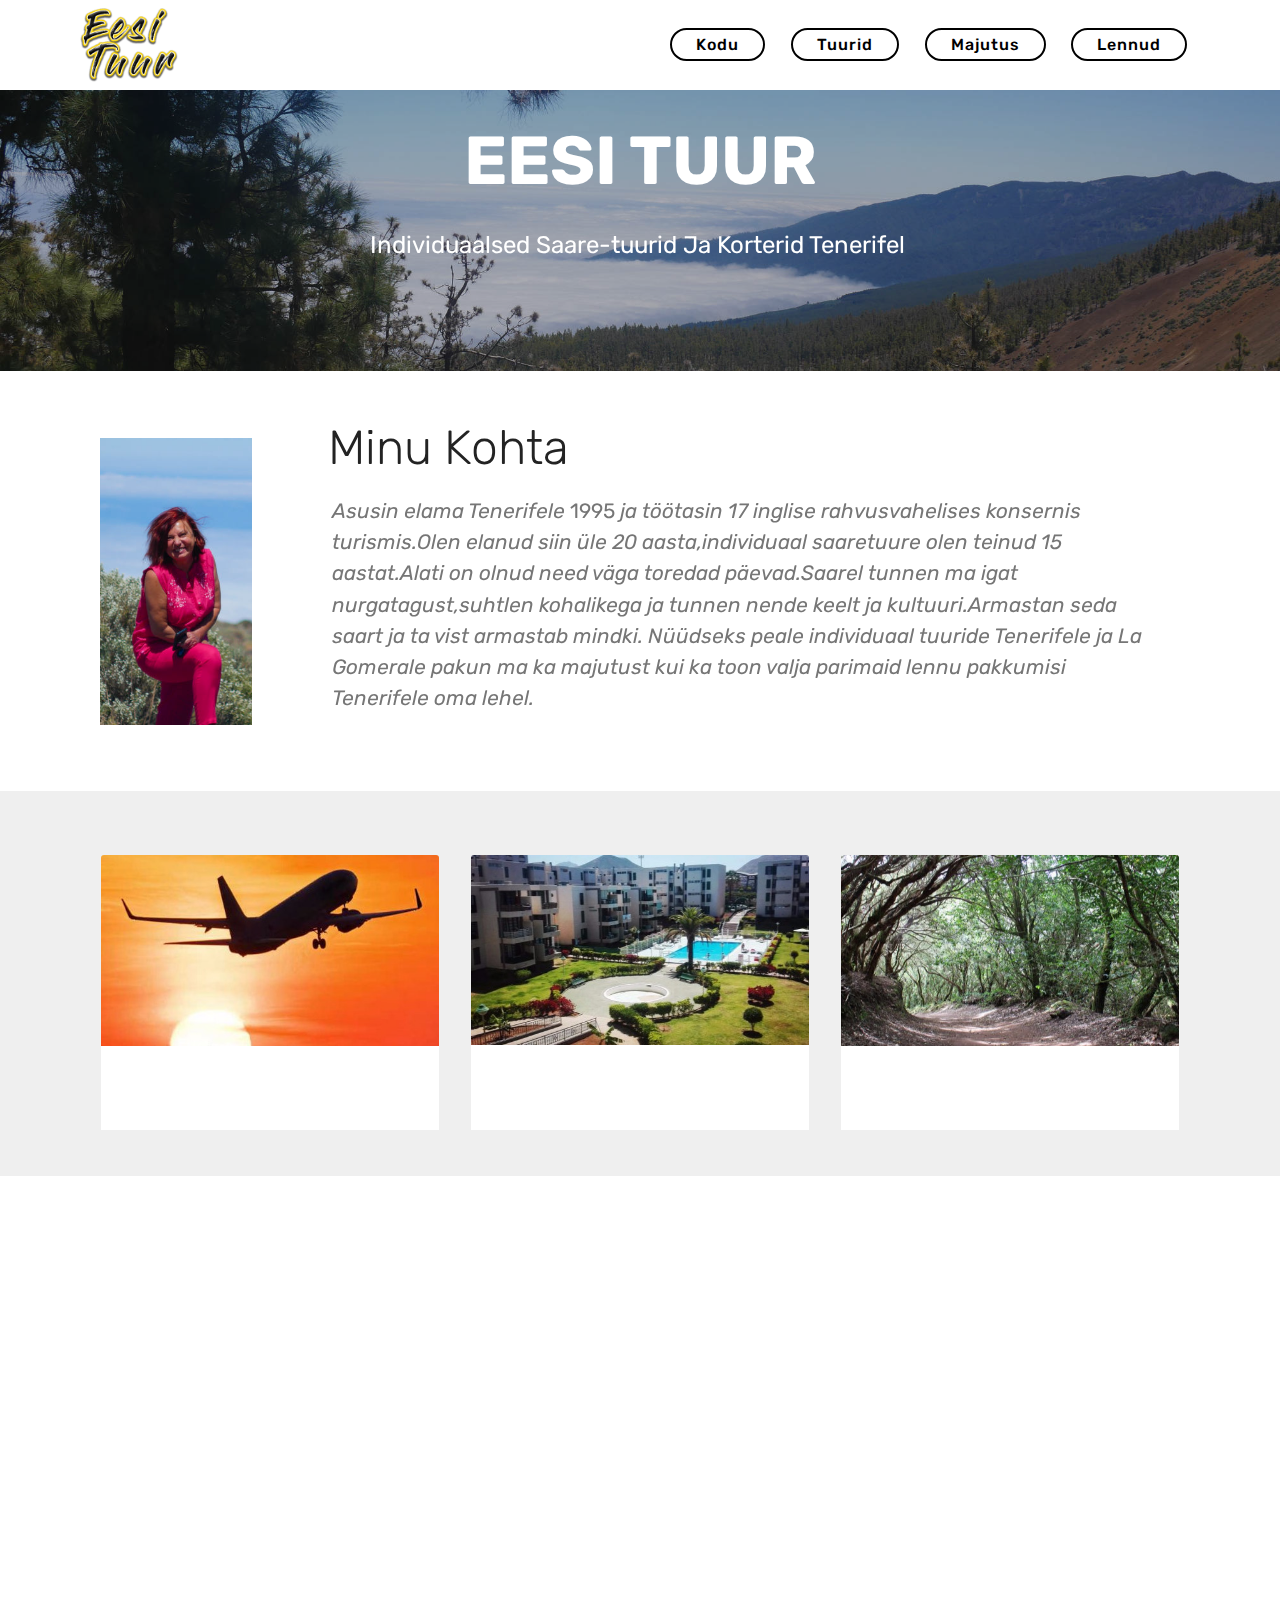
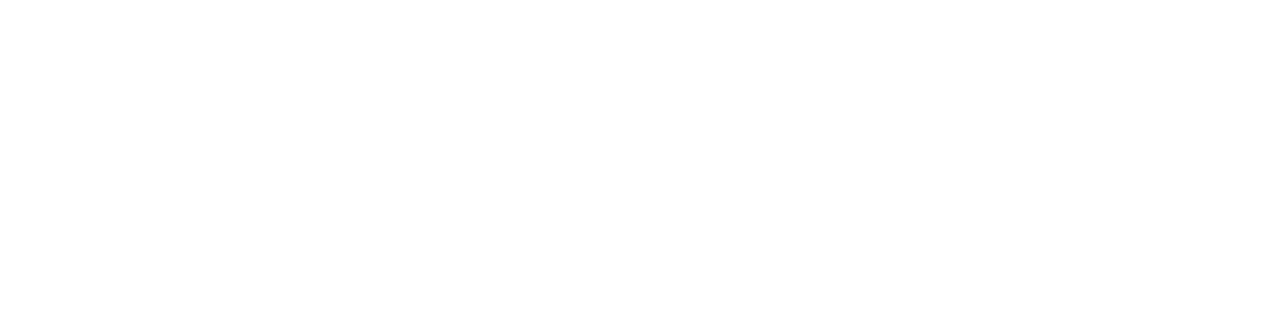
<file: index.html>
<!DOCTYPE html>
<html  >
<head>
  <!-- Site made with Mobirise Website Builder v4.10.8, https://mobirise.com -->
  <meta charset="UTF-8">
  <meta http-equiv="X-UA-Compatible" content="IE=edge">
  <meta name="generator" content="Mobirise v4.10.8, mobirise.com">
  <meta name="viewport" content="width=device-width, initial-scale=1, minimum-scale=1">
  <link rel="shortcut icon" href="assets/images/eesi-tuur-logo-suur-122x92.png" type="image/x-icon">
  <meta name="description" content="">
  
  <title>kodu</title>
  <link rel="stylesheet" href="assets/web/assets/mobirise-icons/mobirise-icons.css">
  <link rel="stylesheet" href="assets/tether/tether.min.css">
  <link rel="stylesheet" href="assets/bootstrap/css/bootstrap.min.css">
  <link rel="stylesheet" href="assets/bootstrap/css/bootstrap-grid.min.css">
  <link rel="stylesheet" href="assets/bootstrap/css/bootstrap-reboot.min.css">
  <link rel="stylesheet" href="assets/dropdown/css/style.css">
  <link rel="stylesheet" href="assets/animatecss/animate.min.css">
  <link rel="stylesheet" href="assets/theme/css/style.css">
  <link rel="stylesheet" href="assets/mobirise/css/mbr-additional.css" type="text/css">
  
  
  
</head>
<body>
  <section class="menu cid-rm9g5VhYjY" once="menu" id="menu2-1">

    

    <nav class="navbar navbar-expand beta-menu navbar-dropdown align-items-center navbar-fixed-top navbar-toggleable-sm">
        <button class="navbar-toggler navbar-toggler-right" type="button" data-toggle="collapse" data-target="#navbarSupportedContent" aria-controls="navbarSupportedContent" aria-expanded="false" aria-label="Toggle navigation">
            <div class="hamburger">
                <span></span>
                <span></span>
                <span></span>
                <span></span>
            </div>
        </button>
        <div class="menu-logo">
            <div class="navbar-brand">
                <span class="navbar-logo">
                    <a href="https://www.tenerifeekskursioonid.ee/">
                        <img src="assets/images/eesi-tuur-logo-suur-122x92.png" alt="Mobirise" title="" style="height: 4.6rem;">
                    </a>
                </span>
                
            </div>
        </div>
        <div class="collapse navbar-collapse" id="navbarSupportedContent">
            <ul class="navbar-nav nav-dropdown" data-app-modern-menu="true"><li class="nav-item">
                    <a class="nav-link link text-black display-4" href="#top"></a>
                </li></ul>
            <div class="navbar-buttons mbr-section-btn"><a class="btn btn-sm btn-black-outline display-4" href="https://www.tenerifeekskursioonid.ee/">Kodu</a> <a class="btn btn-sm btn-black-outline display-4" href="tuurid.html#header16-t">Tuurid</a> <a class="btn btn-sm btn-black-outline display-4" href="majutus.html#content5-1b">Majutus</a> <a class="btn btn-sm btn-black-outline display-4" href="lennud.html">Lennud</a></div>
        </div>
    </nav>
</section>

<section class="engine"><a href="https://mobirise.info/w">html5 templates</a></section><section class="header1 cid-rm9g36gaLb mbr-parallax-background" id="header16-0">

    

    <div class="mbr-overlay" style="opacity: 0.3; background-color: rgb(35, 35, 35);">
    </div>

    <div class="container">
        <div class="row justify-content-md-center">
            <div class="col-md-10 align-center">
                <h1 class="mbr-section-title mbr-bold pb-3 mbr-fonts-style display-1">EESI TUUR</h1>
                
                <p class="mbr-text pb-3 mbr-fonts-style display-5">
                    Individuaalsed Saare-tuurid Ja Korterid Tenerifel&nbsp;</p>
                
            </div>
        </div>
    </div>

</section>

<section class="features11 cid-rm9gNwobGG" id="features11-9">

    

    

    <div class="container">   
        <div class="col-md-12">
            <div class="media-container-row">
                <div class="mbr-figure m-auto" style="width: 20%;">
                    <img src="assets/images/tdeltud-pildid-14-952x536.jpg" alt="Mobirise" title="">
                </div>
                <div class=" align-left aside-content">
                    <h2 class="mbr-title pt-2 mbr-fonts-style display-2">&nbsp;Minu Kohta</h2>
                    <div class="mbr-section-text">
                        
                    </div>

                    <div class="block-content">
                        <div class="card p-3 pr-3">
                            <div class="media">
                                     
                                <div class="media-body">
                                    
                                </div>
                            </div>                

                            <div class="card-box">
                                <p class="block-text mbr-fonts-style display-7"><em>Asusin elama Tenerifele&nbsp;</em>1995<em>&nbsp;ja töötasin 17 inglise rahvusvahelises konsernis turismis.Olen elanud siin üle 20 aasta,individuaal saaretuure olen teinud 15 aastat.Alati on olnud need väga toredad päevad.Saarel tunnen ma igat nurgatagust,suhtlen kohalikega ja tunnen nende keelt ja kultuuri.Armastan seda saart ja ta vist armastab mindki. Nüüdseks peale individuaal tuuride Tenerifele ja La Gomerale pakun ma ka majutust kui ka toon valja parimaid lennu pakkumisi Tenerifele oma lehel.</em></p>
                            </div>
                        </div>

                        
                    </div>
                </div>
            </div>
        </div> 
    </div>          
</section>

<section class="features18 popup-btn-cards cid-rAxXyeDlCl" id="features18-18">

    

    
    <div class="container">
        
        
        <div class="media-container-row pt-5 ">
            <div class="card p-3 col-12 col-md-6 col-lg-4">
                <div class="card-wrapper ">
                    <div class="card-img">
                        <div class="mbr-overlay"></div>
                        <div class="mbr-section-btn text-center"><a href="lennud.html" class="btn btn-primary display-4">Lennud</a></div>
                        <img src="assets/images/tzoo.22878.0.340449.getty-airplane-676x340.jpeg" alt="" title="">
                    </div>
                    <div class="card-box">
                        <h4 class="card-title mbr-fonts-style display-7"><strong>Lennud</strong><strong><br></strong></h4>
                        
                    </div>
                </div>
            </div>
            <div class="card p-3 col-12 col-md-6 col-lg-4">
                <div class="card-wrapper">
                    <div class="card-img">
                        <div class="mbr-overlay"></div>
                        <div class="mbr-section-btn text-center"><a href="majutus.html" class="btn btn-primary display-4">Majutus</a></div>
                        <img src="assets/images/100794839-1-676x380.jpeg" alt="" title="">
                    </div>
                    <div class="card-box">
                        <h4 class="card-title mbr-fonts-style display-7"><strong>
                            Majutus</strong></h4>
                        
                    </div>
                </div>
            </div>

            <div class="card p-3 col-12 col-md-6 col-lg-4">
                <div class="card-wrapper">
                    <div class="card-img">
                        <div class="mbr-overlay"></div>
                        <div class="mbr-section-btn text-center"><a href="tuurid.html#header16-t" class="btn btn-primary display-4">Tuurid</a></div>
                        <img src="assets/images/2014-sgis-824-676x451.jpeg" alt="" title="">
                    </div>
                    <div class="card-box">
                        <h4 class="card-title mbr-fonts-style display-7"><strong>
                            Tuurid</strong></h4>
                        
                    </div>
                </div>
            </div>

            
        </div>
    </div>
</section>

<section class="mbr-section form1 cid-rm9gxSKALR" id="form1-6">

    

    
    <div class="container">
        <div class="row justify-content-center">
            <div class="title col-12 col-lg-8">
                <h2 class="mbr-section-title align-center pb-3 mbr-fonts-style display-2">KONTAKT</h2>
                <h3 class="mbr-section-subtitle align-center mbr-light pb-3 mbr-fonts-style display-5">Lisaküsimused Palume Esitada Siin</h3>
            </div>
        </div>
    </div>
    <div class="container">
        <div class="row justify-content-center">
            <div class="media-container-column col-lg-8" data-form-type="formoid">
                <!---Formbuilder Form--->
                <form action="https://mobirise.com/" method="POST" class="mbr-form form-with-styler" data-form-title="Mobirise Form"><input type="hidden" name="email" data-form-email="true" value="RhWlQaF8xr5qwUUgNUYPyWY0/SQgnVNo3oYLPYVl61txIL687Pdb/8Ci+x8y6P1wdg0sxIZqVcC0mqJPZsB2oBBlHfJBsTUYsXRaZ64+M59DFdwIvTNB+MdZdMQGzZGA">
                    <div class="row row-sm-offset">
                        <div hidden="hidden" data-form-alert="" class="alert alert-success col-12">Täname, et võtsite meiega ühendust. Me võtame teiega kontakti esimesel võimalusel</div>
                        <div hidden="hidden" data-form-alert-danger="" class="alert alert-danger col-12">
                        </div>
                    </div>
                    <div class="dragArea row row-sm-offset">
                        <div class="col-md-4  form-group" data-for="name">
                            <label for="name-form1-6" class="form-control-label mbr-fonts-style display-7">Name</label>
                            <input type="text" name="name" data-form-field="Name" required="required" class="form-control display-7" id="name-form1-6">
                        </div>
                        <div class="col-md-4  form-group" data-for="email">
                            <label for="email-form1-6" class="form-control-label mbr-fonts-style display-7">Email</label>
                            <input type="email" name="email" data-form-field="Email" required="required" class="form-control display-7" id="email-form1-6">
                        </div>
                        <div data-for="phone" class="col-md-4  form-group">
                            <label for="phone-form1-6" class="form-control-label mbr-fonts-style display-7">Phone</label>
                            <input type="tel" name="phone" data-form-field="Phone" class="form-control display-7" id="phone-form1-6">
                        </div>
                        <div data-for="message" class="col-md-12 form-group">
                            <label for="message-form1-6" class="form-control-label mbr-fonts-style display-7">Message</label>
                            <textarea name="message" data-form-field="Message" class="form-control display-7" id="message-form1-6"></textarea>
                        </div>
                        <div class="col-md-12 input-group-btn align-center"><button type="submit" class="btn btn-primary btn-form display-4">Saada</button></div>
                    </div>
                </form><!---Formbuilder Form--->
            </div>
        </div>
    </div>
</section>


  <script src="assets/web/assets/jquery/jquery.min.js"></script>
  <script src="assets/popper/popper.min.js"></script>
  <script src="assets/tether/tether.min.js"></script>
  <script src="assets/bootstrap/js/bootstrap.min.js"></script>
  <script src="assets/smoothscroll/smooth-scroll.js"></script>
  <script src="assets/dropdown/js/nav-dropdown.js"></script>
  <script src="assets/dropdown/js/navbar-dropdown.js"></script>
  <script src="assets/touchswipe/jquery.touch-swipe.min.js"></script>
  <script src="assets/viewportchecker/jquery.viewportchecker.js"></script>
  <script src="assets/parallax/jarallax.min.js"></script>
  <script src="assets/mbr-popup-btns/mbr-popup-btns.js"></script>
  <script src="assets/theme/js/script.js"></script>
  <script src="assets/formoid/formoid.min.js"></script>
  
  
  <input name="animation" type="hidden">
  </body>
</html>
</file>
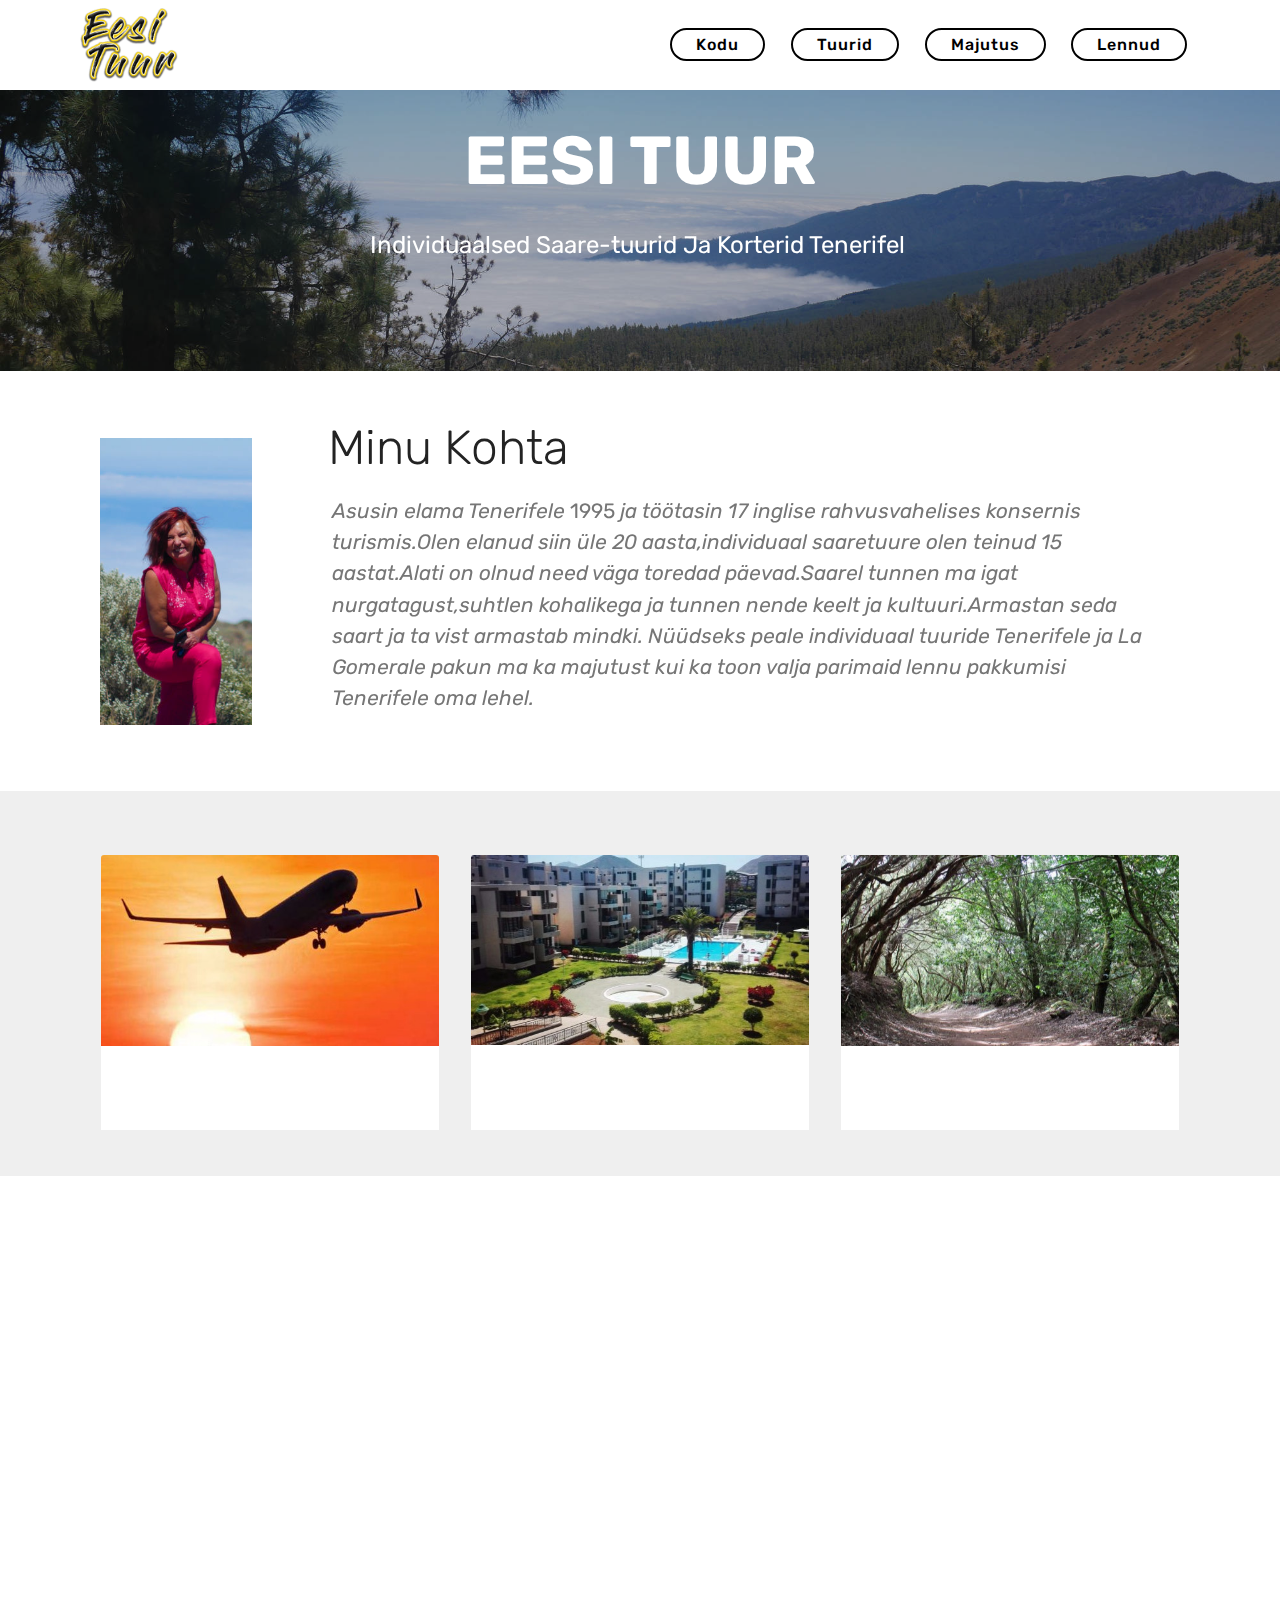
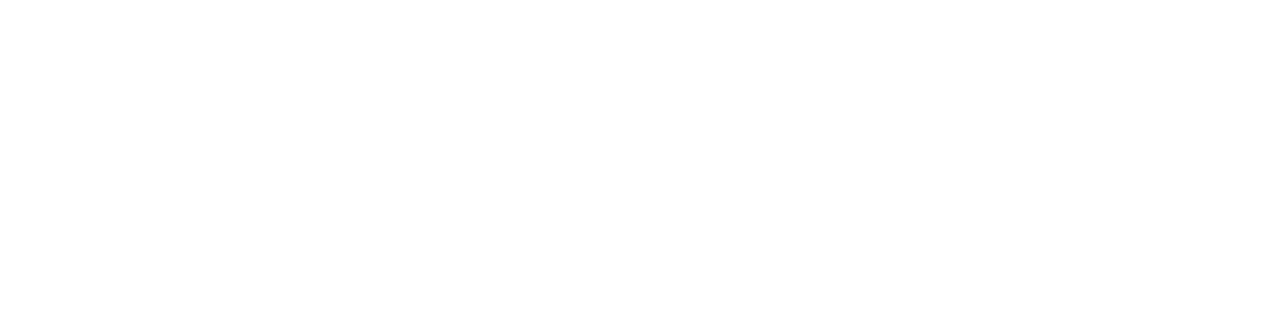
<file: kodu.html>
<!DOCTYPE html>
<html  >
<head>
  <!-- Site made with Mobirise Website Builder v4.10.8, https://mobirise.com -->
  <meta charset="UTF-8">
  <meta http-equiv="X-UA-Compatible" content="IE=edge">
  <meta name="generator" content="Mobirise v4.10.8, mobirise.com">
  <meta name="viewport" content="width=device-width, initial-scale=1, minimum-scale=1">
  <link rel="shortcut icon" href="assets/images/eesi-tuur-logo-suur-122x92.png" type="image/x-icon">
  <meta name="description" content="">
  
  <title>kodu</title>
  <link rel="stylesheet" href="assets/web/assets/mobirise-icons/mobirise-icons.css">
  <link rel="stylesheet" href="assets/tether/tether.min.css">
  <link rel="stylesheet" href="assets/bootstrap/css/bootstrap.min.css">
  <link rel="stylesheet" href="assets/bootstrap/css/bootstrap-grid.min.css">
  <link rel="stylesheet" href="assets/bootstrap/css/bootstrap-reboot.min.css">
  <link rel="stylesheet" href="assets/dropdown/css/style.css">
  <link rel="stylesheet" href="assets/animatecss/animate.min.css">
  <link rel="stylesheet" href="assets/theme/css/style.css">
  <link rel="stylesheet" href="assets/mobirise/css/mbr-additional.css" type="text/css">
  
  
  
</head>
<body>
  <section class="menu cid-rm9g5VhYjY" once="menu" id="menu2-1">

    

    <nav class="navbar navbar-expand beta-menu navbar-dropdown align-items-center navbar-fixed-top navbar-toggleable-sm">
        <button class="navbar-toggler navbar-toggler-right" type="button" data-toggle="collapse" data-target="#navbarSupportedContent" aria-controls="navbarSupportedContent" aria-expanded="false" aria-label="Toggle navigation">
            <div class="hamburger">
                <span></span>
                <span></span>
                <span></span>
                <span></span>
            </div>
        </button>
        <div class="menu-logo">
            <div class="navbar-brand">
                <span class="navbar-logo">
                    <a href="kodu.html#header16-0">
                        <img src="assets/images/eesi-tuur-logo-suur-122x92.png" alt="Mobirise" title="" style="height: 4.6rem;">
                    </a>
                </span>
                
            </div>
        </div>
        <div class="collapse navbar-collapse" id="navbarSupportedContent">
            <ul class="navbar-nav nav-dropdown" data-app-modern-menu="true"><li class="nav-item">
                    <a class="nav-link link text-black display-4" href="#top"></a>
                </li></ul>
            <div class="navbar-buttons mbr-section-btn"><a class="btn btn-sm btn-black-outline display-4" href="kodu.html#header16-0">Kodu</a> <a class="btn btn-sm btn-black-outline display-4" href="tuurid.html#header16-t">Tuurid</a> <a class="btn btn-sm btn-black-outline display-4" href="majutus.html#content5-1b">Majutus</a> <a class="btn btn-sm btn-black-outline display-4" href="lennud.html">Lennud</a></div>
        </div>
    </nav>
</section>

<section class="engine"><a href="https://mobirise.info/q">free responsive website templates</a></section><section class="header1 cid-rm9g36gaLb mbr-parallax-background" id="header16-0">

    

    <div class="mbr-overlay" style="opacity: 0.3; background-color: rgb(35, 35, 35);">
    </div>

    <div class="container">
        <div class="row justify-content-md-center">
            <div class="col-md-10 align-center">
                <h1 class="mbr-section-title mbr-bold pb-3 mbr-fonts-style display-1">EESI TUUR</h1>
                
                <p class="mbr-text pb-3 mbr-fonts-style display-5">
                    Individuaalsed Saare-tuurid Ja Korterid Tenerifel&nbsp;</p>
                
            </div>
        </div>
    </div>

</section>

<section class="features11 cid-rm9gNwobGG" id="features11-9">

    

    

    <div class="container">   
        <div class="col-md-12">
            <div class="media-container-row">
                <div class="mbr-figure m-auto" style="width: 20%;">
                    <img src="assets/images/tdeltud-pildid-14-952x536.jpg" alt="Mobirise" title="">
                </div>
                <div class=" align-left aside-content">
                    <h2 class="mbr-title pt-2 mbr-fonts-style display-2">&nbsp;Minu Kohta</h2>
                    <div class="mbr-section-text">
                        
                    </div>

                    <div class="block-content">
                        <div class="card p-3 pr-3">
                            <div class="media">
                                     
                                <div class="media-body">
                                    
                                </div>
                            </div>                

                            <div class="card-box">
                                <p class="block-text mbr-fonts-style display-7"><em>Asusin elama Tenerifele&nbsp;</em>1995<em>&nbsp;ja töötasin 17 inglise rahvusvahelises konsernis turismis.Olen elanud siin üle 20 aasta,individuaal saaretuure olen teinud 15 aastat.Alati on olnud need väga toredad päevad.Saarel tunnen ma igat nurgatagust,suhtlen kohalikega ja tunnen nende keelt ja kultuuri.Armastan seda saart ja ta vist armastab mindki. Nüüdseks peale individuaal tuuride Tenerifele ja La Gomerale pakun ma ka majutust kui ka toon valja parimaid lennu pakkumisi Tenerifele oma lehel.</em></p>
                            </div>
                        </div>

                        
                    </div>
                </div>
            </div>
        </div> 
    </div>          
</section>

<section class="features18 popup-btn-cards cid-rAxXyeDlCl" id="features18-18">

    

    
    <div class="container">
        
        
        <div class="media-container-row pt-5 ">
            <div class="card p-3 col-12 col-md-6 col-lg-4">
                <div class="card-wrapper ">
                    <div class="card-img">
                        <div class="mbr-overlay"></div>
                        <div class="mbr-section-btn text-center"><a href="lennud.html" class="btn btn-primary display-4">Lennud</a></div>
                        <img src="assets/images/tzoo.22878.0.340449.getty-airplane-676x340.jpeg" alt="" title="">
                    </div>
                    <div class="card-box">
                        <h4 class="card-title mbr-fonts-style display-7"><strong>Lennud</strong><strong><br></strong></h4>
                        
                    </div>
                </div>
            </div>
            <div class="card p-3 col-12 col-md-6 col-lg-4">
                <div class="card-wrapper">
                    <div class="card-img">
                        <div class="mbr-overlay"></div>
                        <div class="mbr-section-btn text-center"><a href="majutus.html" class="btn btn-primary display-4">Majutus</a></div>
                        <img src="assets/images/100794839-1-676x380.jpeg" alt="" title="">
                    </div>
                    <div class="card-box">
                        <h4 class="card-title mbr-fonts-style display-7"><strong>
                            Majutus</strong></h4>
                        
                    </div>
                </div>
            </div>

            <div class="card p-3 col-12 col-md-6 col-lg-4">
                <div class="card-wrapper">
                    <div class="card-img">
                        <div class="mbr-overlay"></div>
                        <div class="mbr-section-btn text-center"><a href="tuurid.html#header16-t" class="btn btn-primary display-4">Tuurid</a></div>
                        <img src="assets/images/2014-sgis-824-676x451.jpeg" alt="" title="">
                    </div>
                    <div class="card-box">
                        <h4 class="card-title mbr-fonts-style display-7"><strong>
                            Tuurid</strong></h4>
                        
                    </div>
                </div>
            </div>

            
        </div>
    </div>
</section>

<section class="mbr-section form1 cid-rm9gxSKALR" id="form1-6">

    

    
    <div class="container">
        <div class="row justify-content-center">
            <div class="title col-12 col-lg-8">
                <h2 class="mbr-section-title align-center pb-3 mbr-fonts-style display-2">KONTAKT</h2>
                <h3 class="mbr-section-subtitle align-center mbr-light pb-3 mbr-fonts-style display-5">Lisaküsimused Palume Esitada Siin</h3>
            </div>
        </div>
    </div>
    <div class="container">
        <div class="row justify-content-center">
            <div class="media-container-column col-lg-8" data-form-type="formoid">
                <!---Formbuilder Form--->
                <form action="https://mobirise.com/" method="POST" class="mbr-form form-with-styler" data-form-title="Mobirise Form"><input type="hidden" name="email" data-form-email="true" value="09O2O6F9X8d9C2cUaUuk0uJT5pHxQkEl+XwF79mRf2QgaEttG7Xym0VKSfOmB5o3r7p4+Q33dAmq9lVgpVtj4Q/Wc1RP3L+HMiMFUPw0TBted6UTj8IjHfDkX2UMcRmk">
                    <div class="row row-sm-offset">
                        <div hidden="hidden" data-form-alert="" class="alert alert-success col-12">Täname, et võtsite meiega ühendust. Me võtame teiega kontakti esimesel võimalusel</div>
                        <div hidden="hidden" data-form-alert-danger="" class="alert alert-danger col-12">
                        </div>
                    </div>
                    <div class="dragArea row row-sm-offset">
                        <div class="col-md-4  form-group" data-for="name">
                            <label for="name-form1-6" class="form-control-label mbr-fonts-style display-7">Name</label>
                            <input type="text" name="name" data-form-field="Name" required="required" class="form-control display-7" id="name-form1-6">
                        </div>
                        <div class="col-md-4  form-group" data-for="email">
                            <label for="email-form1-6" class="form-control-label mbr-fonts-style display-7">Email</label>
                            <input type="email" name="email" data-form-field="Email" required="required" class="form-control display-7" id="email-form1-6">
                        </div>
                        <div data-for="phone" class="col-md-4  form-group">
                            <label for="phone-form1-6" class="form-control-label mbr-fonts-style display-7">Phone</label>
                            <input type="tel" name="phone" data-form-field="Phone" class="form-control display-7" id="phone-form1-6">
                        </div>
                        <div data-for="message" class="col-md-12 form-group">
                            <label for="message-form1-6" class="form-control-label mbr-fonts-style display-7">Message</label>
                            <textarea name="message" data-form-field="Message" class="form-control display-7" id="message-form1-6"></textarea>
                        </div>
                        <div class="col-md-12 input-group-btn align-center"><button type="submit" class="btn btn-primary btn-form display-4">Saada</button></div>
                    </div>
                </form><!---Formbuilder Form--->
            </div>
        </div>
    </div>
</section>


  <script src="assets/web/assets/jquery/jquery.min.js"></script>
  <script src="assets/popper/popper.min.js"></script>
  <script src="assets/tether/tether.min.js"></script>
  <script src="assets/bootstrap/js/bootstrap.min.js"></script>
  <script src="assets/smoothscroll/smooth-scroll.js"></script>
  <script src="assets/dropdown/js/nav-dropdown.js"></script>
  <script src="assets/dropdown/js/navbar-dropdown.js"></script>
  <script src="assets/touchswipe/jquery.touch-swipe.min.js"></script>
  <script src="assets/viewportchecker/jquery.viewportchecker.js"></script>
  <script src="assets/parallax/jarallax.min.js"></script>
  <script src="assets/mbr-popup-btns/mbr-popup-btns.js"></script>
  <script src="assets/theme/js/script.js"></script>
  <script src="assets/formoid/formoid.min.js"></script>
  
  
  <input name="animation" type="hidden">
  </body>
</html>
</file>
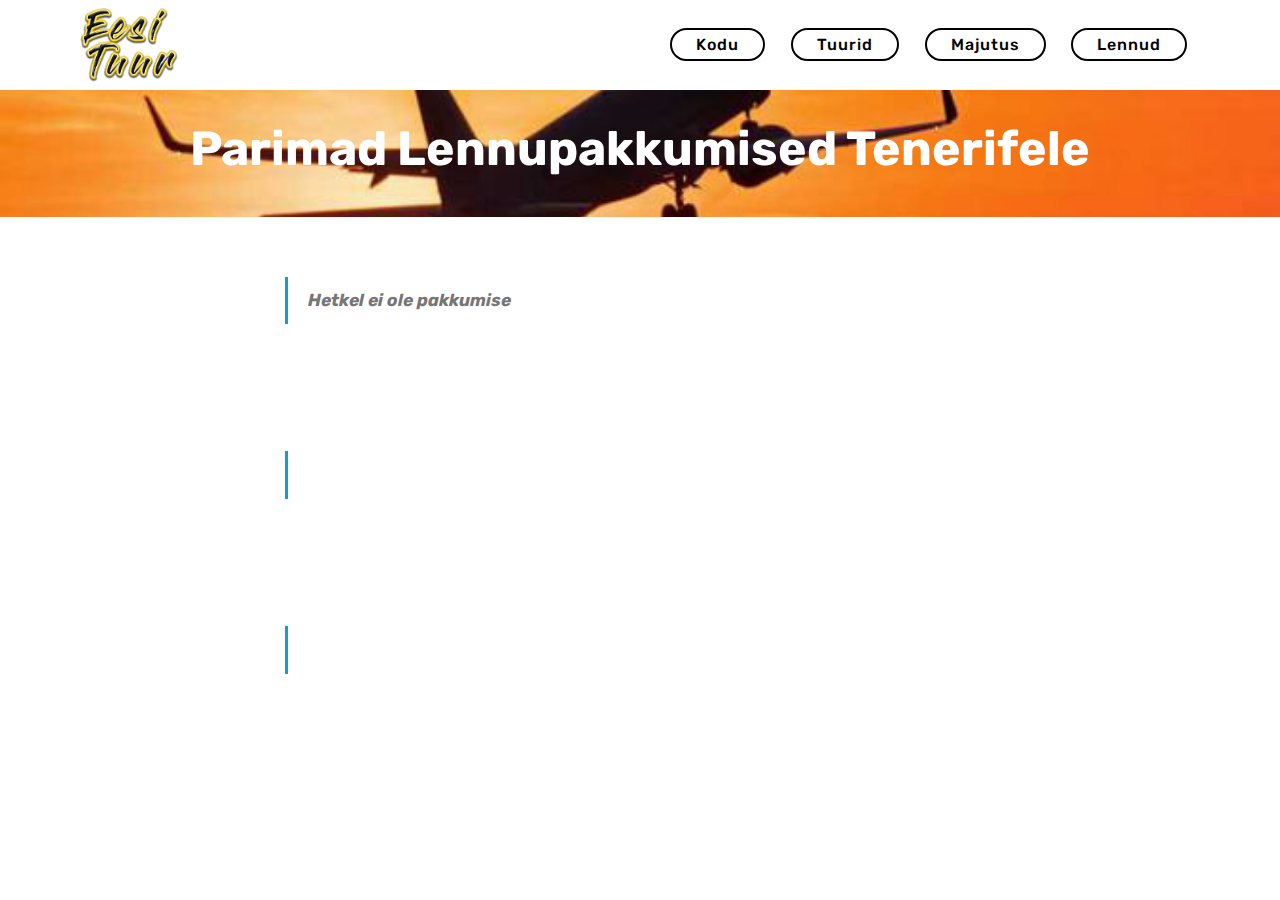
<file: lennud.html>
<!DOCTYPE html>
<html  >
<head>
  <!-- Site made with Mobirise Website Builder v4.10.8, https://mobirise.com -->
  <meta charset="UTF-8">
  <meta http-equiv="X-UA-Compatible" content="IE=edge">
  <meta name="generator" content="Mobirise v4.10.8, mobirise.com">
  <meta name="viewport" content="width=device-width, initial-scale=1, minimum-scale=1">
  <link rel="shortcut icon" href="assets/images/eesi-tuur-logo-suur-122x92.png" type="image/x-icon">
  <meta name="description" content="Web Site Builder Description">
  
  <title>Lennud</title>
  <link rel="stylesheet" href="assets/web/assets/mobirise-icons/mobirise-icons.css">
  <link rel="stylesheet" href="assets/tether/tether.min.css">
  <link rel="stylesheet" href="assets/bootstrap/css/bootstrap.min.css">
  <link rel="stylesheet" href="assets/bootstrap/css/bootstrap-grid.min.css">
  <link rel="stylesheet" href="assets/bootstrap/css/bootstrap-reboot.min.css">
  <link rel="stylesheet" href="assets/animatecss/animate.min.css">
  <link rel="stylesheet" href="assets/dropdown/css/style.css">
  <link rel="stylesheet" href="assets/theme/css/style.css">
  <link rel="stylesheet" href="assets/mobirise/css/mbr-additional.css" type="text/css">
  
  
  
</head>
<body>
  <section class="menu cid-rm9g5VhYjY" once="menu" id="menu2-q">

    

    <nav class="navbar navbar-expand beta-menu navbar-dropdown align-items-center navbar-fixed-top navbar-toggleable-sm">
        <button class="navbar-toggler navbar-toggler-right" type="button" data-toggle="collapse" data-target="#navbarSupportedContent" aria-controls="navbarSupportedContent" aria-expanded="false" aria-label="Toggle navigation">
            <div class="hamburger">
                <span></span>
                <span></span>
                <span></span>
                <span></span>
            </div>
        </button>
        <div class="menu-logo">
            <div class="navbar-brand">
                <span class="navbar-logo">
                    <a href="https://www.tenerifeekskursioonid.ee/">
                        <img src="assets/images/eesi-tuur-logo-suur-122x92.png" alt="Mobirise" title="" style="height: 4.6rem;">
                    </a>
                </span>
                
            </div>
        </div>
        <div class="collapse navbar-collapse" id="navbarSupportedContent">
            <ul class="navbar-nav nav-dropdown" data-app-modern-menu="true"><li class="nav-item">
                    <a class="nav-link link text-black display-4" href="#top"></a>
                </li></ul>
            <div class="navbar-buttons mbr-section-btn"><a class="btn btn-sm btn-black-outline display-4" href="https://www.tenerifeekskursioonid.ee/">Kodu</a> <a class="btn btn-sm btn-black-outline display-4" href="tuurid.html#header16-t">Tuurid</a> <a class="btn btn-sm btn-black-outline display-4" href="majutus.html#content5-1b">Majutus</a> <a class="btn btn-sm btn-black-outline display-4" href="lennud.html">Lennud</a></div>
        </div>
    </nav>
</section>

<section class="engine"><a href="https://mobirise.info/t">amp templates</a></section><section class="header1 cid-rAyhymcFEo mbr-parallax-background" id="header1-1g">

    

    

    <div class="container">
        <div class="row justify-content-md-center">
            <div class="mbr-white col-md-10">
                <h1 class="mbr-section-title align-center mbr-bold pb-3 mbr-fonts-style display-2">
                    Parimad Lennupakkumised Tenerifele</h1>
                
                
                
            </div>
        </div>
    </div>

</section>

<section class="mbr-section article content1 cid-rAyhujD7wI" id="content2-1f">

     

    <div class="container">
        <div class="media-container-row">
            <div class="mbr-text col-12 col-md-8 mbr-fonts-style display-7">
                <blockquote><strong>Hetkel ei ole pakkumise</strong></blockquote>
            </div>
        </div>
    </div>
</section>

<section class="mbr-section article content1 cid-rAyhZMAPIt" id="content2-1h">

     

    <div class="container">
        <div class="media-container-row">
            <div class="mbr-text col-12 col-md-8 mbr-fonts-style display-7">
                <blockquote><br></blockquote>
            </div>
        </div>
    </div>
</section>

<section class="mbr-section article content1 cid-rAyi0bqm9L" id="content2-1i">

     

    <div class="container">
        <div class="media-container-row">
            <div class="mbr-text col-12 col-md-8 mbr-fonts-style display-7">
                <blockquote><br></blockquote>
            </div>
        </div>
    </div>
</section>


  <script src="assets/web/assets/jquery/jquery.min.js"></script>
  <script src="assets/popper/popper.min.js"></script>
  <script src="assets/tether/tether.min.js"></script>
  <script src="assets/bootstrap/js/bootstrap.min.js"></script>
  <script src="assets/smoothscroll/smooth-scroll.js"></script>
  <script src="assets/touchswipe/jquery.touch-swipe.min.js"></script>
  <script src="assets/viewportchecker/jquery.viewportchecker.js"></script>
  <script src="assets/parallax/jarallax.min.js"></script>
  <script src="assets/dropdown/js/nav-dropdown.js"></script>
  <script src="assets/dropdown/js/navbar-dropdown.js"></script>
  <script src="assets/theme/js/script.js"></script>
  
  
  <input name="animation" type="hidden">
  </body>
</html>
</file>
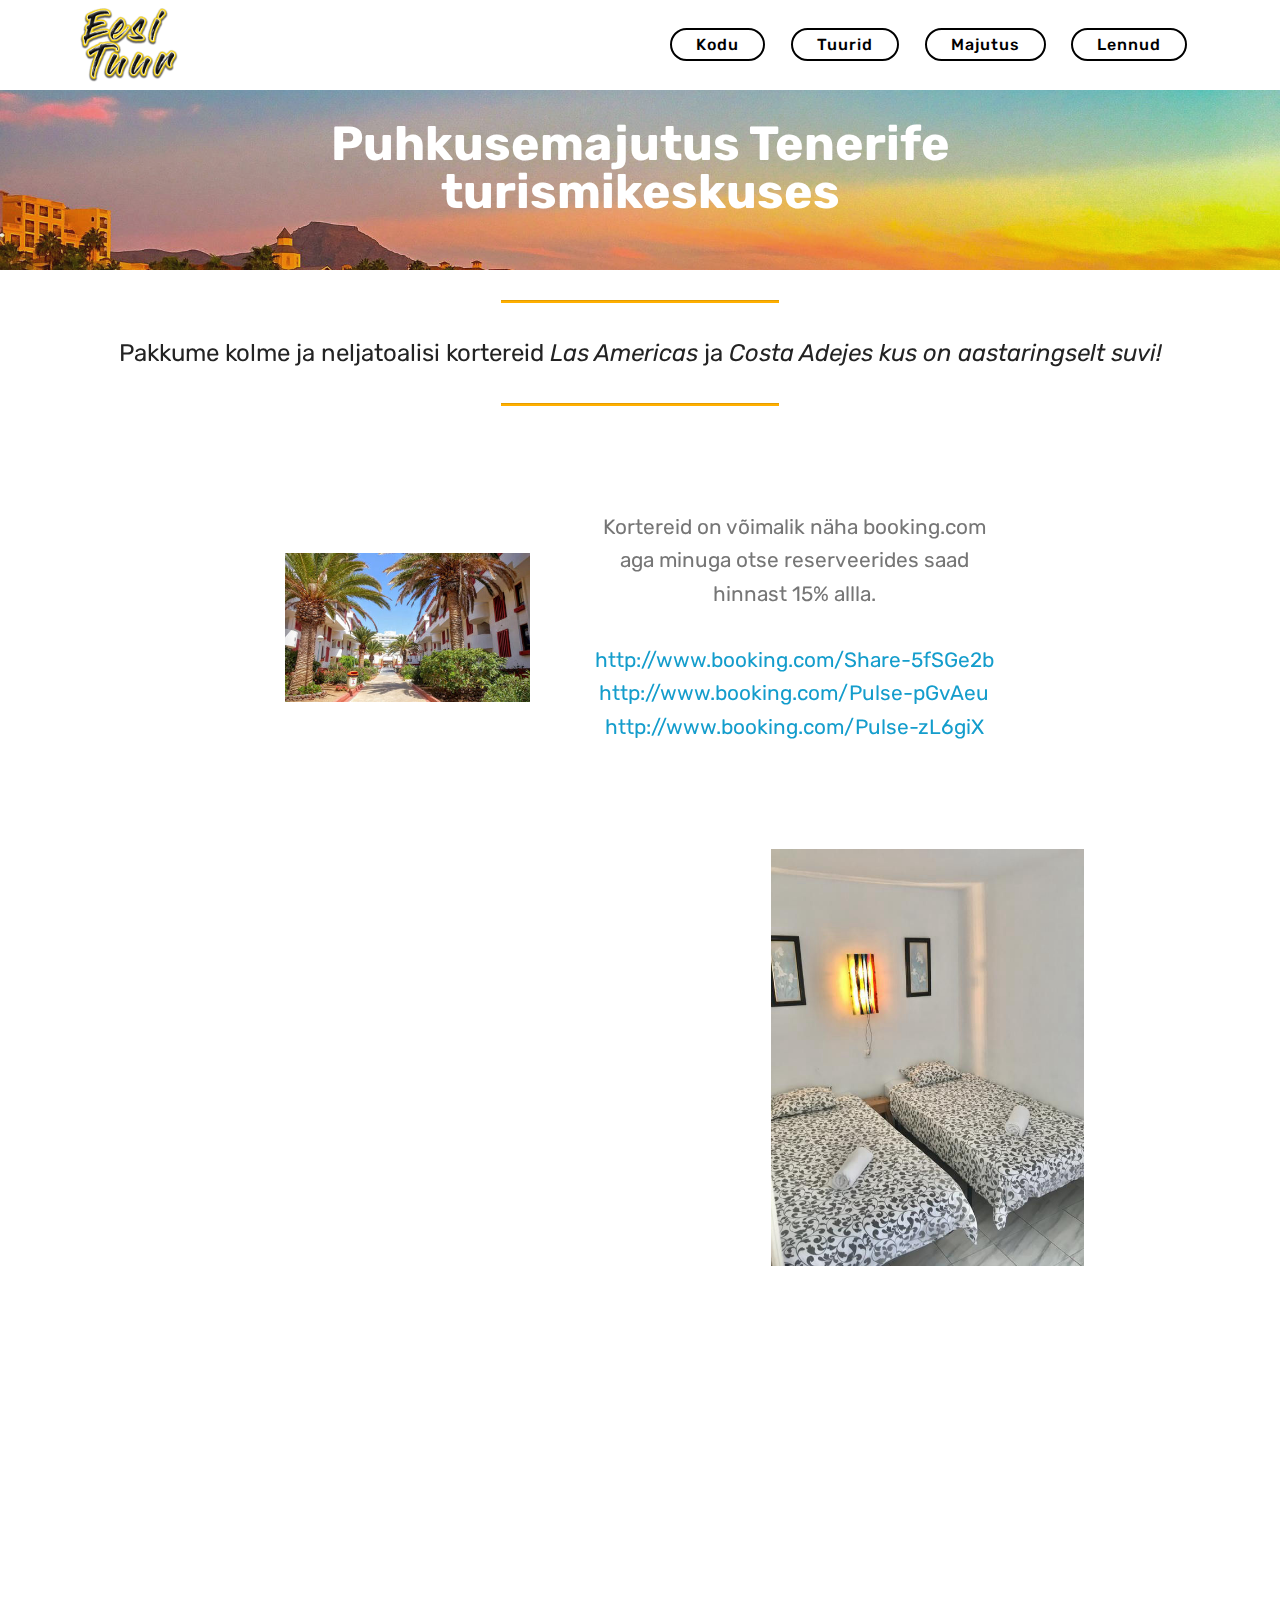
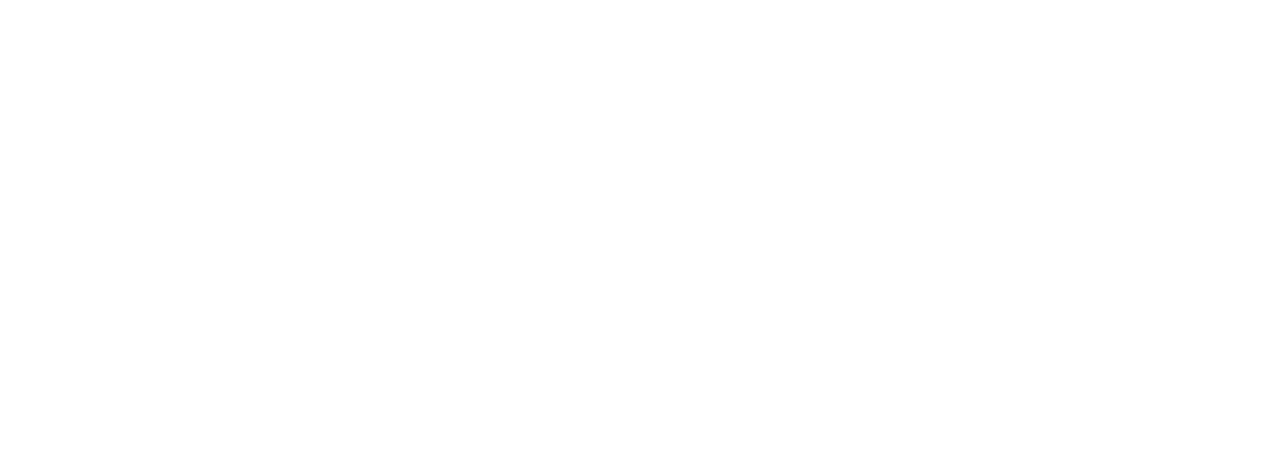
<file: majutus.html>
<!DOCTYPE html>
<html  >
<head>
  <!-- Site made with Mobirise Website Builder v4.10.8, https://mobirise.com -->
  <meta charset="UTF-8">
  <meta http-equiv="X-UA-Compatible" content="IE=edge">
  <meta name="generator" content="Mobirise v4.10.8, mobirise.com">
  <meta name="viewport" content="width=device-width, initial-scale=1, minimum-scale=1">
  <link rel="shortcut icon" href="assets/images/eesi-tuur-logo-suur-122x92.png" type="image/x-icon">
  <meta name="description" content="Web Page Creator Description">
  
  <title>Majutus</title>
  <link rel="stylesheet" href="assets/tether/tether.min.css">
  <link rel="stylesheet" href="assets/bootstrap/css/bootstrap.min.css">
  <link rel="stylesheet" href="assets/bootstrap/css/bootstrap-grid.min.css">
  <link rel="stylesheet" href="assets/bootstrap/css/bootstrap-reboot.min.css">
  <link rel="stylesheet" href="assets/dropdown/css/style.css">
  <link rel="stylesheet" href="assets/animatecss/animate.min.css">
  <link rel="stylesheet" href="assets/theme/css/style.css">
  <link rel="stylesheet" href="assets/mobirise/css/mbr-additional.css" type="text/css">
  
  
  
</head>
<body>
  <section class="menu cid-rm9g5VhYjY" once="menu" id="menu2-r">

    

    <nav class="navbar navbar-expand beta-menu navbar-dropdown align-items-center navbar-fixed-top navbar-toggleable-sm">
        <button class="navbar-toggler navbar-toggler-right" type="button" data-toggle="collapse" data-target="#navbarSupportedContent" aria-controls="navbarSupportedContent" aria-expanded="false" aria-label="Toggle navigation">
            <div class="hamburger">
                <span></span>
                <span></span>
                <span></span>
                <span></span>
            </div>
        </button>
        <div class="menu-logo">
            <div class="navbar-brand">
                <span class="navbar-logo">
                    <a href="https://www.tenerifeekskursioonid.ee/">
                        <img src="assets/images/eesi-tuur-logo-suur-122x92.png" alt="Mobirise" title="" style="height: 4.6rem;">
                    </a>
                </span>
                
            </div>
        </div>
        <div class="collapse navbar-collapse" id="navbarSupportedContent">
            <ul class="navbar-nav nav-dropdown" data-app-modern-menu="true"><li class="nav-item">
                    <a class="nav-link link text-black display-4" href="#top"></a>
                </li></ul>
            <div class="navbar-buttons mbr-section-btn"><a class="btn btn-sm btn-black-outline display-4" href="https://www.tenerifeekskursioonid.ee/">Kodu</a> <a class="btn btn-sm btn-black-outline display-4" href="tuurid.html#header16-t">Tuurid</a> <a class="btn btn-sm btn-black-outline display-4" href="majutus.html#content5-1b">Majutus</a> <a class="btn btn-sm btn-black-outline display-4" href="lennud.html">Lennud</a></div>
        </div>
    </nav>
</section>

<section class="engine"><a href="https://mobirise.info/t">amp templates</a></section><section class="mbr-section content5 cid-rAyeqDr8aN mbr-parallax-background" id="content5-1b">

    

    <div class="mbr-overlay" style="opacity: 0.1; background-color: rgb(99, 90, 81);">
    </div>

    <div class="container">
        <div class="media-container-row">
            <div class="title col-12 col-md-8">
                <h2 class="align-center mbr-bold mbr-white pb-3 mbr-fonts-style display-2">Puhkusemajutus Tenerife turismikeskuses</h2>
                
                
                
            </div>
        </div>
    </div>
</section>

<section class="mbr-section article content9 cid-rAyeSn5pV2" id="content9-1c">
    
     

    <div class="container">
        <div class="inner-container" style="width: 100%;">
            <hr class="line" style="width: 25%;">
            <div class="section-text align-center mbr-fonts-style display-5">
                    Pakkume kolme ja neljatoalisi kortereid <em>Las Americas</em> ja <em>Costa Adejes kus on aastaringselt suvi!</em></div>
            <hr class="line" style="width: 25%;">
        </div>
        </div>
</section>

<section class="mbr-section content6 cid-rAyfydsuzA" id="content6-1d">
    
     
    
    <div class="container">
        <div class="media-container-row">
            <div class="col-12 col-md-8">
                <div class="media-container-row">
                    <div class="mbr-figure" style="width: 70%;">
                      <img src="assets/images/76742732-436x266.jpg" alt="Mobirise" title="">  
                    </div>
                    <div class="media-content">
                        <div class="mbr-section-text">
                            <p class="mbr-text mb-0 mbr-fonts-style display-7">Kortereid on võimalik näha booking.com aga minuga otse reserveerides saad hinnast 15% allla.<br><br><a href="http://www.booking.com/Share-5fSGe2b">http://www.booking.com/Share-5fSGe2b</a><br><a href="http://www.booking.com/Pulse-pGvAeu">http://www.booking.com/Pulse-pGvAeu</a><br><a href="http://www.booking.com/Pulse-zL6giX">http://www.booking.com/Pulse-zL6giX</a><br></p>
                        </div>
                    </div>
                </div>
            </div>
        </div>
    </div>
</section>

<section class="cid-rAyh4jNZ9Z" id="image4-1e">
    <!-- Block parameters controls (Blue "Gear" panel) -->
    
    <!-- End block parameters -->
    <div class="container images-container">
            <div class="media-container-row" style="width: 80%;">
                <div class="img-item item1" style="width: 177%;">
                    <img src="assets/images/160645662-1024x765.jpg" alt="" title="">
                    
                </div>
                <div class="img-item">
                    <img src="assets/images/175600675-576x768.jpg" alt="" title="">
                    
                </div>
            </div>
    </div>
</section>

<section class="mbr-section form1 cid-rAyjovZDH9" id="form1-1k">

    

    
    <div class="container">
        <div class="row justify-content-center">
            <div class="title col-12 col-lg-8">
                <h2 class="mbr-section-title align-center pb-3 mbr-fonts-style display-2">KONTAKT</h2>
                <h3 class="mbr-section-subtitle align-center mbr-light pb-3 mbr-fonts-style display-5">Lisaküsimused Palume Esitada Siin</h3>
            </div>
        </div>
    </div>
    <div class="container">
        <div class="row justify-content-center">
            <div class="media-container-column col-lg-8" data-form-type="formoid">
                <!---Formbuilder Form--->
                <form action="https://mobirise.com/" method="POST" class="mbr-form form-with-styler" data-form-title="Mobirise Form"><input type="hidden" name="email" data-form-email="true" value="cfz8tIh7vTi//yA5H3hANv9DC9mqg06/dtnd7ZhTXQvp+YzZ9MtmZ2TnqGN3tV4uAuk4h1c5HP+GWvXp8Wqw6Ks4o0nN+8N2LLaFxOy7vh7DyHHGtLbNnp7G+XeiKyWD">
                    <div class="row row-sm-offset">
                        <div hidden="hidden" data-form-alert="" class="alert alert-success col-12">Täname, et võtsite meiega ühendust. Me võtame teiega kontakti esimesel võimalusel</div>
                        <div hidden="hidden" data-form-alert-danger="" class="alert alert-danger col-12">
                        </div>
                    </div>
                    <div class="dragArea row row-sm-offset">
                        <div class="col-md-4  form-group" data-for="name">
                            <label for="name-form1-1k" class="form-control-label mbr-fonts-style display-7">Name</label>
                            <input type="text" name="name" data-form-field="Name" required="required" class="form-control display-7" id="name-form1-1k">
                        </div>
                        <div class="col-md-4  form-group" data-for="email">
                            <label for="email-form1-1k" class="form-control-label mbr-fonts-style display-7">Email</label>
                            <input type="email" name="email" data-form-field="Email" required="required" class="form-control display-7" id="email-form1-1k">
                        </div>
                        <div data-for="phone" class="col-md-4  form-group">
                            <label for="phone-form1-1k" class="form-control-label mbr-fonts-style display-7">Phone</label>
                            <input type="tel" name="phone" data-form-field="Phone" class="form-control display-7" id="phone-form1-1k">
                        </div>
                        <div data-for="message" class="col-md-12 form-group">
                            <label for="message-form1-1k" class="form-control-label mbr-fonts-style display-7">Message</label>
                            <textarea name="message" data-form-field="Message" class="form-control display-7" id="message-form1-1k"></textarea>
                        </div>
                        <div class="col-md-12 input-group-btn align-center"><button type="submit" class="btn btn-primary btn-form display-4">Saada</button></div>
                    </div>
                </form><!---Formbuilder Form--->
            </div>
        </div>
    </div>
</section>


  <script src="assets/web/assets/jquery/jquery.min.js"></script>
  <script src="assets/popper/popper.min.js"></script>
  <script src="assets/tether/tether.min.js"></script>
  <script src="assets/bootstrap/js/bootstrap.min.js"></script>
  <script src="assets/parallax/jarallax.min.js"></script>
  <script src="assets/smoothscroll/smooth-scroll.js"></script>
  <script src="assets/dropdown/js/nav-dropdown.js"></script>
  <script src="assets/dropdown/js/navbar-dropdown.js"></script>
  <script src="assets/touchswipe/jquery.touch-swipe.min.js"></script>
  <script src="assets/viewportchecker/jquery.viewportchecker.js"></script>
  <script src="assets/theme/js/script.js"></script>
  <script src="assets/formoid/formoid.min.js"></script>
  
  
  <input name="animation" type="hidden">
  </body>
</html>
</file>
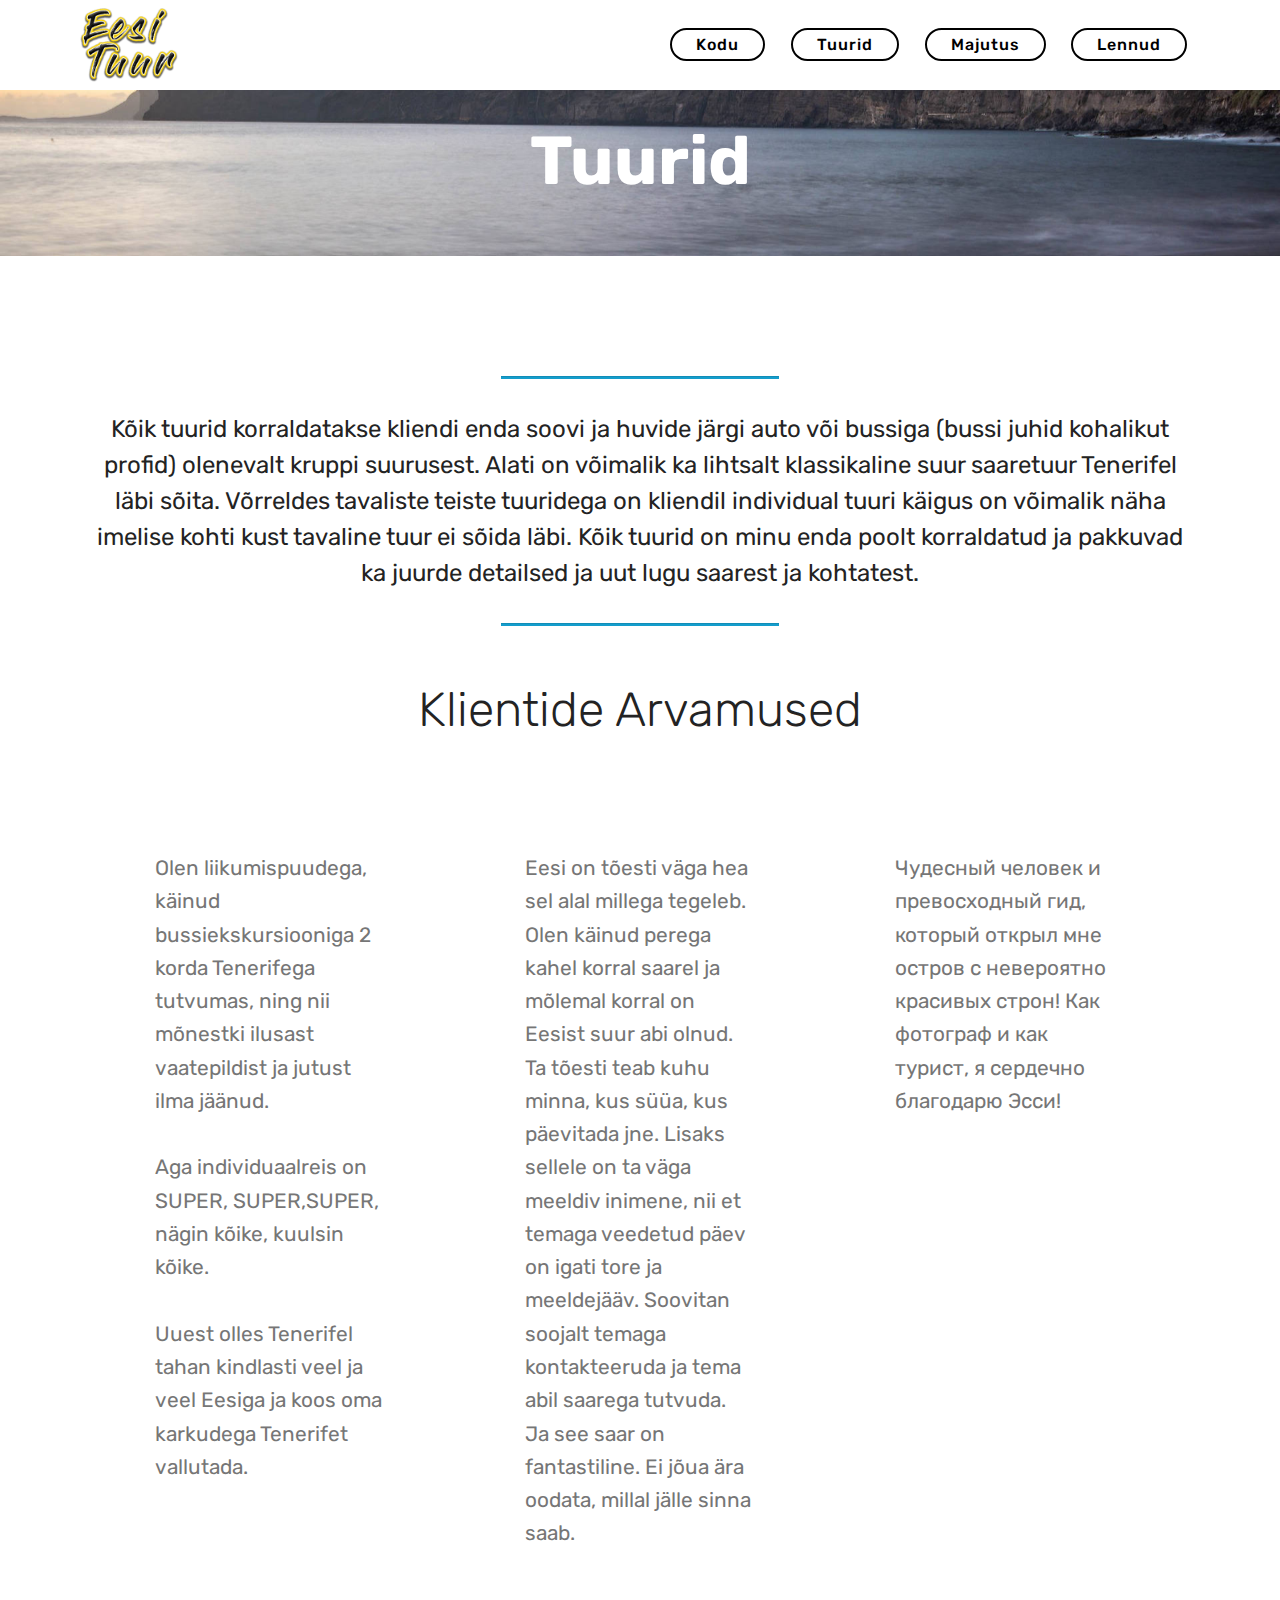
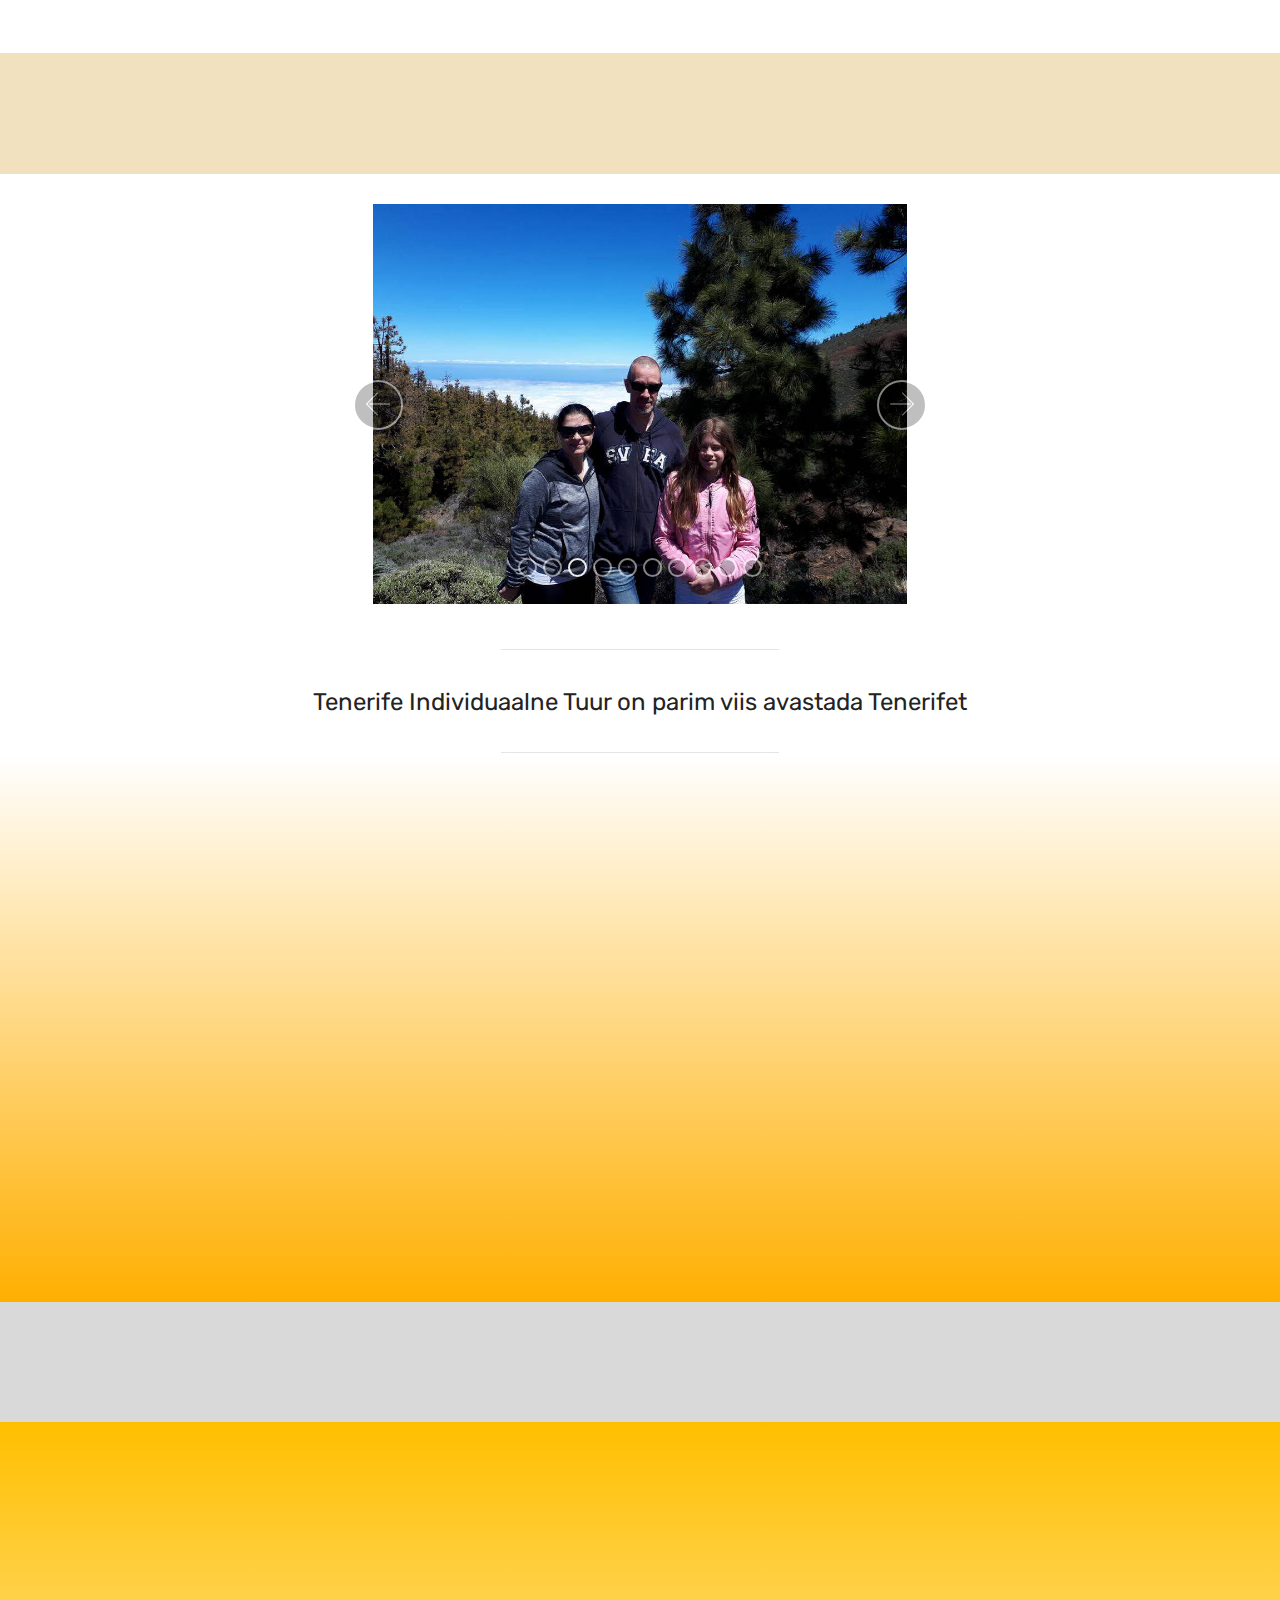
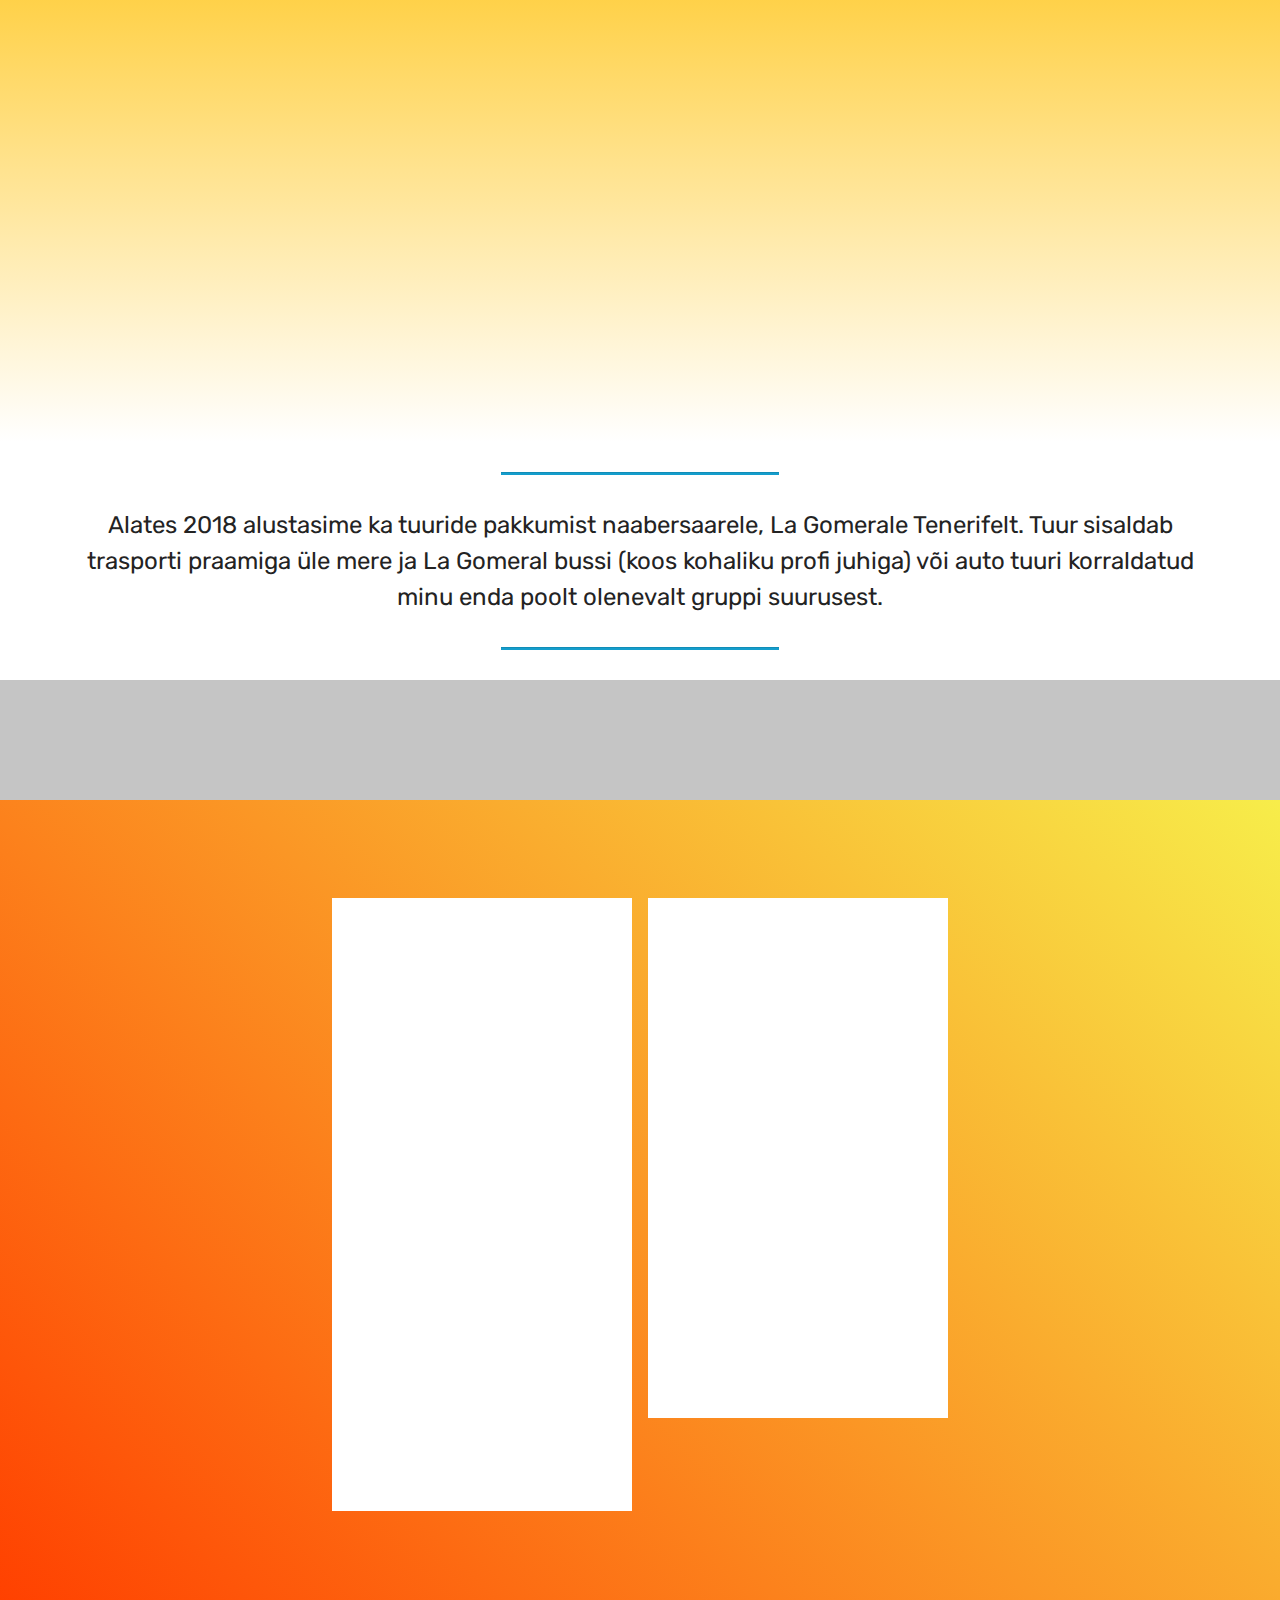
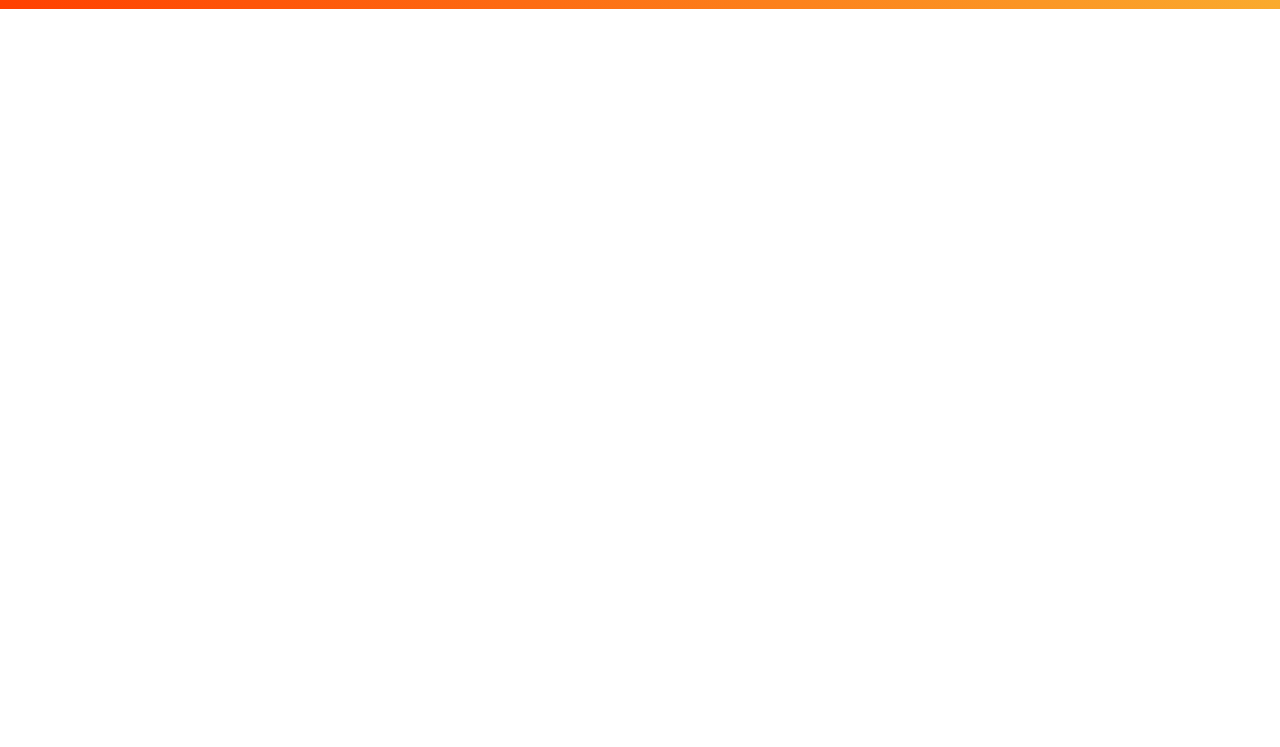
<file: tuurid.html>
<!DOCTYPE html>
<html  >
<head>
  <!-- Site made with Mobirise Website Builder v4.10.8, https://mobirise.com -->
  <meta charset="UTF-8">
  <meta http-equiv="X-UA-Compatible" content="IE=edge">
  <meta name="generator" content="Mobirise v4.10.8, mobirise.com">
  <meta name="viewport" content="width=device-width, initial-scale=1, minimum-scale=1">
  <link rel="shortcut icon" href="assets/images/eesi-tuur-logo-suur-122x92.png" type="image/x-icon">
  <meta name="description" content="">
  
  <title>Tuurid</title>
  <link rel="stylesheet" href="assets/web/assets/mobirise-icons/mobirise-icons.css">
  <link rel="stylesheet" href="assets/tether/tether.min.css">
  <link rel="stylesheet" href="assets/bootstrap/css/bootstrap.min.css">
  <link rel="stylesheet" href="assets/bootstrap/css/bootstrap-grid.min.css">
  <link rel="stylesheet" href="assets/bootstrap/css/bootstrap-reboot.min.css">
  <link rel="stylesheet" href="assets/dropdown/css/style.css">
  <link rel="stylesheet" href="assets/animatecss/animate.min.css">
  <link rel="stylesheet" href="assets/theme/css/style.css">
  <link rel="stylesheet" href="assets/mobirise/css/mbr-additional.css" type="text/css">
  
  
  
</head>
<body>
  <section class="menu cid-rAxUTGAHWY" once="menu" id="menu2-s">

    

    <nav class="navbar navbar-expand beta-menu navbar-dropdown align-items-center navbar-fixed-top navbar-toggleable-sm">
        <button class="navbar-toggler navbar-toggler-right" type="button" data-toggle="collapse" data-target="#navbarSupportedContent" aria-controls="navbarSupportedContent" aria-expanded="false" aria-label="Toggle navigation">
            <div class="hamburger">
                <span></span>
                <span></span>
                <span></span>
                <span></span>
            </div>
        </button>
        <div class="menu-logo">
            <div class="navbar-brand">
                <span class="navbar-logo">
                    <a href="https://www.tenerifeekskursioonid.ee/">
                        <img src="assets/images/eesi-tuur-logo-suur-122x92.png" alt="Mobirise" title="" style="height: 4.6rem;">
                    </a>
                </span>
                
            </div>
        </div>
        <div class="collapse navbar-collapse" id="navbarSupportedContent">
            <ul class="navbar-nav nav-dropdown" data-app-modern-menu="true"><li class="nav-item">
                    <a class="nav-link link text-black display-4" href="#top"></a>
                </li></ul>
            <div class="navbar-buttons mbr-section-btn"><a class="btn btn-sm btn-black-outline display-4" href="https://www.tenerifeekskursioonid.ee/">Kodu</a> <a class="btn btn-sm btn-black-outline display-4" href="tuurid.html#header16-t">Tuurid</a> <a class="btn btn-sm btn-black-outline display-4" href="majutus.html#content5-1b">Majutus</a> <a class="btn btn-sm btn-black-outline display-4" href="lennud.html">Lennud</a></div>
        </div>
    </nav>
</section>

<section class="engine"><a href="https://mobirise.info/q">responsive website templates</a></section><section class="header1 cid-rAyiyMvTc1 mbr-parallax-background" id="header1-1j">

    

    

    <div class="container">
        <div class="row justify-content-md-center">
            <div class="mbr-white col-md-10">
                <h1 class="mbr-section-title align-center mbr-bold pb-3 mbr-fonts-style display-1">
                    Tuurid</h1>
                
                
                
            </div>
        </div>
    </div>

</section>

<section class="mbr-section article content9 cid-rAy1JBMAns" id="content9-19">
    
     

    <div class="container">
        <div class="inner-container" style="width: 100%;">
            <hr class="line" style="width: 25%;">
            <div class="section-text align-center mbr-fonts-style display-5">Kõik tuurid korraldatakse kliendi enda soovi ja huvide järgi auto või bussiga (bussi juhid kohalikut profid) olenevalt kruppi suurusest. Alati on võimalik ka lihtsalt klassikaline suur saaretuur Tenerifel läbi sõita. Võrreldes tavaliste teiste tuuridega on kliendil individual tuuri käigus on võimalik näha imelise kohti kust tavaline tuur ei sõida läbi. Kõik tuurid on minu enda poolt korraldatud ja pakkuvad ka juurde detailsed ja uut lugu saarest ja kohtatest.</div>
            <hr class="line" style="width: 25%;">
        </div>
        </div>
</section>

<section class="testimonials1 cid-rAxUTVZYu8" id="testimonials1-11">

    

    
    <div class="container">
        <div class="media-container-row">
            <div class="title col-12 align-center">
                <h2 class="pb-3 mbr-fonts-style display-2">Klientide Arvamused
                </h2>
                
            </div>
        </div>
    </div>

    <div class="container pt-3 mt-2">
        <div class="media-container-row">
            <div class="mbr-testimonial p-3 align-center col-12 col-md-6 col-lg-4">
                <div class="panel-item p-3">
                    <div class="card-block">
                        
                        <p class="mbr-text mbr-fonts-style display-7">Olen liikumispuudega, käinud bussiekskursiooniga 2 korda Tenerifega tutvumas, ning nii mõnestki ilusast vaatepildist ja jutust ilma jäänud.
<br>
<br>Aga individuaalreis on SUPER, SUPER,SUPER, nägin kõike, kuulsin kõike.
<br>
<br>Uuest olles Tenerifel tahan kindlasti veel ja veel Eesiga ja koos oma karkudega Tenerifet vallutada.</p>
                    </div>
                    <div class="card-footer">
                        
                        
                    </div>
                </div>
            </div>

            <div class="mbr-testimonial p-3 align-center col-12 col-md-6 col-lg-4">
                <div class="panel-item p-3">
                    <div class="card-block">
                        
                        <p class="mbr-text mbr-fonts-style display-7">
                           Eesi on tõesti väga hea sel alal millega tegeleb. Olen käinud perega kahel korral saarel ja mõlemal korral on Eesist suur abi olnud. Ta tõesti teab kuhu minna, kus süüa, kus päevitada jne. Lisaks sellele on ta väga meeldiv inimene, nii et temaga veedetud päev on igati tore ja meeldejääv. Soovitan soojalt temaga kontakteeruda ja tema abil saarega tutvuda. Ja see saar on fantastiline. Ei jõua ära oodata, millal jälle sinna saab.
                        </p>
                    </div>
                    <div class="card-footer">
                        
                        
                    </div>
                </div>
            </div>

            <div class="mbr-testimonial p-3 align-center col-12 col-md-6 col-lg-4">
                <div class="panel-item p-3">
                    <div class="card-block">
                        
                        <p class="mbr-text mbr-fonts-style display-7">
                           Чудесный человек и превосходный гид, который открыл мне остров с невероятно красивых строн! Как фотограф и как турист, я сердечно благодарю Эсси!
                        </p>
                    </div>
                    <div class="card-footer">
                        
                        
                    </div>
                </div>
            </div>

            

            

            
        </div>
    </div>   
</section>

<section class="header1 cid-rAxUTMrF0R mbr-parallax-background" id="header16-v">

    

    <div class="mbr-overlay" style="opacity: 0.2; background-color: rgb(255, 175, 0);">
    </div>

    <div class="container">
        <div class="row justify-content-md-center">
            <div class="col-md-10 align-center">
                <h1 class="mbr-section-title mbr-bold pb-3 mbr-fonts-style display-1"><span style="font-weight: normal;">
                    Tenerife Tuur</span></h1>
                
                
                
            </div>
        </div>
    </div>

</section>

<section class="carousel slide cid-rAxUTNOKQf" data-interval="false" id="slider2-w">

    
    <div class="container content-slider">
        <div class="content-slider-wrap">
            <div><div class="mbr-slider slide carousel" data-pause="true" data-keyboard="false" data-ride="carousel" data-interval="5000"><ol class="carousel-indicators"><li data-app-prevent-settings="" data-target="#slider2-w" data-slide-to="0"></li><li data-app-prevent-settings="" data-target="#slider2-w" data-slide-to="1"></li><li data-app-prevent-settings="" data-target="#slider2-w" class=" active" data-slide-to="2"></li><li data-app-prevent-settings="" data-target="#slider2-w" data-slide-to="3"></li><li data-app-prevent-settings="" data-target="#slider2-w" data-slide-to="4"></li><li data-app-prevent-settings="" data-target="#slider2-w" data-slide-to="5"></li><li data-app-prevent-settings="" data-target="#slider2-w" data-slide-to="6"></li><li data-app-prevent-settings="" data-target="#slider2-w" data-slide-to="7"></li><li data-app-prevent-settings="" data-target="#slider2-w" data-slide-to="8"></li><li data-app-prevent-settings="" data-target="#slider2-w" data-slide-to="9"></li></ol><div class="carousel-inner" role="listbox"><div class="carousel-item slider-fullscreen-image" data-bg-video-slide="false" style="background-image: url(assets/images/pilt-6-443x275.jpg);"><div class="container container-slide"><div class="image_wrapper"><img src="assets/images/pilt-6-443x275.jpg"><div class="carousel-caption justify-content-center"><div class="col-10 align-center"></div></div></div></div></div><div class="carousel-item slider-fullscreen-image" data-bg-video-slide="false" style="background-image: url(assets/images/36640280-197303240987061-8490570132765016064-n-720x960.jpg);"><div class="container container-slide"><div class="image_wrapper"><img src="assets/images/36640280-197303240987061-8490570132765016064-n-720x960.jpg"><div class="carousel-caption justify-content-center"><div class="col-10 align-center"></div></div></div></div></div><div class="carousel-item slider-fullscreen-image active" data-bg-video-slide="false" style="background-image: url(assets/images/30689167-166865760697476-2560319563690623288-n-960x720.jpg);"><div class="container container-slide"><div class="image_wrapper"><img src="assets/images/30689167-166865760697476-2560319563690623288-n-960x720.jpg"><div class="carousel-caption justify-content-center"><div class="col-10 align-center"></div></div></div></div></div><div class="carousel-item slider-fullscreen-image" data-bg-video-slide="false" style="background-image: url(assets/images/23379950-129123897804996-6798245061461448442-n-720x960.jpg);"><div class="container container-slide"><div class="image_wrapper"><img src="assets/images/23379950-129123897804996-6798245061461448442-n-720x960.jpg"><div class="carousel-caption justify-content-center"><div class="col-10 align-center"></div></div></div></div></div><div class="carousel-item slider-fullscreen-image" data-bg-video-slide="false" style="background-image: url(assets/images/30571157-165927347457984-2083827685461824039-n-960x720.jpg);"><div class="container container-slide"><div class="image_wrapper"><img src="assets/images/30571157-165927347457984-2083827685461824039-n-960x720.jpg"><div class="carousel-caption justify-content-center"><div class="col-10 align-center"></div></div></div></div></div><div class="carousel-item slider-fullscreen-image" data-bg-video-slide="false" style="background-image: url(assets/images/30710629-166865914030794-7452363001944991336-n-960x720.jpg);"><div class="container container-slide"><div class="image_wrapper"><img src="assets/images/30710629-166865914030794-7452363001944991336-n-960x720.jpg"><div class="carousel-caption justify-content-center"><div class="col-10 align-center"></div></div></div></div></div><div class="carousel-item slider-fullscreen-image" data-bg-video-slide="false" style="background-image: url(assets/images/30581422-166122977438421-6762846072543750360-n-960x720.jpg);"><div class="container container-slide"><div class="image_wrapper"><img src="assets/images/30581422-166122977438421-6762846072543750360-n-960x720.jpg"><div class="carousel-caption justify-content-center"><div class="col-10 align-center"></div></div></div></div></div><div class="carousel-item slider-fullscreen-image" data-bg-video-slide="false" style="background-image: url(assets/images/2014-sgis-824-2000x1333.jpg);"><div class="container container-slide"><div class="image_wrapper"><img src="assets/images/2014-sgis-824-2000x1333.jpg"><div class="carousel-caption justify-content-center"><div class="col-10 align-center"></div></div></div></div></div><div class="carousel-item slider-fullscreen-image" data-bg-video-slide="false" style="background-image: url(assets/images/img-4873-2000x1333.jpg);"><div class="container container-slide"><div class="image_wrapper"><img src="assets/images/img-4873-2000x1333.jpg"><div class="carousel-caption justify-content-center"><div class="col-10 align-center"></div></div></div></div></div><div class="carousel-item slider-fullscreen-image" data-bg-video-slide="false" style="background-image: url(assets/images/2014-sgis-802-2000x1333.jpg);"><div class="container container-slide"><div class="image_wrapper"><img src="assets/images/2014-sgis-802-2000x1333.jpg"><div class="carousel-caption justify-content-center"><div class="col-10 align-center"></div></div></div></div></div></div><a data-app-prevent-settings="" class="carousel-control carousel-control-prev" role="button" data-slide="prev" href="#slider2-w"><span aria-hidden="true" class="mbri-left mbr-iconfont"></span><span class="sr-only">Previous</span></a><a data-app-prevent-settings="" class="carousel-control carousel-control-next" role="button" data-slide="next" href="#slider2-w"><span aria-hidden="true" class="mbri-right mbr-iconfont"></span><span class="sr-only">Next</span></a></div></div> 
        </div>
    </div>
</section>

<section class="mbr-section article content9 cid-rAxUTPanX9" id="content9-x">
    
     

    <div class="container">
        <div class="inner-container" style="width: 100%;">
            <hr class="line" style="width: 25%;">
            <div class="section-text align-center mbr-fonts-style display-5">Tenerife Individuaalne Tuur on parim viis avastada Tenerifet</div>
            <hr class="line" style="width: 25%;">
        </div>
        </div>
</section>

<section class="cid-rAxUTRvkHy" id="video3-y">

    
    
    <figure class="mbr-figure align-center container">
        <div class="video-block" style="width: 78%;">
            <div><iframe class="mbr-embedded-video" src="https://www.youtube.com/embed/cHfEVjejoHw?rel=0&amp;amp;showinfo=0&amp;autoplay=0&amp;loop=0" width="1280" height="720" frameborder="0" allowfullscreen></iframe></div>
        </div>
    </figure>
</section>

<section class="header1 cid-rAxUTSLILK mbr-parallax-background" id="header16-z">

    

    <div class="mbr-overlay" style="opacity: 0.1; background-color: rgb(35, 35, 35);">
    </div>

    <div class="container">
        <div class="row justify-content-md-center">
            <div class="col-md-10 align-center">
                <h1 class="mbr-section-title mbr-bold pb-3 mbr-fonts-style display-1"><span style="font-weight: normal;">La Gomera Tuur</span></h1>
                
                
                
            </div>
        </div>
    </div>

</section>

<section class="cid-rAxUTU50Mi" id="video3-10">

    
    
    <figure class="mbr-figure align-center container">
        <div class="video-block" style="width: 80%;">
            <div><iframe class="mbr-embedded-video" src="https://www.youtube.com/embed/1yzHxVPsGaM?rel=0&amp;amp;showinfo=0&amp;autoplay=0&amp;loop=0" width="1280" height="720" frameborder="0" allowfullscreen></iframe></div>
        </div>
    </figure>
</section>

<section class="mbr-section article content9 cid-rAy4ewLKsK" id="content9-1a">
    
     

    <div class="container">
        <div class="inner-container" style="width: 100%;">
            <hr class="line" style="width: 25%;">
            <div class="section-text align-center mbr-fonts-style display-5">Alates 2018 alustasime ka tuuride pakkumist naabersaarele, La Gomerale Tenerifelt. Tuur sisaldab trasporti praamiga üle mere ja La Gomeral bussi (koos kohaliku profi juhiga) või auto tuuri korraldatud minu enda poolt olenevalt gruppi suurusest.</div>
            <hr class="line" style="width: 25%;">
        </div>
        </div>
</section>

<section class="header1 cid-rAxUU0Jo0U mbr-parallax-background" id="header16-12">

    

    <div class="mbr-overlay" style="opacity: 0.2; background-color: rgb(35, 35, 35);">
    </div>

    <div class="container">
        <div class="row justify-content-md-center">
            <div class="col-md-10 align-center">
                <h1 class="mbr-section-title mbr-bold pb-3 mbr-fonts-style display-1">
                    Broneerimine
                </h1>
                
                
                
            </div>
        </div>
    </div>

</section>

<section class="pricing-table1 cid-rAxUU3nXc4" id="pricing-tables1-13">

    

    
    <div class="container">
        <div class="media-container-row">

            <div class="plan col-12 mx-2 my-2 justify-content-center col-lg-6">
                <div class="plan-header text-center pt-5">
                    <h3 class="plan-title mbr-fonts-style display-5">Tenerife Tuur</h3>
                    <div class="plan-price">
                        <span class="price-value mbr-fonts-style display-5">&nbsp;</span>
                        <span class="price-figure mbr-fonts-style display-1">&nbsp;</span>
                        <small class="price-term mbr-fonts-style display-7">&nbsp;</small>
                    </div>
                </div>
                <div class="plan-body pb-5">
                    <div class="plan-list align-center">
                        <ul class="list-group list-group-flush mbr-fonts-style display-7">
                            <li class="list-group-item"><strong>Online Reserveringuga</strong> Täiskasvanu 55€ / Laps 35€ </li><br><li class="list-group-item"><strong>Kohapealse Reserveringuga </strong>Täiskasvanu 67€ /&nbsp;<span style="font-size: 1rem;">Laps 37€</span></li>
                        </ul>
                    </div>
                    <div class="mbr-section-btn text-center pt-4"><a href="https://eesituur.typeform.com/to/zRciur" class="btn btn-primary display-4" target="_blank">Broneeri</a></div>
                </div>
            </div>

            <div class="plan col-12 mx-2 my-2 justify-content-center col-lg-6">
                <div class="plan-header text-center pt-5">
                    <h3 class="plan-title mbr-fonts-style display-5">La Gomera Tuur</h3>
                    <div class="plan-price">
                        <span class="price-value mbr-fonts-style display-5">&nbsp;</span>
                        <span class="price-figure mbr-fonts-style display-1">&nbsp;</span>
                        <small class="price-term mbr-fonts-style display-7">&nbsp;</small>
                    </div>
                </div>
                <div class="plan-body pb-5">
                    <div class="plan-list align-center">
                        <ul class="list-group list-group-flush mbr-fonts-style display-7">
                            <li class="list-group-item"><strong>Online Reserveringuga </strong>Inimine 110€</li><li class="list-group-item">Grupi suurus minimum 6 inimest</li>
                        </ul>
                    </div>
                    <div class="mbr-section-btn text-center pt-4"><a href="index.html#form1-6" class="btn btn-primary display-4">Palume Kontakteeruda Broneerimiseks</a></div>
                </div>
            </div>

            

            
        </div>
    </div>
</section>

<section class="mbr-section form1 cid-rAxUU64uzs" id="form1-14">

    

    
    <div class="container">
        <div class="row justify-content-center">
            <div class="title col-12 col-lg-8">
                <h2 class="mbr-section-title align-center pb-3 mbr-fonts-style display-2">KONTAKT</h2>
                <h3 class="mbr-section-subtitle align-center mbr-light pb-3 mbr-fonts-style display-5">Lisaküsimused Palume Esitada Siin</h3>
            </div>
        </div>
    </div>
    <div class="container">
        <div class="row justify-content-center">
            <div class="media-container-column col-lg-8" data-form-type="formoid">
                <!---Formbuilder Form--->
                <form action="https://mobirise.com/" method="POST" class="mbr-form form-with-styler" data-form-title="Mobirise Form"><input type="hidden" name="email" data-form-email="true" value="EKQo8PkANfpK1KJWljk7kBJDBAhpjsH2LwflZmZX8r5rdrSUyyjDDZN/EDGGr8P7PurVxQr9BI/PzCjmqlqFy0odEeevEv/Vlmm4ZPqx5L9JspURzekCnXkyQXtsYr3U">
                    <div class="row row-sm-offset">
                        <div hidden="hidden" data-form-alert="" class="alert alert-success col-12">Täname, et võtsite meiega ühendust. Me võtame teiega kontakti esimesel võimalusel</div>
                        <div hidden="hidden" data-form-alert-danger="" class="alert alert-danger col-12">
                        </div>
                    </div>
                    <div class="dragArea row row-sm-offset">
                        <div class="col-md-4  form-group" data-for="name">
                            <label for="name-form1-14" class="form-control-label mbr-fonts-style display-7">Name</label>
                            <input type="text" name="name" data-form-field="Name" required="required" class="form-control display-7" id="name-form1-14">
                        </div>
                        <div class="col-md-4  form-group" data-for="email">
                            <label for="email-form1-14" class="form-control-label mbr-fonts-style display-7">Email</label>
                            <input type="email" name="email" data-form-field="Email" required="required" class="form-control display-7" id="email-form1-14">
                        </div>
                        <div data-for="phone" class="col-md-4  form-group">
                            <label for="phone-form1-14" class="form-control-label mbr-fonts-style display-7">Phone</label>
                            <input type="tel" name="phone" data-form-field="Phone" class="form-control display-7" id="phone-form1-14">
                        </div>
                        <div data-for="message" class="col-md-12 form-group">
                            <label for="message-form1-14" class="form-control-label mbr-fonts-style display-7">Message</label>
                            <textarea name="message" data-form-field="Message" class="form-control display-7" id="message-form1-14"></textarea>
                        </div>
                        <div class="col-md-12 input-group-btn align-center"><button type="submit" class="btn btn-primary btn-form display-4">Saada</button></div>
                    </div>
                </form><!---Formbuilder Form--->
            </div>
        </div>
    </div>
</section>


  <script src="assets/web/assets/jquery/jquery.min.js"></script>
  <script src="assets/popper/popper.min.js"></script>
  <script src="assets/tether/tether.min.js"></script>
  <script src="assets/bootstrap/js/bootstrap.min.js"></script>
  <script src="assets/smoothscroll/smooth-scroll.js"></script>
  <script src="assets/dropdown/js/nav-dropdown.js"></script>
  <script src="assets/dropdown/js/navbar-dropdown.js"></script>
  <script src="assets/touchswipe/jquery.touch-swipe.min.js"></script>
  <script src="assets/viewportchecker/jquery.viewportchecker.js"></script>
  <script src="assets/parallax/jarallax.min.js"></script>
  <script src="assets/ytplayer/jquery.mb.ytplayer.min.js"></script>
  <script src="assets/vimeoplayer/jquery.mb.vimeo_player.js"></script>
  <script src="assets/bootstrapcarouselswipe/bootstrap-carousel-swipe.js"></script>
  <script src="assets/theme/js/script.js"></script>
  <script src="assets/slidervideo/script.js"></script>
  <script src="assets/formoid/formoid.min.js"></script>
  
  
  <input name="animation" type="hidden">
  </body>
</html>
</file>
<file: assets/web/assets/mobirise-icons/mobirise-icons.css>
@font-face {
  font-family: 'MobiriseIcons';
  src:  url('mobirise-icons.eot?spat4u');
  src:  url('mobirise-icons.eot?spat4u#iefix') format('embedded-opentype'),
    url('mobirise-icons.ttf?spat4u') format('truetype'),
    url('mobirise-icons.woff?spat4u') format('woff'),
    url('mobirise-icons.svg?spat4u#MobiriseIcons') format('svg');
  font-weight: normal;
  font-style: normal;
}

[class^="mbri-"], [class*=" mbri-"] {
  /* use !important to prevent issues with browser extensions that change fonts */
  font-family: MobiriseIcons !important;
  speak: none;
  font-style: normal;
  font-weight: normal;
  font-variant: normal;
  text-transform: none;
  line-height: 1;

  /* Better Font Rendering =========== */
  -webkit-font-smoothing: antialiased;
  -moz-osx-font-smoothing: grayscale;
}

.mbri-add-submenu:before {
  content: "\e900";
}
.mbri-alert:before {
  content: "\e901";
}
.mbri-align-center:before {
  content: "\e902";
}
.mbri-align-justify:before {
  content: "\e903";
}
.mbri-align-left:before {
  content: "\e904";
}
.mbri-align-right:before {
  content: "\e905";
}
.mbri-android:before {
  content: "\e906";
}
.mbri-apple:before {
  content: "\e907";
}
.mbri-arrow-down:before {
  content: "\e908";
}
.mbri-arrow-next:before {
  content: "\e909";
}
.mbri-arrow-prev:before {
  content: "\e90a";
}
.mbri-arrow-up:before {
  content: "\e90b";
}
.mbri-bold:before {
  content: "\e90c";
}
.mbri-bookmark:before {
  content: "\e90d";
}
.mbri-bootstrap:before {
  content: "\e90e";
}
.mbri-briefcase:before {
  content: "\e90f";
}
.mbri-browse:before {
  content: "\e910";
}
.mbri-bulleted-list:before {
  content: "\e911";
}
.mbri-calendar:before {
  content: "\e912";
}
.mbri-camera:before {
  content: "\e913";
}
.mbri-cart-add:before {
  content: "\e914";
}
.mbri-cart-full:before {
  content: "\e915";
}
.mbri-cash:before {
  content: "\e916";
}
.mbri-change-style:before {
  content: "\e917";
}
.mbri-chat:before {
  content: "\e918";
}
.mbri-clock:before {
  content: "\e919";
}
.mbri-close:before {
  content: "\e91a";
}
.mbri-cloud:before {
  content: "\e91b";
}
.mbri-code:before {
  content: "\e91c";
}
.mbri-contact-form:before {
  content: "\e91d";
}
.mbri-credit-card:before {
  content: "\e91e";
}
.mbri-cursor-click:before {
  content: "\e91f";
}
.mbri-cust-feedback:before {
  content: "\e920";
}
.mbri-database:before {
  content: "\e921";
}
.mbri-delivery:before {
  content: "\e922";
}
.mbri-desktop:before {
  content: "\e923";
}
.mbri-devices:before {
  content: "\e924";
}
.mbri-down:before {
  content: "\e925";
}
.mbri-download:before {
  content: "\e989";
}
.mbri-drag-n-drop:before {
  content: "\e927";
}
.mbri-drag-n-drop2:before {
  content: "\e928";
}
.mbri-edit:before {
  content: "\e929";
}
.mbri-edit2:before {
  content: "\e92a";
}
.mbri-error:before {
  content: "\e92b";
}
.mbri-extension:before {
  content: "\e92c";
}
.mbri-features:before {
  content: "\e92d";
}
.mbri-file:before {
  content: "\e92e";
}
.mbri-flag:before {
  content: "\e92f";
}
.mbri-folder:before {
  content: "\e930";
}
.mbri-gift:before {
  content: "\e931";
}
.mbri-github:before {
  content: "\e932";
}
.mbri-globe:before {
  content: "\e933";
}
.mbri-globe-2:before {
  content: "\e934";
}
.mbri-growing-chart:before {
  content: "\e935";
}
.mbri-hearth:before {
  content: "\e936";
}
.mbri-help:before {
  content: "\e937";
}
.mbri-home:before {
  content: "\e938";
}
.mbri-hot-cup:before {
  content: "\e939";
}
.mbri-idea:before {
  content: "\e93a";
}
.mbri-image-gallery:before {
  content: "\e93b";
}
.mbri-image-slider:before {
  content: "\e93c";
}
.mbri-info:before {
  content: "\e93d";
}
.mbri-italic:before {
  content: "\e93e";
}
.mbri-key:before {
  content: "\e93f";
}
.mbri-laptop:before {
  content: "\e940";
}
.mbri-layers:before {
  content: "\e941";
}
.mbri-left-right:before {
  content: "\e942";
}
.mbri-left:before {
  content: "\e943";
}
.mbri-letter:before {
  content: "\e944";
}
.mbri-like:before {
  content: "\e945";
}
.mbri-link:before {
  content: "\e946";
}
.mbri-lock:before {
  content: "\e947";
}
.mbri-login:before {
  content: "\e948";
}
.mbri-logout:before {
  content: "\e949";
}
.mbri-magic-stick:before {
  content: "\e94a";
}
.mbri-map-pin:before {
  content: "\e94b";
}
.mbri-menu:before {
  content: "\e94c";
}
.mbri-mobile:before {
  content: "\e94d";
}
.mbri-mobile2:before {
  content: "\e94e";
}
.mbri-mobirise:before {
  content: "\e94f";
}
.mbri-more-horizontal:before {
  content: "\e950";
}
.mbri-more-vertical:before {
  content: "\e951";
}
.mbri-music:before {
  content: "\e952";
}
.mbri-new-file:before {
  content: "\e953";
}
.mbri-numbered-list:before {
  content: "\e954";
}
.mbri-opened-folder:before {
  content: "\e955";
}
.mbri-pages:before {
  content: "\e956";
}
.mbri-paper-plane:before {
  content: "\e957";
}
.mbri-paperclip:before {
  content: "\e958";
}
.mbri-photo:before {
  content: "\e959";
}
.mbri-photos:before {
  content: "\e95a";
}
.mbri-pin:before {
  content: "\e95b";
}
.mbri-play:before {
  content: "\e95c";
}
.mbri-plus:before {
  content: "\e95d";
}
.mbri-preview:before {
  content: "\e95e";
}
.mbri-print:before {
  content: "\e95f";
}
.mbri-protect:before {
  content: "\e960";
}
.mbri-question:before {
  content: "\e961";
}
.mbri-quote-left:before {
  content: "\e962";
}
.mbri-quote-right:before {
  content: "\e963";
}
.mbri-refresh:before {
  content: "\e964";
}
.mbri-responsive:before {
  content: "\e965";
}
.mbri-right:before {
  content: "\e966";
}
.mbri-rocket:before {
  content: "\e967";
}
.mbri-sad-face:before {
  content: "\e968";
}
.mbri-sale:before {
  content: "\e969";
}
.mbri-save:before {
  content: "\e96a";
}
.mbri-search:before {
  content: "\e96b";
}
.mbri-setting:before {
  content: "\e96c";
}
.mbri-setting2:before {
  content: "\e96d";
}
.mbri-setting3:before {
  content: "\e96e";
}
.mbri-share:before {
  content: "\e96f";
}
.mbri-shopping-bag:before {
  content: "\e970";
}
.mbri-shopping-basket:before {
  content: "\e971";
}
.mbri-shopping-cart:before {
  content: "\e972";
}
.mbri-sites:before {
  content: "\e973";
}
.mbri-smile-face:before {
  content: "\e974";
}
.mbri-speed:before {
  content: "\e975";
}
.mbri-star:before {
  content: "\e976";
}
.mbri-success:before {
  content: "\e977";
}
.mbri-sun:before {
  content: "\e978";
}
.mbri-sun2:before {
  content: "\e979";
}
.mbri-tablet:before {
  content: "\e97a";
}
.mbri-tablet-vertical:before {
  content: "\e97b";
}
.mbri-target:before {
  content: "\e97c";
}
.mbri-timer:before {
  content: "\e97d";
}
.mbri-to-ftp:before {
  content: "\e97e";
}
.mbri-to-local-drive:before {
  content: "\e97f";
}
.mbri-touch-swipe:before {
  content: "\e980";
}
.mbri-touch:before {
  content: "\e981";
}
.mbri-trash:before {
  content: "\e982";
}
.mbri-underline:before {
  content: "\e983";
}
.mbri-unlink:before {
  content: "\e984";
}
.mbri-unlock:before {
  content: "\e985";
}
.mbri-up-down:before {
  content: "\e986";
}
.mbri-up:before {
  content: "\e987";
}
.mbri-update:before {
  content: "\e988";
}
.mbri-upload:before {
 content: "\e926"; 
}
.mbri-user:before {
  content: "\e98a";
}
.mbri-user2:before {
  content: "\e98b";
}
.mbri-users:before {
  content: "\e98c";
}
.mbri-video:before {
  content: "\e98d";
}
.mbri-video-play:before {
  content: "\e98e";
}
.mbri-watch:before {
  content: "\e98f";
}
.mbri-website-theme:before {
  content: "\e990";
}
.mbri-wifi:before {
  content: "\e991";
}
.mbri-windows:before {
  content: "\e992";
}
.mbri-zoom-out:before {
  content: "\e993";
}
.mbri-redo:before {
  content: "\e994";
}
.mbri-undo:before {
  content: "\e995";
}
</file>
<file: assets/dropdown/css/style.css>
.navbar-dropdown {
  left: 0;
  padding: 0;
  position: absolute;
  right: 0;
  top: 0;
  transition: all 0.45s ease;
  z-index: 1030;
  background: #282828; }
  .navbar-dropdown .navbar-logo {
    margin-right: 0.8rem;
    transition: margin 0.3s ease-in-out;
    vertical-align: middle; }
    .navbar-dropdown .navbar-logo img {
      height: 3.125rem;
      transition: all 0.3s ease-in-out; }
    .navbar-dropdown .navbar-logo.mbr-iconfont {
      font-size: 3.125rem;
      line-height: 3.125rem; }
  .navbar-dropdown .navbar-caption {
    font-weight: 700;
    white-space: normal;
    vertical-align: -4px;
    line-height: 3.125rem !important; }
    .navbar-dropdown .navbar-caption, .navbar-dropdown .navbar-caption:hover {
      color: inherit;
      text-decoration: none; }
  .navbar-dropdown .mbr-iconfont + .navbar-caption {
    vertical-align: -1px; }
  .navbar-dropdown.navbar-fixed-top {
    position: fixed; }
  .navbar-dropdown .navbar-brand span {
    vertical-align: -4px; }
  .navbar-dropdown.bg-color.transparent {
    background: none; }
  .navbar-dropdown.navbar-short .navbar-brand {
    padding: 0.625rem 0; }
    .navbar-dropdown.navbar-short .navbar-brand span {
      vertical-align: -1px; }
  .navbar-dropdown.navbar-short .navbar-caption {
    line-height: 2.375rem !important;
    vertical-align: -2px; }
  .navbar-dropdown.navbar-short .navbar-logo {
    margin-right: 0.5rem; }
    .navbar-dropdown.navbar-short .navbar-logo img {
      height: 2.375rem; }
    .navbar-dropdown.navbar-short .navbar-logo.mbr-iconfont {
      font-size: 2.375rem;
      line-height: 2.375rem; }
  .navbar-dropdown.navbar-short .mbr-table-cell {
    height: 3.625rem; }
  .navbar-dropdown .navbar-close {
    left: 0.6875rem;
    position: fixed;
    top: 0.75rem;
    z-index: 1000; }
  .navbar-dropdown .hamburger-icon {
    content: "";
    display: inline-block;
    vertical-align: middle;
    width: 16px;
    -webkit-box-shadow: 0 -6px 0 1px #282828,0 0 0 1px #282828,0 6px 0 1px #282828;
    -moz-box-shadow: 0 -6px 0 1px #282828,0 0 0 1px #282828,0 6px 0 1px #282828;
    box-shadow: 0 -6px 0 1px #282828,0 0 0 1px #282828,0 6px 0 1px #282828; }

.dropdown-menu .dropdown-toggle[data-toggle="dropdown-submenu"]::after {
  border-bottom: 0.35em solid transparent;
  border-left: 0.35em solid;
  border-right: 0;
  border-top: 0.35em solid transparent;
  margin-left: 0.3rem; }

.dropdown-menu .dropdown-item:focus {
  outline: 0; }

.nav-dropdown {
  font-size: 0.75rem;
  font-weight: 500;
  height: auto !important; }
  .nav-dropdown .nav-btn {
    padding-left: 1rem; }
  .nav-dropdown .link {
    margin: .667em 1.667em;
    font-weight: 500;
    padding: 0;
    transition: color .2s ease-in-out; }
    .nav-dropdown .link.dropdown-toggle {
      margin-right: 2.583em; }
      .nav-dropdown .link.dropdown-toggle::after {
        margin-left: .25rem;
        border-top: 0.35em solid;
        border-right: 0.35em solid transparent;
        border-left: 0.35em solid transparent;
        border-bottom: 0; }
      .nav-dropdown .link.dropdown-toggle[aria-expanded="true"] {
        margin: 0;
        padding: 0.667em 3.263em  0.667em 1.667em; }
  .nav-dropdown .link::after,
  .nav-dropdown .dropdown-item::after {
    color: inherit; }
  .nav-dropdown .btn {
    font-size: 0.75rem;
    font-weight: 700;
    letter-spacing: 0;
    margin-bottom: 0;
    padding-left: 1.25rem;
    padding-right: 1.25rem; }
  .nav-dropdown .dropdown-menu {
    border-radius: 0;
    border: 0;
    left: 0;
    margin: 0;
    padding-bottom: 1.25rem;
    padding-top: 1.25rem;
    position: relative; }
  .nav-dropdown .dropdown-submenu {
    margin-left: 0.125rem;
    top: 0; }
  .nav-dropdown .dropdown-item {
    font-weight: 500;
    line-height: 2;
    padding: 0.3846em 4.615em 0.3846em 1.5385em;
    position: relative;
    transition: color .2s ease-in-out, background-color .2s ease-in-out; }
    .nav-dropdown .dropdown-item::after {
      margin-top: -0.3077em;
      position: absolute;
      right: 1.1538em;
      top: 50%; }
    .nav-dropdown .dropdown-item:focus, .nav-dropdown .dropdown-item:hover {
      background: none; }

@media (max-width: 767px) {
  .nav-dropdown.navbar-toggleable-sm {
    bottom: 0;
    display: none;
    left: 0;
    overflow-x: hidden;
    position: fixed;
    top: 0;
    transform: translateX(-100%);
    -ms-transform: translateX(-100%);
    -webkit-transform: translateX(-100%);
    width: 18.75rem;
    z-index: 999; } }
.nav-dropdown.navbar-toggleable-xl {
  bottom: 0;
  display: none;
  left: 0;
  overflow-x: hidden;
  position: fixed;
  top: 0;
  transform: translateX(-100%);
  -ms-transform: translateX(-100%);
  -webkit-transform: translateX(-100%);
  width: 18.75rem;
  z-index: 999; }

.nav-dropdown-sm {
  display: block !important;
  overflow-x: hidden;
  overflow: auto;
  padding-top: 3.875rem; }
  .nav-dropdown-sm::after {
    content: "";
    display: block;
    height: 3rem;
    width: 100%; }
  .nav-dropdown-sm.collapse.in ~ .navbar-close {
    display: block !important; }
  .nav-dropdown-sm.collapsing, .nav-dropdown-sm.collapse.in {
    transform: translateX(0);
    -ms-transform: translateX(0);
    -webkit-transform: translateX(0);
    transition: all 0.25s ease-out;
    -webkit-transition: all 0.25s ease-out;
    background: #282828; }
  .nav-dropdown-sm.collapsing[aria-expanded="false"] {
    transform: translateX(-100%);
    -ms-transform: translateX(-100%);
    -webkit-transform: translateX(-100%); }
  .nav-dropdown-sm .nav-item {
    display: block;
    margin-left: 0 !important;
    padding-left: 0; }
  .nav-dropdown-sm .link,
  .nav-dropdown-sm .dropdown-item {
    border-top: 1px dotted rgba(255, 255, 255, 0.1);
    font-size: 0.8125rem;
    line-height: 1.6;
    margin: 0 !important;
    padding: 0.875rem 2.4rem 0.875rem 1.5625rem !important;
    position: relative;
    white-space: normal; }
    .nav-dropdown-sm .link:focus, .nav-dropdown-sm .link:hover,
    .nav-dropdown-sm .dropdown-item:focus,
    .nav-dropdown-sm .dropdown-item:hover {
      background: rgba(0, 0, 0, 0.2) !important;
      color: #c0a375; }
  .nav-dropdown-sm .nav-btn {
    position: relative;
    padding: 1.5625rem 1.5625rem 0 1.5625rem; }
    .nav-dropdown-sm .nav-btn::before {
      border-top: 1px dotted rgba(255, 255, 255, 0.1);
      content: "";
      left: 0;
      position: absolute;
      top: 0;
      width: 100%; }
    .nav-dropdown-sm .nav-btn + .nav-btn {
      padding-top: 0.625rem; }
      .nav-dropdown-sm .nav-btn + .nav-btn::before {
        display: none; }
  .nav-dropdown-sm .btn {
    padding: 0.625rem 0; }
  .nav-dropdown-sm .dropdown-toggle[data-toggle="dropdown-submenu"]::after {
    margin-left: .25rem;
    border-top: 0.35em solid;
    border-right: 0.35em solid transparent;
    border-left: 0.35em solid transparent;
    border-bottom: 0; }
  .nav-dropdown-sm .dropdown-toggle[data-toggle="dropdown-submenu"][aria-expanded="true"]::after {
    border-top: 0;
    border-right: 0.35em solid transparent;
    border-left: 0.35em solid transparent;
    border-bottom: 0.35em solid; }
  .nav-dropdown-sm .dropdown-menu {
    margin: 0;
    padding: 0;
    position: relative;
    top: 0;
    left: 0;
    width: 100%;
    border: 0;
    float: none;
    border-radius: 0;
    background: none; }
  .nav-dropdown-sm .dropdown-submenu {
    left: 100%;
    margin-left: 0.125rem;
    margin-top: -1.25rem;
    top: 0; }

.navbar-toggleable-sm .nav-dropdown .dropdown-menu {
  position: absolute; }

.navbar-toggleable-sm .nav-dropdown .dropdown-submenu {
  left: 100%;
  margin-left: 0.125rem;
  margin-top: -1.25rem;
  top: 0; }

.navbar-toggleable-sm.opened .nav-dropdown .dropdown-menu {
  position: relative; }

.navbar-toggleable-sm.opened .nav-dropdown .dropdown-submenu {
  left: 0;
  margin-left: 00rem;
  margin-top: 0rem;
  top: 0; }

.is-builder .nav-dropdown.collapsing {
  transition: none !important; }

/*# sourceMappingURL=style.css.map */
</file>
<file: assets/theme/css/style.css>
/*!
 * Mobirise v4 theme (https://mobirise.com/)
 * Copyright 2017 Mobirise
 */
section {
  background-color: #eeeeee;
}

section,
.container,
.container-fluid {
  position: relative;
  word-wrap: break-word;
}

a.mbr-iconfont:hover {
  text-decoration: none;
}

.article .lead p, .article .lead ul, .article .lead ol, .article .lead pre, .article .lead blockquote {
  margin-bottom: 0;
}

a {
  font-style: normal;
  font-weight: 400;
  cursor: pointer;
}

a, a:hover {
  text-decoration: none;
}

figure {
  margin-bottom: 0;
}

body {
  color: #232323;
}

h1, h2, h3, h4, h5, h6,
.h1, .h2, .h3, .h4, .h5, .h6,
.display-1, .display-2, .display-3, .display-4 {
  line-height: 1;
  word-break: break-word;
  word-wrap: break-word;
}

b, strong {
  font-weight: bold;
}

blockquote {
  padding: 10px 0 10px 20px;
  position: relative;
  border-left: 2px solid;
  border-color: #ff3366;
}

input:-webkit-autofill, input:-webkit-autofill:hover, input:-webkit-autofill:focus, input:-webkit-autofill:active {
  transition-delay: 9999s;
  transition-property: background-color, color;
}

textarea[type="hidden"] {
  display: none;
}

body {
  position: relative;
}

section {
  background-position: 50% 50%;
  background-repeat: no-repeat;
  background-size: cover;
}

section .mbr-background-video,
section .mbr-background-video-preview {
  position: absolute;
  bottom: 0;
  left: 0;
  right: 0;
  top: 0;
}

.hidden {
  visibility: hidden;
}

.mbr-z-index20 {
  z-index: 20;
}

/*! Base colors */
.mbr-white {
  color: #ffffff;
}

.mbr-black {
  color: #000000;
}

.mbr-bg-white {
  background-color: #ffffff;
}

.mbr-bg-black {
  background-color: #000000;
}

/*! Text-aligns */
.align-left {
  text-align: left;
}

.align-center {
  text-align: center;
}

.align-right {
  text-align: right;
}

@media (max-width: 767px) {
  .align-left, .align-center, .align-right, .mbr-section-btn, .mbr-section-title {
    text-align: center;
  }
}

/*! Font-weight  */
.mbr-light {
  font-weight: 300;
}

.mbr-regular {
  font-weight: 400;
}

.mbr-semibold {
  font-weight: 500;
}

.mbr-bold {
  font-weight: 700;
}

/*! Media  */
.media-size-item {
  -webkit-flex: 1 1 auto;
  -moz-flex: 1 1 auto;
  -ms-flex: 1 1 auto;
  -o-flex: 1 1 auto;
  flex: 1 1 auto;
}

.media-content {
  -webkit-flex-basis: 100%;
  flex-basis: 100%;
}

.media-container-row {
  display: -ms-flexbox;
  display: -webkit-flex;
  display: flex;
  -webkit-flex-direction: row;
  -ms-flex-direction: row;
  flex-direction: row;
  -webkit-flex-wrap: wrap;
  -ms-flex-wrap: wrap;
  flex-wrap: wrap;
  -webkit-justify-content: center;
  -ms-flex-pack: center;
  justify-content: center;
  -webkit-align-content: center;
  -ms-flex-line-pack: center;
  align-content: center;
  -webkit-align-items: start;
  -ms-flex-align: start;
  align-items: start;
}

.media-container-row .media-size-item {
  width: 400px;
}

.media-container-column {
  display: -ms-flexbox;
  display: -webkit-flex;
  display: flex;
  -webkit-flex-direction: column;
  -ms-flex-direction: column;
  flex-direction: column;
  -webkit-flex-wrap: wrap;
  -ms-flex-wrap: wrap;
  flex-wrap: wrap;
  -webkit-justify-content: center;
  -ms-flex-pack: center;
  justify-content: center;
  -webkit-align-content: center;
  -ms-flex-line-pack: center;
  align-content: center;
  -webkit-align-items: stretch;
  -ms-flex-align: stretch;
  align-items: stretch;
}

.media-container-column > * {
  width: 100%;
}

@media (min-width: 992px) {
  .media-container-row {
    -webkit-flex-wrap: nowrap;
    -ms-flex-wrap: nowrap;
    flex-wrap: nowrap;
  }
}

figure {
  overflow: hidden;
}

figure[mbr-media-size] {
  transition: width 0.1s;
}

.mbr-figure img, .mbr-figure iframe {
  display: block;
  width: 100%;
}

.card {
  background-color: transparent;
  border: none;
}

.card-box {
  width: 100%;
}

.card-img {
  text-align: center;
  flex-shrink: 0;
  -webkit-flex-shrink: 0;
}

.media {
  max-width: 100%;
  margin: 0 auto;
}

.mbr-figure {
  -ms-flex-item-align: center;
  -ms-grid-row-align: center;
  -webkit-align-self: center;
  align-self: center;
}

.media-container > div {
  max-width: 100%;
}

.mbr-figure img, .card-img img {
  width: 100%;
}

@media (max-width: 991px) {
  .media-size-item {
    width: auto !important;
  }
  .media {
    width: auto;
  }
  .mbr-figure {
    width: 100% !important;
  }
}

/*! Buttons */
.mbr-section-btn {
  margin-left: -.25rem;
  margin-right: -.25rem;
  font-size: 0;
}

nav .mbr-section-btn {
  margin-left: 0rem;
  margin-right: 0rem;
}

/*! Btn icon margin */
.btn .mbr-iconfont, .btn.btn-sm .mbr-iconfont {
  cursor: pointer;
  margin-right: 0.5rem;
}

.btn.btn-md .mbr-iconfont, .btn.btn-md .mbr-iconfont {
  margin-right: 0.8rem;
}

.mbr-regular {
  font-weight: 400;
}

.mbr-semibold {
  font-weight: 500;
}

.mbr-bold {
  font-weight: 700;
}

[type="submit"] {
  -webkit-appearance: none;
}

/*! Full-screen */
.mbr-fullscreen .mbr-overlay {
  min-height: 100vh;
}

.mbr-fullscreen {
  display: flex;
  display: -webkit-flex;
  display: -moz-flex;
  display: -ms-flex;
  display: -o-flex;
  align-items: center;
  -webkit-align-items: center;
  min-height: 100vh;
  padding-top: 3rem;
  padding-bottom: 3rem;
}

/*! Map */
.map {
  height: 25rem;
  position: relative;
}

.map iframe {
  width: 100%;
  height: 100%;
}

/* Form */
.form-asterisk {
  font-family: initial;
  position: absolute;
  top: -2px;
  font-weight: normal;
}

/*! Scroll to top arrow */
.mbr-arrow-up {
  bottom: 25px;
  right: 90px;
  position: fixed;
  text-align: right;
  z-index: 5000;
  color: #ffffff;
  font-size: 32px;
  transform: rotate(180deg);
  -webkit-transform: rotate(180deg);
}

.mbr-arrow-up a {
  background: rgba(0, 0, 0, 0.2);
  border-radius: 3px;
  color: #fff;
  display: inline-block;
  height: 60px;
  width: 60px;
  outline-style: none !important;
  position: relative;
  text-decoration: none;
  transition: all .3s ease-in-out;
  cursor: pointer;
  text-align: center;
}

.mbr-arrow-up a:hover {
  background-color: rgba(0, 0, 0, 0.4);
}

.mbr-arrow-up a i {
  line-height: 60px;
}

.mbr-arrow-up-icon {
  display: block;
  color: #fff;
}

.mbr-arrow-up-icon::before {
  content: "\203a";
  display: inline-block;
  font-family: serif;
  font-size: 32px;
  line-height: 1;
  font-style: normal;
  position: relative;
  top: 6px;
  left: -4px;
  -webkit-transform: rotate(-90deg);
  transform: rotate(-90deg);
}

/*! Arrow Down */
.mbr-arrow {
  position: absolute;
  bottom: 45px;
  left: 50%;
  width: 60px;
  height: 60px;
  cursor: pointer;
  background-color: rgba(80, 80, 80, 0.5);
  border-radius: 50%;
  -webkit-transform: translateX(-50%);
  transform: translateX(-50%);
}

.mbr-arrow > a {
  display: inline-block;
  text-decoration: none;
  outline-style: none;
  -webkit-animation: arrowdown 1.7s ease-in-out infinite;
  animation: arrowdown 1.7s ease-in-out infinite;
}

.mbr-arrow > a > i {
  position: absolute;
  top: -2px;
  left: 15px;
  font-size: 2rem;
}

@keyframes arrowdown {
  0% {
    transform: translateY(0px);
    -webkit-transform: translateY(0px);
  }
  50% {
    transform: translateY(-5px);
    -webkit-transform: translateY(-5px);
  }
  100% {
    transform: translateY(0px);
    -webkit-transform: translateY(0px);
  }
}

@-webkit-keyframes arrowdown {
  0% {
    transform: translateY(0px);
    -webkit-transform: translateY(0px);
  }
  50% {
    transform: translateY(-5px);
    -webkit-transform: translateY(-5px);
  }
  100% {
    transform: translateY(0px);
    -webkit-transform: translateY(0px);
  }
}

@media (max-width: 500px) {
  .mbr-arrow-up {
    left: 50%;
    right: auto;
    transform: translateX(-50%) rotate(180deg);
    -webkit-transform: translateX(-50%) rotate(180deg);
  }
}

/*Gradients animation*/
@keyframes gradient-animation {
  from {
    background-position: 0% 100%;
    animation-timing-function: ease-in-out;
  }
  to {
    background-position: 100% 0%;
    animation-timing-function: ease-in-out;
  }
}

@-webkit-keyframes gradient-animation {
  from {
    background-position: 0% 100%;
    animation-timing-function: ease-in-out;
  }
  to {
    background-position: 100% 0%;
    animation-timing-function: ease-in-out;
  }
}

.bg-gradient {
  background-size: 200% 200%;
  animation: gradient-animation 5s infinite alternate;
  -webkit-animation: gradient-animation 5s infinite alternate;
}

.menu .navbar-brand {
  display: -webkit-flex;
}

.menu .navbar-brand span {
  display: flex;
  display: -webkit-flex;
}

.menu .navbar-brand .navbar-caption-wrap {
  display: -webkit-flex;
}

.menu .navbar-brand .navbar-logo img {
  display: -webkit-flex;
}

@media (min-width: 768px) and (max-width: 1023px) {
  .menu .navbar-toggleable-sm .navbar-nav {
    display: -webkit-box;
    display: -webkit-flex;
    display: -ms-flexbox;
  }
}

@media (max-width: 1023px) {
  .menu .navbar-collapse {
    max-height: 93.5vh;
  }
  .menu .navbar-collapse.show {
    overflow: auto;
  }
}

@media (min-width: 1024px) {
  .menu .navbar-nav.nav-dropdown {
    display: -webkit-flex;
  }
  .menu .navbar-toggleable-sm .navbar-collapse {
    display: -webkit-flex !important;
  }
  .menu .collapsed .navbar-collapse {
    max-height: 93.5vh;
  }
  .menu .collapsed .navbar-collapse.show {
    overflow: auto;
  }
}

@media (max-width: 767px) {
  .menu .navbar-collapse {
    max-height: 80vh;
  }
}

.navbar {
  display: -webkit-flex;
  -webkit-flex-wrap: wrap;
  -webkit-align-items: center;
  -webkit-justify-content: space-between;
}

.navbar-collapse {
  -webkit-flex-basis: 100%;
  -webkit-flex-grow: 1;
  -webkit-align-items: center;
}

.nav-dropdown .link {
  padding: .667em 1.667em !important;
  margin: 0 !important;
}

.nav {
  display: -webkit-flex;
  -webkit-flex-wrap: wrap;
}

.row {
  display: -webkit-flex;
  -webkit-flex-wrap: wrap;
}

.justify-content-center {
  -webkit-justify-content: center;
}

.form-inline {
  display: -webkit-flex;
  -webkit-flex-flow: row wrap;
  -webkit-align-items: center;
}

.card-wrapper {
  -webkit-flex: 1;
}

.carousel-control {
  z-index: 10;
  display: -webkit-flex;
  -webkit-align-items: center;
  -webkit-justify-content: center;
}

.carousel-controls {
  display: -webkit-flex;
}

.media {
  display: -webkit-flex;
}

.form-group:focus {
  outline: none;
}

.jq-selectbox__select {
  padding: 1.07em .5em;
  position: absolute;
  top: 0;
  left: 0;
  width: 100%;
}

.jq-selectbox__dropdown {
  position: absolute;
  top: 100% !important;
  left: 0 !important;
  width: 100% !important;
}

.jq-selectbox__trigger-arrow {
  transform: translateY(-50%);
}

.jq-selectbox li {
  padding: 1.07em .5em;
}

input[type="range"] {
  padding-left: 0 !important;
  padding-right: 0 !important;
}

.modal-dialog, .modal-content {
  height: 100%;
}

.modal-dialog .carousel-inner {
  height: 100%;
  height: -webkit-fill-available;
  height: fill-available;
}

.carousel-item {
  text-align: center;
}

.carousel-item img {
  margin: auto;
}
.engine {
	position: absolute;
	text-indent: -2400px;
	text-align: center;
	padding: 0;
	top: 0;
	left: -2400px;
}
</file>
<file: assets/mobirise/css/mbr-additional.css>
@import url(https://fonts.googleapis.com/css?family=Rubik:300,300i,400,400i,500,500i,700,700i,900,900i);





body {
  font-style: normal;
  line-height: 1.5;
}
.mbr-section-title {
  font-style: normal;
  line-height: 1.2;
}
.mbr-section-subtitle {
  line-height: 1.3;
}
.mbr-text {
  font-style: normal;
  line-height: 1.6;
}
.display-1 {
  font-family: 'Rubik', sans-serif;
  font-size: 4.25rem;
}
.display-1 > .mbr-iconfont {
  font-size: 6.8rem;
}
.display-2 {
  font-family: 'Rubik', sans-serif;
  font-size: 3rem;
}
.display-2 > .mbr-iconfont {
  font-size: 4.8rem;
}
.display-4 {
  font-family: 'Rubik', sans-serif;
  font-size: 1rem;
}
.display-4 > .mbr-iconfont {
  font-size: 1.6rem;
}
.display-5 {
  font-family: 'Rubik', sans-serif;
  font-size: 1.5rem;
}
.display-5 > .mbr-iconfont {
  font-size: 2.4rem;
}
.display-7 {
  font-family: 'Rubik', sans-serif;
  font-size: 1.3rem;
}
.display-7 > .mbr-iconfont {
  font-size: 2.08rem;
}
/* ---- Fluid typography for mobile devices ---- */
/* 1.4 - font scale ratio ( bootstrap == 1.42857 ) */
/* 100vw - current viewport width */
/* (48 - 20)  48 == 48rem == 768px, 20 == 20rem == 320px(minimal supported viewport) */
/* 0.65 - min scale variable, may vary */
@media (max-width: 768px) {
  .display-1 {
    font-size: 3.4rem;
    font-size: calc( 2.1374999999999997rem + (4.25 - 2.1374999999999997) * ((100vw - 20rem) / (48 - 20)));
    line-height: calc( 1.4 * (2.1374999999999997rem + (4.25 - 2.1374999999999997) * ((100vw - 20rem) / (48 - 20))));
  }
  .display-2 {
    font-size: 2.4rem;
    font-size: calc( 1.7rem + (3 - 1.7) * ((100vw - 20rem) / (48 - 20)));
    line-height: calc( 1.4 * (1.7rem + (3 - 1.7) * ((100vw - 20rem) / (48 - 20))));
  }
  .display-4 {
    font-size: 0.8rem;
    font-size: calc( 1rem + (1 - 1) * ((100vw - 20rem) / (48 - 20)));
    line-height: calc( 1.4 * (1rem + (1 - 1) * ((100vw - 20rem) / (48 - 20))));
  }
  .display-5 {
    font-size: 1.2rem;
    font-size: calc( 1.175rem + (1.5 - 1.175) * ((100vw - 20rem) / (48 - 20)));
    line-height: calc( 1.4 * (1.175rem + (1.5 - 1.175) * ((100vw - 20rem) / (48 - 20))));
  }
}
/* Buttons */
.btn {
  font-weight: 500;
  border-width: 2px;
  font-style: normal;
  letter-spacing: 1px;
  margin: .4rem .8rem;
  white-space: normal;
  -webkit-transition: all 0.3s ease-in-out;
  -moz-transition: all 0.3s ease-in-out;
  transition: all 0.3s ease-in-out;
  display: inline-flex;
  align-items: center;
  justify-content: center;
  word-break: break-word;
  -webkit-align-items: center;
  -webkit-justify-content: center;
  display: -webkit-inline-flex;
  padding: 1rem 3rem;
  border-radius: 3px;
}
.btn-sm {
  font-weight: 500;
  letter-spacing: 1px;
  -webkit-transition: all 0.3s ease-in-out;
  -moz-transition: all 0.3s ease-in-out;
  transition: all 0.3s ease-in-out;
  padding: 0.6rem 1.5rem;
  border-radius: 3px;
}
.btn-md {
  font-weight: 500;
  letter-spacing: 1px;
  margin: .4rem .8rem !important;
  -webkit-transition: all 0.3s ease-in-out;
  -moz-transition: all 0.3s ease-in-out;
  transition: all 0.3s ease-in-out;
  padding: 1rem 3rem;
  border-radius: 3px;
}
.btn-lg {
  font-weight: 500;
  letter-spacing: 1px;
  margin: .4rem .8rem !important;
  -webkit-transition: all 0.3s ease-in-out;
  -moz-transition: all 0.3s ease-in-out;
  transition: all 0.3s ease-in-out;
  padding: 1.2rem 3.2rem;
  border-radius: 3px;
}
.bg-primary {
  background-color: #149dcc !important;
}
.bg-success {
  background-color: #f7ed4a !important;
}
.bg-info {
  background-color: #82786e !important;
}
.bg-warning {
  background-color: #879a9f !important;
}
.bg-danger {
  background-color: #b1a374 !important;
}
.btn-primary,
.btn-primary:active {
  background-color: #149dcc !important;
  border-color: #149dcc !important;
  color: #ffffff !important;
}
.btn-primary:hover,
.btn-primary:focus,
.btn-primary.focus,
.btn-primary.active {
  color: #ffffff !important;
  background-color: #0d6786 !important;
  border-color: #0d6786 !important;
}
.btn-primary.disabled,
.btn-primary:disabled {
  color: #ffffff !important;
  background-color: #0d6786 !important;
  border-color: #0d6786 !important;
}
.btn-secondary,
.btn-secondary:active {
  background-color: #ffffff !important;
  border-color: #ffffff !important;
  color: #808080 !important;
}
.btn-secondary:hover,
.btn-secondary:focus,
.btn-secondary.focus,
.btn-secondary.active {
  color: #808080 !important;
  background-color: #d9d9d9 !important;
  border-color: #d9d9d9 !important;
}
.btn-secondary.disabled,
.btn-secondary:disabled {
  color: #808080 !important;
  background-color: #d9d9d9 !important;
  border-color: #d9d9d9 !important;
}
.btn-info,
.btn-info:active {
  background-color: #82786e !important;
  border-color: #82786e !important;
  color: #ffffff !important;
}
.btn-info:hover,
.btn-info:focus,
.btn-info.focus,
.btn-info.active {
  color: #ffffff !important;
  background-color: #59524b !important;
  border-color: #59524b !important;
}
.btn-info.disabled,
.btn-info:disabled {
  color: #ffffff !important;
  background-color: #59524b !important;
  border-color: #59524b !important;
}
.btn-success,
.btn-success:active {
  background-color: #f7ed4a !important;
  border-color: #f7ed4a !important;
  color: #3f3c03 !important;
}
.btn-success:hover,
.btn-success:focus,
.btn-success.focus,
.btn-success.active {
  color: #3f3c03 !important;
  background-color: #eadd0a !important;
  border-color: #eadd0a !important;
}
.btn-success.disabled,
.btn-success:disabled {
  color: #3f3c03 !important;
  background-color: #eadd0a !important;
  border-color: #eadd0a !important;
}
.btn-warning,
.btn-warning:active {
  background-color: #879a9f !important;
  border-color: #879a9f !important;
  color: #ffffff !important;
}
.btn-warning:hover,
.btn-warning:focus,
.btn-warning.focus,
.btn-warning.active {
  color: #ffffff !important;
  background-color: #617479 !important;
  border-color: #617479 !important;
}
.btn-warning.disabled,
.btn-warning:disabled {
  color: #ffffff !important;
  background-color: #617479 !important;
  border-color: #617479 !important;
}
.btn-danger,
.btn-danger:active {
  background-color: #b1a374 !important;
  border-color: #b1a374 !important;
  color: #ffffff !important;
}
.btn-danger:hover,
.btn-danger:focus,
.btn-danger.focus,
.btn-danger.active {
  color: #ffffff !important;
  background-color: #8b7d4e !important;
  border-color: #8b7d4e !important;
}
.btn-danger.disabled,
.btn-danger:disabled {
  color: #ffffff !important;
  background-color: #8b7d4e !important;
  border-color: #8b7d4e !important;
}
.btn-white {
  color: #333333 !important;
}
.btn-white,
.btn-white:active {
  background-color: #ffffff !important;
  border-color: #ffffff !important;
  color: #808080 !important;
}
.btn-white:hover,
.btn-white:focus,
.btn-white.focus,
.btn-white.active {
  color: #808080 !important;
  background-color: #d9d9d9 !important;
  border-color: #d9d9d9 !important;
}
.btn-white.disabled,
.btn-white:disabled {
  color: #808080 !important;
  background-color: #d9d9d9 !important;
  border-color: #d9d9d9 !important;
}
.btn-black,
.btn-black:active {
  background-color: #333333 !important;
  border-color: #333333 !important;
  color: #ffffff !important;
}
.btn-black:hover,
.btn-black:focus,
.btn-black.focus,
.btn-black.active {
  color: #ffffff !important;
  background-color: #0d0d0d !important;
  border-color: #0d0d0d !important;
}
.btn-black.disabled,
.btn-black:disabled {
  color: #ffffff !important;
  background-color: #0d0d0d !important;
  border-color: #0d0d0d !important;
}
.btn-primary-outline,
.btn-primary-outline:active {
  background: none;
  border-color: #0b566f;
  color: #0b566f;
}
.btn-primary-outline:hover,
.btn-primary-outline:focus,
.btn-primary-outline.focus,
.btn-primary-outline.active {
  color: #ffffff;
  background-color: #149dcc;
  border-color: #149dcc;
}
.btn-primary-outline.disabled,
.btn-primary-outline:disabled {
  color: #ffffff !important;
  background-color: #149dcc !important;
  border-color: #149dcc !important;
}
.btn-secondary-outline,
.btn-secondary-outline:active {
  background: none;
  border-color: #cccccc;
  color: #cccccc;
}
.btn-secondary-outline:hover,
.btn-secondary-outline:focus,
.btn-secondary-outline.focus,
.btn-secondary-outline.active {
  color: #808080;
  background-color: #ffffff;
  border-color: #ffffff;
}
.btn-secondary-outline.disabled,
.btn-secondary-outline:disabled {
  color: #808080 !important;
  background-color: #ffffff !important;
  border-color: #ffffff !important;
}
.btn-info-outline,
.btn-info-outline:active {
  background: none;
  border-color: #4b453f;
  color: #4b453f;
}
.btn-info-outline:hover,
.btn-info-outline:focus,
.btn-info-outline.focus,
.btn-info-outline.active {
  color: #ffffff;
  background-color: #82786e;
  border-color: #82786e;
}
.btn-info-outline.disabled,
.btn-info-outline:disabled {
  color: #ffffff !important;
  background-color: #82786e !important;
  border-color: #82786e !important;
}
.btn-success-outline,
.btn-success-outline:active {
  background: none;
  border-color: #d2c609;
  color: #d2c609;
}
.btn-success-outline:hover,
.btn-success-outline:focus,
.btn-success-outline.focus,
.btn-success-outline.active {
  color: #3f3c03;
  background-color: #f7ed4a;
  border-color: #f7ed4a;
}
.btn-success-outline.disabled,
.btn-success-outline:disabled {
  color: #3f3c03 !important;
  background-color: #f7ed4a !important;
  border-color: #f7ed4a !important;
}
.btn-warning-outline,
.btn-warning-outline:active {
  background: none;
  border-color: #55666b;
  color: #55666b;
}
.btn-warning-outline:hover,
.btn-warning-outline:focus,
.btn-warning-outline.focus,
.btn-warning-outline.active {
  color: #ffffff;
  background-color: #879a9f;
  border-color: #879a9f;
}
.btn-warning-outline.disabled,
.btn-warning-outline:disabled {
  color: #ffffff !important;
  background-color: #879a9f !important;
  border-color: #879a9f !important;
}
.btn-danger-outline,
.btn-danger-outline:active {
  background: none;
  border-color: #7a6e45;
  color: #7a6e45;
}
.btn-danger-outline:hover,
.btn-danger-outline:focus,
.btn-danger-outline.focus,
.btn-danger-outline.active {
  color: #ffffff;
  background-color: #b1a374;
  border-color: #b1a374;
}
.btn-danger-outline.disabled,
.btn-danger-outline:disabled {
  color: #ffffff !important;
  background-color: #b1a374 !important;
  border-color: #b1a374 !important;
}
.btn-black-outline,
.btn-black-outline:active {
  background: none;
  border-color: #000000;
  color: #000000;
}
.btn-black-outline:hover,
.btn-black-outline:focus,
.btn-black-outline.focus,
.btn-black-outline.active {
  color: #ffffff;
  background-color: #333333;
  border-color: #333333;
}
.btn-black-outline.disabled,
.btn-black-outline:disabled {
  color: #ffffff !important;
  background-color: #333333 !important;
  border-color: #333333 !important;
}
.btn-white-outline,
.btn-white-outline:active,
.btn-white-outline.active {
  background: none;
  border-color: #ffffff;
  color: #ffffff;
}
.btn-white-outline:hover,
.btn-white-outline:focus,
.btn-white-outline.focus {
  color: #333333;
  background-color: #ffffff;
  border-color: #ffffff;
}
.text-primary {
  color: #149dcc !important;
}
.text-secondary {
  color: #ffffff !important;
}
.text-success {
  color: #f7ed4a !important;
}
.text-info {
  color: #82786e !important;
}
.text-warning {
  color: #879a9f !important;
}
.text-danger {
  color: #b1a374 !important;
}
.text-white {
  color: #ffffff !important;
}
.text-black {
  color: #000000 !important;
}
a.text-primary:hover,
a.text-primary:focus {
  color: #0b566f !important;
}
a.text-secondary:hover,
a.text-secondary:focus {
  color: #cccccc !important;
}
a.text-success:hover,
a.text-success:focus {
  color: #d2c609 !important;
}
a.text-info:hover,
a.text-info:focus {
  color: #4b453f !important;
}
a.text-warning:hover,
a.text-warning:focus {
  color: #55666b !important;
}
a.text-danger:hover,
a.text-danger:focus {
  color: #7a6e45 !important;
}
a.text-white:hover,
a.text-white:focus {
  color: #b3b3b3 !important;
}
a.text-black:hover,
a.text-black:focus {
  color: #4d4d4d !important;
}
.alert-success {
  background-color: #70c770;
}
.alert-info {
  background-color: #82786e;
}
.alert-warning {
  background-color: #879a9f;
}
.alert-danger {
  background-color: #b1a374;
}
.mbr-section-btn a.btn:not(.btn-form) {
  border-radius: 100px;
}
.mbr-section-btn a.btn:not(.btn-form):hover,
.mbr-section-btn a.btn:not(.btn-form):focus {
  box-shadow: none !important;
}
.mbr-section-btn a.btn:not(.btn-form):hover,
.mbr-section-btn a.btn:not(.btn-form):focus {
  box-shadow: 0 10px 40px 0 rgba(0, 0, 0, 0.2) !important;
  -webkit-box-shadow: 0 10px 40px 0 rgba(0, 0, 0, 0.2) !important;
}
.mbr-gallery-filter li a {
  border-radius: 100px !important;
}
.mbr-gallery-filter li.active .btn {
  background-color: #149dcc;
  border-color: #149dcc;
  color: #ffffff;
}
.mbr-gallery-filter li.active .btn:focus {
  box-shadow: none;
}
.nav-tabs .nav-link {
  border-radius: 100px !important;
}
.btn-form {
  border-radius: 0;
}
.btn-form:hover {
  cursor: pointer;
}
a,
a:hover {
  color: #149dcc;
}
.mbr-plan-header.bg-primary .mbr-plan-subtitle,
.mbr-plan-header.bg-primary .mbr-plan-price-desc {
  color: #b4e6f8;
}
.mbr-plan-header.bg-success .mbr-plan-subtitle,
.mbr-plan-header.bg-success .mbr-plan-price-desc {
  color: #ffffff;
}
.mbr-plan-header.bg-info .mbr-plan-subtitle,
.mbr-plan-header.bg-info .mbr-plan-price-desc {
  color: #beb8b2;
}
.mbr-plan-header.bg-warning .mbr-plan-subtitle,
.mbr-plan-header.bg-warning .mbr-plan-price-desc {
  color: #ced6d8;
}
.mbr-plan-header.bg-danger .mbr-plan-subtitle,
.mbr-plan-header.bg-danger .mbr-plan-price-desc {
  color: #dfd9c6;
}
/* Scroll to top button*/
.scrollToTop_wraper {
  display: none;
}
#scrollToTop a i:before {
  content: '';
  position: absolute;
  height: 40%;
  top: 25%;
  background: #fff;
  width: 2px;
  left: calc(50% - 1px);
}
#scrollToTop a i:after {
  content: '';
  position: absolute;
  display: block;
  border-top: 2px solid #fff;
  border-right: 2px solid #fff;
  width: 40%;
  height: 40%;
  left: 30%;
  bottom: 30%;
  transform: rotate(135deg);
  -webkit-transform: rotate(135deg);
}
/* Others*/
.note-check a[data-value=Rubik] {
  font-style: normal;
}
.mbr-arrow a {
  color: #ffffff;
}
@media (max-width: 767px) {
  .mbr-arrow {
    display: none;
  }
}
.form-control-label {
  position: relative;
  cursor: pointer;
  margin-bottom: .357em;
  padding: 0;
}
.alert {
  color: #ffffff;
  border-radius: 0;
  border: 0;
  font-size: .875rem;
  line-height: 1.5;
  margin-bottom: 1.875rem;
  padding: 1.25rem;
  position: relative;
}
.alert.alert-form::after {
  background-color: inherit;
  bottom: -7px;
  content: "";
  display: block;
  height: 14px;
  left: 50%;
  margin-left: -7px;
  position: absolute;
  transform: rotate(45deg);
  width: 14px;
  -webkit-transform: rotate(45deg);
}
.form-control {
  background-color: #f5f5f5;
  box-shadow: none;
  color: #565656;
  font-family: 'Rubik', sans-serif;
  font-size: 1.3rem;
  line-height: 1.43;
  min-height: 3.5em;
  padding: 1.07em .5em;
}
.form-control > .mbr-iconfont {
  font-size: 2.08rem;
}
.form-control,
.form-control:focus {
  border: 1px solid #e8e8e8;
}
.form-active .form-control:invalid {
  border-color: red;
}
.mbr-overlay {
  background-color: #000;
  bottom: 0;
  left: 0;
  opacity: .5;
  position: absolute;
  right: 0;
  top: 0;
  z-index: 0;
  pointer-events: none;
}
blockquote {
  font-style: italic;
  padding: 10px 0 10px 20px;
  font-size: 1.09rem;
  position: relative;
  border-color: #149dcc;
  border-width: 3px;
}
ul,
ol,
pre,
blockquote {
  margin-bottom: 2.3125rem;
}
pre {
  background: #f4f4f4;
  padding: 10px 24px;
  white-space: pre-wrap;
}
.inactive {
  -webkit-user-select: none;
  -moz-user-select: none;
  -ms-user-select: none;
  user-select: none;
  pointer-events: none;
  -webkit-user-drag: none;
  user-drag: none;
}
.mbr-section__comments .row {
  justify-content: center;
  -webkit-justify-content: center;
}
/* Forms */
.mbr-form .btn {
  margin: .4rem 0;
}
.mbr-form .input-group-btn a.btn {
  border-radius: 100px !important;
}
.mbr-form .input-group-btn a.btn:hover {
  box-shadow: 0 10px 40px 0 rgba(0, 0, 0, 0.2);
}
.mbr-form .input-group-btn button[type="submit"] {
  border-radius: 100px !important;
  padding: 1rem 3rem;
}
.mbr-form .input-group-btn button[type="submit"]:hover {
  box-shadow: 0 10px 40px 0 rgba(0, 0, 0, 0.2);
}
.form2 .form-control {
  border-top-left-radius: 100px;
  border-bottom-left-radius: 100px;
}
.form2 .input-group-btn a.btn {
  border-top-left-radius: 0 !important;
  border-bottom-left-radius: 0 !important;
}
.form2 .input-group-btn button[type="submit"] {
  border-top-left-radius: 0 !important;
  border-bottom-left-radius: 0 !important;
}
.form3 input[type="email"] {
  border-radius: 100px !important;
}
@media (max-width: 349px) {
  .form2 input[type="email"] {
    border-radius: 100px !important;
  }
  .form2 .input-group-btn a.btn {
    border-radius: 100px !important;
  }
  .form2 .input-group-btn button[type="submit"] {
    border-radius: 100px !important;
  }
}
@media (max-width: 767px) {
  .btn {
    font-size: .75rem !important;
  }
  .btn .mbr-iconfont {
    font-size: 1rem !important;
  }
}
/* Social block */
.btn-social {
  font-size: 20px;
  border-radius: 50%;
  padding: 0;
  width: 44px;
  height: 44px;
  line-height: 44px;
  text-align: center;
  position: relative;
  border: 2px solid #c0a375;
  border-color: #149dcc;
  color: #232323;
  cursor: pointer;
}
.btn-social i {
  top: 0;
  line-height: 44px;
  width: 44px;
}
.btn-social:hover {
  color: #fff;
  background: #149dcc;
}
.btn-social + .btn {
  margin-left: .1rem;
}
/* Footer */
.mbr-footer-content li::before,
.mbr-footer .mbr-contacts li::before {
  background: #149dcc;
}
.mbr-footer-content li a:hover,
.mbr-footer .mbr-contacts li a:hover {
  color: #149dcc;
}
.footer3 input[type="email"],
.footer4 input[type="email"] {
  border-radius: 100px !important;
}
.footer3 .input-group-btn a.btn,
.footer4 .input-group-btn a.btn {
  border-radius: 100px !important;
}
.footer3 .input-group-btn button[type="submit"],
.footer4 .input-group-btn button[type="submit"] {
  border-radius: 100px !important;
}
/* Headers*/
.header13 .form-inline input[type="email"],
.header14 .form-inline input[type="email"] {
  border-radius: 100px;
}
.header13 .form-inline input[type="text"],
.header14 .form-inline input[type="text"] {
  border-radius: 100px;
}
.header13 .form-inline input[type="tel"],
.header14 .form-inline input[type="tel"] {
  border-radius: 100px;
}
.header13 .form-inline a.btn,
.header14 .form-inline a.btn {
  border-radius: 100px;
}
.header13 .form-inline button,
.header14 .form-inline button {
  border-radius: 100px !important;
}
.offset-1 {
  margin-left: 8.33333%;
}
.offset-2 {
  margin-left: 16.66667%;
}
.offset-3 {
  margin-left: 25%;
}
.offset-4 {
  margin-left: 33.33333%;
}
.offset-5 {
  margin-left: 41.66667%;
}
.offset-6 {
  margin-left: 50%;
}
.offset-7 {
  margin-left: 58.33333%;
}
.offset-8 {
  margin-left: 66.66667%;
}
.offset-9 {
  margin-left: 75%;
}
.offset-10 {
  margin-left: 83.33333%;
}
.offset-11 {
  margin-left: 91.66667%;
}
@media (min-width: 576px) {
  .offset-sm-0 {
    margin-left: 0%;
  }
  .offset-sm-1 {
    margin-left: 8.33333%;
  }
  .offset-sm-2 {
    margin-left: 16.66667%;
  }
  .offset-sm-3 {
    margin-left: 25%;
  }
  .offset-sm-4 {
    margin-left: 33.33333%;
  }
  .offset-sm-5 {
    margin-left: 41.66667%;
  }
  .offset-sm-6 {
    margin-left: 50%;
  }
  .offset-sm-7 {
    margin-left: 58.33333%;
  }
  .offset-sm-8 {
    margin-left: 66.66667%;
  }
  .offset-sm-9 {
    margin-left: 75%;
  }
  .offset-sm-10 {
    margin-left: 83.33333%;
  }
  .offset-sm-11 {
    margin-left: 91.66667%;
  }
}
@media (min-width: 768px) {
  .offset-md-0 {
    margin-left: 0%;
  }
  .offset-md-1 {
    margin-left: 8.33333%;
  }
  .offset-md-2 {
    margin-left: 16.66667%;
  }
  .offset-md-3 {
    margin-left: 25%;
  }
  .offset-md-4 {
    margin-left: 33.33333%;
  }
  .offset-md-5 {
    margin-left: 41.66667%;
  }
  .offset-md-6 {
    margin-left: 50%;
  }
  .offset-md-7 {
    margin-left: 58.33333%;
  }
  .offset-md-8 {
    margin-left: 66.66667%;
  }
  .offset-md-9 {
    margin-left: 75%;
  }
  .offset-md-10 {
    margin-left: 83.33333%;
  }
  .offset-md-11 {
    margin-left: 91.66667%;
  }
}
@media (min-width: 992px) {
  .offset-lg-0 {
    margin-left: 0%;
  }
  .offset-lg-1 {
    margin-left: 8.33333%;
  }
  .offset-lg-2 {
    margin-left: 16.66667%;
  }
  .offset-lg-3 {
    margin-left: 25%;
  }
  .offset-lg-4 {
    margin-left: 33.33333%;
  }
  .offset-lg-5 {
    margin-left: 41.66667%;
  }
  .offset-lg-6 {
    margin-left: 50%;
  }
  .offset-lg-7 {
    margin-left: 58.33333%;
  }
  .offset-lg-8 {
    margin-left: 66.66667%;
  }
  .offset-lg-9 {
    margin-left: 75%;
  }
  .offset-lg-10 {
    margin-left: 83.33333%;
  }
  .offset-lg-11 {
    margin-left: 91.66667%;
  }
}
@media (min-width: 1200px) {
  .offset-xl-0 {
    margin-left: 0%;
  }
  .offset-xl-1 {
    margin-left: 8.33333%;
  }
  .offset-xl-2 {
    margin-left: 16.66667%;
  }
  .offset-xl-3 {
    margin-left: 25%;
  }
  .offset-xl-4 {
    margin-left: 33.33333%;
  }
  .offset-xl-5 {
    margin-left: 41.66667%;
  }
  .offset-xl-6 {
    margin-left: 50%;
  }
  .offset-xl-7 {
    margin-left: 58.33333%;
  }
  .offset-xl-8 {
    margin-left: 66.66667%;
  }
  .offset-xl-9 {
    margin-left: 75%;
  }
  .offset-xl-10 {
    margin-left: 83.33333%;
  }
  .offset-xl-11 {
    margin-left: 91.66667%;
  }
}
.navbar-toggler {
  -webkit-align-self: flex-start;
  -ms-flex-item-align: start;
  align-self: flex-start;
  padding: 0.25rem 0.75rem;
  font-size: 1.25rem;
  line-height: 1;
  background: transparent;
  border: 1px solid transparent;
  -webkit-border-radius: 0.25rem;
  border-radius: 0.25rem;
}
.navbar-toggler:focus,
.navbar-toggler:hover {
  text-decoration: none;
}
.navbar-toggler-icon {
  display: inline-block;
  width: 1.5em;
  height: 1.5em;
  vertical-align: middle;
  content: "";
  background: no-repeat center center;
  -webkit-background-size: 100% 100%;
  -o-background-size: 100% 100%;
  background-size: 100% 100%;
}
.navbar-toggler-left {
  position: absolute;
  left: 1rem;
}
.navbar-toggler-right {
  position: absolute;
  right: 1rem;
}
@media (max-width: 575px) {
  .navbar-toggleable .navbar-nav .dropdown-menu {
    position: static;
    float: none;
  }
  .navbar-toggleable > .container {
    padding-right: 0;
    padding-left: 0;
  }
}
@media (min-width: 576px) {
  .navbar-toggleable {
    -webkit-box-orient: horizontal;
    -webkit-box-direction: normal;
    -webkit-flex-direction: row;
    -ms-flex-direction: row;
    flex-direction: row;
    -webkit-flex-wrap: nowrap;
    -ms-flex-wrap: nowrap;
    flex-wrap: nowrap;
    -webkit-box-align: center;
    -webkit-align-items: center;
    -ms-flex-align: center;
    align-items: center;
  }
  .navbar-toggleable .navbar-nav {
    -webkit-box-orient: horizontal;
    -webkit-box-direction: normal;
    -webkit-flex-direction: row;
    -ms-flex-direction: row;
    flex-direction: row;
  }
  .navbar-toggleable .navbar-nav .nav-link {
    padding-right: .5rem;
    padding-left: .5rem;
  }
  .navbar-toggleable > .container {
    display: -webkit-box;
    display: -webkit-flex;
    display: -ms-flexbox;
    display: flex;
    -webkit-flex-wrap: nowrap;
    -ms-flex-wrap: nowrap;
    flex-wrap: nowrap;
    -webkit-box-align: center;
    -webkit-align-items: center;
    -ms-flex-align: center;
    align-items: center;
  }
  .navbar-toggleable .navbar-collapse {
    display: -webkit-box !important;
    display: -webkit-flex !important;
    display: -ms-flexbox !important;
    display: flex !important;
    width: 100%;
  }
  .navbar-toggleable .navbar-toggler {
    display: none;
  }
}
@media (max-width: 767px) {
  .navbar-toggleable-sm .navbar-nav .dropdown-menu {
    position: static;
    float: none;
  }
  .navbar-toggleable-sm > .container {
    padding-right: 0;
    padding-left: 0;
  }
}
@media (min-width: 768px) {
  .navbar-toggleable-sm {
    -webkit-box-orient: horizontal;
    -webkit-box-direction: normal;
    -webkit-flex-direction: row;
    -ms-flex-direction: row;
    flex-direction: row;
    -webkit-flex-wrap: nowrap;
    -ms-flex-wrap: nowrap;
    flex-wrap: nowrap;
    -webkit-box-align: center;
    -webkit-align-items: center;
    -ms-flex-align: center;
    align-items: center;
  }
  .navbar-toggleable-sm .navbar-nav {
    -webkit-box-orient: horizontal;
    -webkit-box-direction: normal;
    -webkit-flex-direction: row;
    -ms-flex-direction: row;
    flex-direction: row;
  }
  .navbar-toggleable-sm .navbar-nav .nav-link {
    padding-right: .5rem;
    padding-left: .5rem;
  }
  .navbar-toggleable-sm > .container {
    display: -webkit-box;
    display: -webkit-flex;
    display: -ms-flexbox;
    display: flex;
    -webkit-flex-wrap: nowrap;
    -ms-flex-wrap: nowrap;
    flex-wrap: nowrap;
    -webkit-box-align: center;
    -webkit-align-items: center;
    -ms-flex-align: center;
    align-items: center;
  }
  .navbar-toggleable-sm .navbar-collapse {
    display: none;
    width: 100%;
  }
  .navbar-toggleable-sm .navbar-toggler {
    display: none;
  }
}
@media (max-width: 1023px) {
  .navbar-toggleable-md .navbar-nav .dropdown-menu {
    position: static;
    float: none;
  }
  .navbar-toggleable-md > .container {
    padding-right: 0;
    padding-left: 0;
  }
}
@media (min-width: 1024px) {
  .navbar-toggleable-md {
    -webkit-box-orient: horizontal;
    -webkit-box-direction: normal;
    -webkit-flex-direction: row;
    -ms-flex-direction: row;
    flex-direction: row;
    -webkit-flex-wrap: nowrap;
    -ms-flex-wrap: nowrap;
    flex-wrap: nowrap;
    -webkit-box-align: center;
    -webkit-align-items: center;
    -ms-flex-align: center;
    align-items: center;
  }
  .navbar-toggleable-md .navbar-nav {
    -webkit-box-orient: horizontal;
    -webkit-box-direction: normal;
    -webkit-flex-direction: row;
    -ms-flex-direction: row;
    flex-direction: row;
  }
  .navbar-toggleable-md .navbar-nav .nav-link {
    padding-right: .5rem;
    padding-left: .5rem;
  }
  .navbar-toggleable-md > .container {
    display: -webkit-box;
    display: -webkit-flex;
    display: -ms-flexbox;
    display: flex;
    -webkit-flex-wrap: nowrap;
    -ms-flex-wrap: nowrap;
    flex-wrap: nowrap;
    -webkit-box-align: center;
    -webkit-align-items: center;
    -ms-flex-align: center;
    align-items: center;
  }
  .navbar-toggleable-md .navbar-collapse {
    display: -webkit-box !important;
    display: -webkit-flex !important;
    display: -ms-flexbox !important;
    display: flex !important;
    width: 100%;
  }
  .navbar-toggleable-md .navbar-toggler {
    display: none;
  }
}
@media (max-width: 1199px) {
  .navbar-toggleable-lg .navbar-nav .dropdown-menu {
    position: static;
    float: none;
  }
  .navbar-toggleable-lg > .container {
    padding-right: 0;
    padding-left: 0;
  }
}
@media (min-width: 1200px) {
  .navbar-toggleable-lg {
    -webkit-box-orient: horizontal;
    -webkit-box-direction: normal;
    -webkit-flex-direction: row;
    -ms-flex-direction: row;
    flex-direction: row;
    -webkit-flex-wrap: nowrap;
    -ms-flex-wrap: nowrap;
    flex-wrap: nowrap;
    -webkit-box-align: center;
    -webkit-align-items: center;
    -ms-flex-align: center;
    align-items: center;
  }
  .navbar-toggleable-lg .navbar-nav {
    -webkit-box-orient: horizontal;
    -webkit-box-direction: normal;
    -webkit-flex-direction: row;
    -ms-flex-direction: row;
    flex-direction: row;
  }
  .navbar-toggleable-lg .navbar-nav .nav-link {
    padding-right: .5rem;
    padding-left: .5rem;
  }
  .navbar-toggleable-lg > .container {
    display: -webkit-box;
    display: -webkit-flex;
    display: -ms-flexbox;
    display: flex;
    -webkit-flex-wrap: nowrap;
    -ms-flex-wrap: nowrap;
    flex-wrap: nowrap;
    -webkit-box-align: center;
    -webkit-align-items: center;
    -ms-flex-align: center;
    align-items: center;
  }
  .navbar-toggleable-lg .navbar-collapse {
    display: -webkit-box !important;
    display: -webkit-flex !important;
    display: -ms-flexbox !important;
    display: flex !important;
    width: 100%;
  }
  .navbar-toggleable-lg .navbar-toggler {
    display: none;
  }
}
.navbar-toggleable-xl {
  -webkit-box-orient: horizontal;
  -webkit-box-direction: normal;
  -webkit-flex-direction: row;
  -ms-flex-direction: row;
  flex-direction: row;
  -webkit-flex-wrap: nowrap;
  -ms-flex-wrap: nowrap;
  flex-wrap: nowrap;
  -webkit-box-align: center;
  -webkit-align-items: center;
  -ms-flex-align: center;
  align-items: center;
}
.navbar-toggleable-xl .navbar-nav .dropdown-menu {
  position: static;
  float: none;
}
.navbar-toggleable-xl > .container {
  padding-right: 0;
  padding-left: 0;
}
.navbar-toggleable-xl .navbar-nav {
  -webkit-box-orient: horizontal;
  -webkit-box-direction: normal;
  -webkit-flex-direction: row;
  -ms-flex-direction: row;
  flex-direction: row;
}
.navbar-toggleable-xl .navbar-nav .nav-link {
  padding-right: .5rem;
  padding-left: .5rem;
}
.navbar-toggleable-xl > .container {
  display: -webkit-box;
  display: -webkit-flex;
  display: -ms-flexbox;
  display: flex;
  -webkit-flex-wrap: nowrap;
  -ms-flex-wrap: nowrap;
  flex-wrap: nowrap;
  -webkit-box-align: center;
  -webkit-align-items: center;
  -ms-flex-align: center;
  align-items: center;
}
.navbar-toggleable-xl .navbar-collapse {
  display: -webkit-box !important;
  display: -webkit-flex !important;
  display: -ms-flexbox !important;
  display: flex !important;
  width: 100%;
}
.navbar-toggleable-xl .navbar-toggler {
  display: none;
}
.card-img {
  width: auto;
}
.menu .navbar.collapsed:not(.beta-menu) {
  flex-direction: column;
  -webkit-flex-direction: column;
}
.carousel-item.active,
.carousel-item-next,
.carousel-item-prev {
  display: -webkit-box;
  display: -webkit-flex;
  display: -ms-flexbox;
  display: flex;
}
.note-air-layout .dropup .dropdown-menu,
.note-air-layout .navbar-fixed-bottom .dropdown .dropdown-menu {
  bottom: initial !important;
}
html,
body {
  height: auto;
  min-height: 100vh;
}
.dropup .dropdown-toggle::after {
  display: none;
}
@media screen and (-ms-high-contrast: active), (-ms-high-contrast: none) {
  .card-wrapper {
    flex: auto!important;
  }
}
.jq-selectbox li:hover,
.jq-selectbox li.selected {
  background-color: #149dcc;
  color: #ffffff;
}
.jq-selectbox .jq-selectbox__trigger-arrow,
.jq-number__spin.minus:after,
.jq-number__spin.plus:after {
  transition: 0.4s;
  border-top-color: currentColor;
  border-bottom-color: currentColor;
}
.jq-selectbox:hover .jq-selectbox__trigger-arrow,
.jq-number__spin.minus:hover:after,
.jq-number__spin.plus:hover:after {
  border-top-color: #149dcc;
  border-bottom-color: #149dcc;
}
.xdsoft_datetimepicker .xdsoft_calendar td.xdsoft_default,
.xdsoft_datetimepicker .xdsoft_calendar td.xdsoft_current,
.xdsoft_datetimepicker .xdsoft_timepicker .xdsoft_time_box > div > div.xdsoft_current {
  color: #ffffff !important;
  background-color: #149dcc !important;
  box-shadow: none!important;
}
.xdsoft_datetimepicker .xdsoft_calendar td:hover,
.xdsoft_datetimepicker .xdsoft_timepicker .xdsoft_time_box > div > div:hover {
  color: #000000 !important;
  background: #ffffff !important;
  box-shadow: none !important;
}
.cid-rAxUTGAHWY .navbar {
  background: #ffffff;
  transition: none;
  min-height: 77px;
  padding: .5rem 0;
}
.cid-rAxUTGAHWY .navbar-dropdown.bg-color.transparent.opened {
  background: #ffffff;
}
.cid-rAxUTGAHWY a {
  font-style: normal;
}
.cid-rAxUTGAHWY .nav-item span {
  padding-right: 0.4em;
  line-height: 0.5em;
  vertical-align: text-bottom;
  position: relative;
  text-decoration: none;
}
.cid-rAxUTGAHWY .nav-item a {
  display: -webkit-flex;
  align-items: center;
  justify-content: center;
  padding: 0.7rem 0 !important;
  margin: 0rem .65rem !important;
  -webkit-align-items: center;
  -webkit-justify-content: center;
}
.cid-rAxUTGAHWY .nav-item:focus,
.cid-rAxUTGAHWY .nav-link:focus {
  outline: none;
}
.cid-rAxUTGAHWY .btn {
  padding: 0.4rem 1.5rem;
  display: -webkit-inline-flex;
  align-items: center;
  -webkit-align-items: center;
}
.cid-rAxUTGAHWY .btn .mbr-iconfont {
  font-size: 1.6rem;
}
.cid-rAxUTGAHWY .menu-logo {
  margin-right: auto;
}
.cid-rAxUTGAHWY .menu-logo .navbar-brand {
  display: flex;
  margin-left: 5rem;
  padding: 0;
  transition: padding .2s;
  min-height: 3.8rem;
  -webkit-align-items: center;
  align-items: center;
}
.cid-rAxUTGAHWY .menu-logo .navbar-brand .navbar-caption-wrap {
  display: flex;
  -webkit-align-items: center;
  align-items: center;
  word-break: break-word;
  min-width: 7rem;
  margin: .3rem 0;
}
.cid-rAxUTGAHWY .menu-logo .navbar-brand .navbar-caption-wrap .navbar-caption {
  line-height: 1.2rem !important;
  padding-right: 2rem;
}
.cid-rAxUTGAHWY .menu-logo .navbar-brand .navbar-logo {
  font-size: 4rem;
  transition: font-size 0.25s;
}
.cid-rAxUTGAHWY .menu-logo .navbar-brand .navbar-logo img {
  display: flex;
}
.cid-rAxUTGAHWY .menu-logo .navbar-brand .navbar-logo .mbr-iconfont {
  transition: font-size 0.25s;
}
.cid-rAxUTGAHWY .menu-logo .navbar-brand .navbar-logo a {
  display: inline-flex;
}
.cid-rAxUTGAHWY .navbar-toggleable-sm .navbar-collapse {
  justify-content: flex-end;
  -webkit-justify-content: flex-end;
  padding-right: 5rem;
  width: auto;
}
.cid-rAxUTGAHWY .navbar-toggleable-sm .navbar-collapse .navbar-nav {
  flex-wrap: wrap;
  -webkit-flex-wrap: wrap;
  padding-left: 0;
}
.cid-rAxUTGAHWY .navbar-toggleable-sm .navbar-collapse .navbar-nav .nav-item {
  -webkit-align-self: center;
  align-self: center;
}
.cid-rAxUTGAHWY .navbar-toggleable-sm .navbar-collapse .navbar-buttons {
  padding-left: 0;
  padding-bottom: 0;
}
.cid-rAxUTGAHWY .dropdown .dropdown-menu {
  background: #ffffff;
  display: none;
  position: absolute;
  min-width: 5rem;
  padding-top: 1.4rem;
  padding-bottom: 1.4rem;
  text-align: left;
}
.cid-rAxUTGAHWY .dropdown .dropdown-menu .dropdown-item {
  width: auto;
  padding: 0.235em 1.5385em 0.235em 1.5385em !important;
}
.cid-rAxUTGAHWY .dropdown .dropdown-menu .dropdown-item::after {
  right: 0.5rem;
}
.cid-rAxUTGAHWY .dropdown .dropdown-menu .dropdown-submenu {
  margin: 0;
}
.cid-rAxUTGAHWY .dropdown.open > .dropdown-menu {
  display: block;
}
.cid-rAxUTGAHWY .navbar-toggleable-sm.opened:after {
  position: absolute;
  width: 100vw;
  height: 100vh;
  content: '';
  background-color: rgba(0, 0, 0, 0.1);
  left: 0;
  bottom: 0;
  transform: translateY(100%);
  -webkit-transform: translateY(100%);
  z-index: 1000;
}
.cid-rAxUTGAHWY .navbar.navbar-short {
  min-height: 60px;
  transition: all .2s;
}
.cid-rAxUTGAHWY .navbar.navbar-short .navbar-toggler-right {
  top: 20px;
}
.cid-rAxUTGAHWY .navbar.navbar-short .navbar-logo a {
  font-size: 2.5rem !important;
  line-height: 2.5rem;
  transition: font-size 0.25s;
}
.cid-rAxUTGAHWY .navbar.navbar-short .navbar-logo a .mbr-iconfont {
  font-size: 2.5rem !important;
}
.cid-rAxUTGAHWY .navbar.navbar-short .navbar-logo a img {
  height: 3rem !important;
}
.cid-rAxUTGAHWY .navbar.navbar-short .navbar-brand {
  min-height: 3rem;
}
.cid-rAxUTGAHWY button.navbar-toggler {
  width: 31px;
  height: 18px;
  cursor: pointer;
  transition: all .2s;
  top: 1.5rem;
  right: 1rem;
}
.cid-rAxUTGAHWY button.navbar-toggler:focus {
  outline: none;
}
.cid-rAxUTGAHWY button.navbar-toggler .hamburger span {
  position: absolute;
  right: 0;
  width: 30px;
  height: 2px;
  border-right: 5px;
  background-color: #333333;
}
.cid-rAxUTGAHWY button.navbar-toggler .hamburger span:nth-child(1) {
  top: 0;
  transition: all .2s;
}
.cid-rAxUTGAHWY button.navbar-toggler .hamburger span:nth-child(2) {
  top: 8px;
  transition: all .15s;
}
.cid-rAxUTGAHWY button.navbar-toggler .hamburger span:nth-child(3) {
  top: 8px;
  transition: all .15s;
}
.cid-rAxUTGAHWY button.navbar-toggler .hamburger span:nth-child(4) {
  top: 16px;
  transition: all .2s;
}
.cid-rAxUTGAHWY nav.opened .hamburger span:nth-child(1) {
  top: 8px;
  width: 0;
  opacity: 0;
  right: 50%;
  transition: all .2s;
}
.cid-rAxUTGAHWY nav.opened .hamburger span:nth-child(2) {
  -webkit-transform: rotate(45deg);
  transform: rotate(45deg);
  transition: all .25s;
}
.cid-rAxUTGAHWY nav.opened .hamburger span:nth-child(3) {
  -webkit-transform: rotate(-45deg);
  transform: rotate(-45deg);
  transition: all .25s;
}
.cid-rAxUTGAHWY nav.opened .hamburger span:nth-child(4) {
  top: 8px;
  width: 0;
  opacity: 0;
  right: 50%;
  transition: all .2s;
}
.cid-rAxUTGAHWY .collapsed.navbar-expand {
  flex-direction: column;
  -webkit-flex-direction: column;
}
.cid-rAxUTGAHWY .collapsed .btn {
  display: -webkit-flex;
}
.cid-rAxUTGAHWY .collapsed .navbar-collapse {
  display: none !important;
  padding-right: 0 !important;
}
.cid-rAxUTGAHWY .collapsed .navbar-collapse.collapsing,
.cid-rAxUTGAHWY .collapsed .navbar-collapse.show {
  display: block !important;
}
.cid-rAxUTGAHWY .collapsed .navbar-collapse.collapsing .navbar-nav,
.cid-rAxUTGAHWY .collapsed .navbar-collapse.show .navbar-nav {
  display: block;
  text-align: center;
}
.cid-rAxUTGAHWY .collapsed .navbar-collapse.collapsing .navbar-nav .nav-item,
.cid-rAxUTGAHWY .collapsed .navbar-collapse.show .navbar-nav .nav-item {
  clear: both;
}
.cid-rAxUTGAHWY .collapsed .navbar-collapse.collapsing .navbar-buttons,
.cid-rAxUTGAHWY .collapsed .navbar-collapse.show .navbar-buttons {
  text-align: center;
}
.cid-rAxUTGAHWY .collapsed .navbar-collapse.collapsing .navbar-buttons:last-child,
.cid-rAxUTGAHWY .collapsed .navbar-collapse.show .navbar-buttons:last-child {
  margin-bottom: 1rem;
}
@media (min-width: 992px) {
  .cid-rAxUTGAHWY .collapsed:not(.navbar-short) .navbar-collapse {
    max-height: calc(98.5vh - 4.6rem);
  }
}
.cid-rAxUTGAHWY .collapsed button.navbar-toggler {
  display: block;
}
.cid-rAxUTGAHWY .collapsed .navbar-brand {
  margin-left: 1rem !important;
}
.cid-rAxUTGAHWY .collapsed .navbar-toggleable-sm {
  flex-direction: column;
  -webkit-flex-direction: column;
}
.cid-rAxUTGAHWY .collapsed .dropdown .dropdown-menu {
  width: 100%;
  text-align: center;
  position: relative;
  opacity: 0;
  overflow: hidden;
  display: block;
  height: 0;
  visibility: hidden;
  padding: 0;
  transition-duration: .5s;
  transition-property: opacity,padding,height;
}
.cid-rAxUTGAHWY .collapsed .dropdown.open > .dropdown-menu {
  position: relative;
  opacity: 1;
  height: auto;
  padding: 1.4rem 0;
  visibility: visible;
}
.cid-rAxUTGAHWY .collapsed .dropdown .dropdown-submenu {
  left: 0;
  text-align: center;
  width: 100%;
}
.cid-rAxUTGAHWY .collapsed .dropdown .dropdown-toggle[data-toggle="dropdown-submenu"]::after {
  margin-top: 0;
  position: inherit;
  right: 0;
  top: 50%;
  display: inline-block;
  width: 0;
  height: 0;
  margin-left: .3em;
  vertical-align: middle;
  content: "";
  border-top: .30em solid;
  border-right: .30em solid transparent;
  border-left: .30em solid transparent;
}
@media (max-width: 991px) {
  .cid-rAxUTGAHWY.navbar-expand {
    flex-direction: column;
    -webkit-flex-direction: column;
  }
  .cid-rAxUTGAHWY img {
    height: 3.8rem !important;
  }
  .cid-rAxUTGAHWY .btn {
    display: -webkit-flex;
  }
  .cid-rAxUTGAHWY button.navbar-toggler {
    display: block;
  }
  .cid-rAxUTGAHWY .navbar-brand {
    margin-left: 1rem !important;
  }
  .cid-rAxUTGAHWY .navbar-toggleable-sm {
    flex-direction: column;
    -webkit-flex-direction: column;
  }
  .cid-rAxUTGAHWY .navbar-collapse {
    display: none !important;
    padding-right: 0 !important;
  }
  .cid-rAxUTGAHWY .navbar-collapse.collapsing,
  .cid-rAxUTGAHWY .navbar-collapse.show {
    display: block !important;
  }
  .cid-rAxUTGAHWY .navbar-collapse.collapsing .navbar-nav,
  .cid-rAxUTGAHWY .navbar-collapse.show .navbar-nav {
    display: block;
    text-align: center;
  }
  .cid-rAxUTGAHWY .navbar-collapse.collapsing .navbar-nav .nav-item,
  .cid-rAxUTGAHWY .navbar-collapse.show .navbar-nav .nav-item {
    clear: both;
  }
  .cid-rAxUTGAHWY .navbar-collapse.collapsing .navbar-buttons,
  .cid-rAxUTGAHWY .navbar-collapse.show .navbar-buttons {
    text-align: center;
  }
  .cid-rAxUTGAHWY .navbar-collapse.collapsing .navbar-buttons:last-child,
  .cid-rAxUTGAHWY .navbar-collapse.show .navbar-buttons:last-child {
    margin-bottom: 1rem;
  }
  .cid-rAxUTGAHWY .dropdown .dropdown-menu {
    width: 100%;
    text-align: center;
    position: relative;
    opacity: 0;
    overflow: hidden;
    display: block;
    height: 0;
    visibility: hidden;
    padding: 0;
    transition-duration: .5s;
    transition-property: opacity,padding,height;
  }
  .cid-rAxUTGAHWY .dropdown.open > .dropdown-menu {
    position: relative;
    opacity: 1;
    height: auto;
    padding: 1.4rem 0;
    visibility: visible;
  }
  .cid-rAxUTGAHWY .dropdown .dropdown-submenu {
    left: 0;
    text-align: center;
    width: 100%;
  }
  .cid-rAxUTGAHWY .dropdown .dropdown-toggle[data-toggle="dropdown-submenu"]::after {
    margin-top: 0;
    position: inherit;
    right: 0;
    top: 50%;
    display: inline-block;
    width: 0;
    height: 0;
    margin-left: .3em;
    vertical-align: middle;
    content: "";
    border-top: .30em solid;
    border-right: .30em solid transparent;
    border-left: .30em solid transparent;
  }
}
@media (min-width: 767px) {
  .cid-rAxUTGAHWY .menu-logo {
    flex-shrink: 0;
    -webkit-flex-shrink: 0;
  }
}
.cid-rAxUTGAHWY .navbar-collapse {
  flex-basis: auto;
  -webkit-flex-basis: auto;
}
.cid-rAxUTGAHWY .nav-link:hover,
.cid-rAxUTGAHWY .dropdown-item:hover {
  color: #ff8900 !important;
}
.cid-rAyiyMvTc1 {
  padding-top: 120px;
  padding-bottom: 30px;
  background-image: url("../../../assets/images/mbr-1920x1280.jpg");
}
.cid-rAy1JBMAns {
  padding-top: 120px;
  padding-bottom: 30px;
  background-color: #ffffff;
}
.cid-rAy1JBMAns .line {
  background-color: #149dcc;
  color: #149dcc;
  align: center;
  height: 2px;
  margin: 0 auto;
}
.cid-rAy1JBMAns .section-text {
  padding: 2rem 0;
}
.cid-rAy1JBMAns .inner-container {
  margin: 0 auto;
}
@media (max-width: 768px) {
  .cid-rAy1JBMAns .inner-container {
    width: 100% !important;
  }
}
.cid-rAxUTVZYu8 {
  padding-top: 30px;
  padding-bottom: 0px;
  background-color: #ffffff;
}
.cid-rAxUTVZYu8 .mbr-section-subtitle {
  color: #767676;
}
.cid-rAxUTVZYu8 .media-container-row {
  -webkit-flex-wrap: wrap;
  -ms-flex-wrap: wrap;
  flex-wrap: wrap;
}
.cid-rAxUTVZYu8 .mbr-text {
  color: #767676;
  text-align: left;
}
.cid-rAxUTVZYu8 .mbr-author-desc {
  display: block;
  color: #767676;
}
.cid-rAxUTVZYu8 .mbr-author-name {
  color: #767676;
}
.cid-rAxUTVZYu8 .mbr-testimonial .panel-item {
  background-color: #ffffff;
}
.cid-rAxUTVZYu8 .mbr-testimonial .card-block {
  -webkit-flex-grow: 0;
  flex-grow: 0;
  padding: 2.4rem 2.4rem 0 2.4rem;
}
.cid-rAxUTVZYu8 .mbr-testimonial .card-block .testimonial-photo {
  display: inline-block;
  width: 120px;
  height: 120px;
  margin-bottom: 1.6rem;
  overflow: hidden;
  border-radius: 50%;
}
.cid-rAxUTVZYu8 .mbr-testimonial .card-block .testimonial-photo img {
  width: 100%;
  min-width: 100%;
  min-height: 100%;
}
.cid-rAxUTVZYu8 .mbr-testimonial .card-footer {
  padding-bottom: 2.4rem;
  border-top: 0;
  padding-top: 1rem;
  word-wrap: break-word;
  word-break: break-word;
  background: none;
}
@media (max-width: 300px) {
  .cid-rAxUTVZYu8 .testimonial-photo {
    width: 100% !important;
    height: auto !important;
  }
}
.cid-rAxUTMrF0R {
  padding-top: 15px;
  padding-bottom: 0px;
  background-image: url("../../../assets/images/web-banner-1250x300.png");
}
.cid-rAxUTMrF0R P {
  color: #767676;
}
.cid-rAxUTMrF0R SPAN {
  color: #ffffff;
}
.cid-rAxUTNOKQf {
  padding-top: 30px;
  padding-bottom: 45px;
  background-color: #ffffff;
}
.cid-rAxUTNOKQf .content-slider {
  display: -webkit-flex;
  justify-content: center;
  -webkit-justify-content: center;
}
.cid-rAxUTNOKQf .modal-body .close {
  background: #1b1b1b;
}
.cid-rAxUTNOKQf .modal-body .close span {
  font-style: normal;
}
.cid-rAxUTNOKQf .carousel-inner > .active,
.cid-rAxUTNOKQf .carousel-inner > .next,
.cid-rAxUTNOKQf .carousel-inner > .prev {
  display: -webkit-flex;
}
.cid-rAxUTNOKQf .carousel-control .icon-next,
.cid-rAxUTNOKQf .carousel-control .icon-prev {
  margin-top: -18px;
  font-size: 40px;
  line-height: 27px;
}
.cid-rAxUTNOKQf .carousel-control:hover {
  background: #1b1b1b;
  color: #fff;
  opacity: 1;
}
@media (max-width: 767px) {
  .cid-rAxUTNOKQf .container .carousel-control {
    margin-bottom: 0;
  }
  .cid-rAxUTNOKQf .content-slider-wrap {
    width: 100%!important;
  }
}
.cid-rAxUTNOKQf .boxed-slider {
  position: relative;
  padding: 93px 0;
}
.cid-rAxUTNOKQf .boxed-slider > div {
  position: relative;
}
.cid-rAxUTNOKQf .container img {
  width: 100%;
}
.cid-rAxUTNOKQf .container img + .row {
  position: absolute;
  top: 50%;
  left: 0;
  right: 0;
  -webkit-transform: translateY(-50%);
  -moz-transform: translateY(-50%);
  transform: translateY(-50%);
  z-index: 2;
}
.cid-rAxUTNOKQf .mbr-section {
  padding: 0;
  background-attachment: scroll;
}
.cid-rAxUTNOKQf .mbr-table-cell {
  padding: 0;
}
.cid-rAxUTNOKQf .container .carousel-indicators {
  margin-bottom: 3px;
}
.cid-rAxUTNOKQf .carousel-caption {
  top: 50%;
  right: 0;
  bottom: auto;
  left: 0;
  display: -webkit-flex;
  align-items: center;
  -webkit-transform: translateY(-50%);
  transform: translateY(-50%);
  -webkit-align-items: center;
}
.cid-rAxUTNOKQf .mbr-overlay {
  z-index: 1;
}
.cid-rAxUTNOKQf .container-slide.container {
  width: 100%;
  min-height: 100vh;
  padding: 0;
}
.cid-rAxUTNOKQf .carousel-item {
  background-position: 50% 50%;
  background-repeat: no-repeat;
  background-size: cover;
  -o-transition: -o-transform 0.6s ease-in-out;
  -webkit-transition: -webkit-transform 0.6s ease-in-out;
  transition: transform 0.6s ease-in-out, -webkit-transform 0.6s ease-in-out, -o-transform 0.6s ease-in-out;
  -webkit-backface-visibility: hidden;
  backface-visibility: hidden;
  -webkit-perspective: 1000px;
  perspective: 1000px;
}
@media (max-width: 576px) {
  .cid-rAxUTNOKQf .carousel-item .container {
    width: 100%;
  }
}
.cid-rAxUTNOKQf .carousel-item-next.carousel-item-left,
.cid-rAxUTNOKQf .carousel-item-prev.carousel-item-right {
  -webkit-transform: translate3d(0, 0, 0);
  transform: translate3d(0, 0, 0);
}
.cid-rAxUTNOKQf .active.carousel-item-right,
.cid-rAxUTNOKQf .carousel-item-next {
  -webkit-transform: translate3d(100%, 0, 0);
  transform: translate3d(100%, 0, 0);
}
.cid-rAxUTNOKQf .active.carousel-item-left,
.cid-rAxUTNOKQf .carousel-item-prev {
  -webkit-transform: translate3d(-100%, 0, 0);
  transform: translate3d(-100%, 0, 0);
}
.cid-rAxUTNOKQf .mbr-slider .carousel-control {
  top: 50%;
  width: 50px;
  height: 50px;
  margin-top: -1.5rem;
  font-size: 35px;
  background-color: rgba(0, 0, 0, 0.5);
  border: 2px solid #fff;
  border-radius: 50%;
  transition: all .3s;
}
.cid-rAxUTNOKQf .mbr-slider .carousel-control.carousel-control-prev {
  left: 0;
  margin-left: 2.5rem;
}
.cid-rAxUTNOKQf .mbr-slider .carousel-control.carousel-control-next {
  right: 0;
  margin-right: 2.5rem;
}
.cid-rAxUTNOKQf .mbr-slider .carousel-control .mbr-iconfont {
  font-size: 1.5rem;
}
@media (max-width: 767px) {
  .cid-rAxUTNOKQf .mbr-slider .carousel-control {
    top: auto;
    bottom: 1rem;
  }
}
.cid-rAxUTNOKQf .mbr-slider .carousel-indicators {
  position: absolute;
  bottom: 0;
  margin-bottom: 1.5rem !important;
}
.cid-rAxUTNOKQf .mbr-slider .carousel-indicators li {
  max-width: 15px;
  height: 15px;
  max-height: 15px;
  margin: 3px;
  background-color: rgba(0, 0, 0, 0.5);
  border: 2px solid #fff;
  border-radius: 50%;
  opacity: .5;
  transition: all .3s;
}
.cid-rAxUTNOKQf .mbr-slider .carousel-indicators li.active,
.cid-rAxUTNOKQf .mbr-slider .carousel-indicators li:hover {
  opacity: .9;
}
.cid-rAxUTNOKQf .mbr-slider .carousel-indicators li::after,
.cid-rAxUTNOKQf .mbr-slider .carousel-indicators li::before {
  content: none;
}
.cid-rAxUTNOKQf .mbr-slider .carousel-indicators.ie-fix {
  left: 50%;
  display: block;
  width: 60%;
  margin-left: -30%;
  text-align: center;
}
@media (max-width: 576px) {
  .cid-rAxUTNOKQf .mbr-slider .carousel-indicators {
    display: none !important;
  }
}
.cid-rAxUTNOKQf .mbr-slider > .container img {
  width: 100%;
}
.cid-rAxUTNOKQf .mbr-slider > .container img + .row {
  position: absolute;
  top: 50%;
  right: 0;
  left: 0;
  z-index: 2;
  -moz-transform: translateY(-50%);
  -webkit-transform: translateY(-50%);
  transform: translateY(-50%);
}
.cid-rAxUTNOKQf .mbr-slider > .container .carousel-indicators {
  margin-bottom: 3px;
}
@media (max-width: 576px) {
  .cid-rAxUTNOKQf .mbr-slider > .container .carousel-control {
    margin-bottom: 0;
  }
}
.cid-rAxUTNOKQf .mbr-slider .mbr-section {
  padding: 0;
  background-attachment: scroll;
}
.cid-rAxUTNOKQf .mbr-slider .mbr-table-cell {
  padding: 0;
}
.cid-rAxUTNOKQf .carousel-item .container.container-slide {
  position: initial;
  width: auto;
  min-height: 0;
}
.cid-rAxUTNOKQf .full-screen .slider-fullscreen-image {
  min-height: 100vh;
  background-repeat: no-repeat;
  background-position: 50% 50%;
  background-size: cover;
}
.cid-rAxUTNOKQf .full-screen .slider-fullscreen-image.active {
  display: -o-flex;
}
.cid-rAxUTNOKQf .full-screen .container {
  width: auto;
  padding-right: 0;
  padding-left: 0;
}
.cid-rAxUTNOKQf .full-screen .carousel-item .container.container-slide {
  width: 100%;
  min-height: 100vh;
  padding: 0;
}
.cid-rAxUTNOKQf .full-screen .carousel-item .container.container-slide img {
  display: none;
}
.cid-rAxUTNOKQf .mbr-background-video-preview {
  position: absolute;
  top: 0;
  right: 0;
  bottom: 0;
  left: 0;
}
.cid-rAxUTNOKQf .mbr-overlay ~ .container-slide {
  z-index: auto;
}
.cid-rAxUTNOKQf .mbr-slider.slide .container {
  overflow: hidden;
  padding: 0;
}
.cid-rAxUTNOKQf .carousel-inner {
  height: 100%;
}
.cid-rAxUTNOKQf .slider-fullscreen-image {
  height: 100%;
  background: transparent !important;
}
.cid-rAxUTNOKQf .image_wrapper {
  height: 400px;
  width: 100%;
  position: relative;
  display: inline-block;
}
.cid-rAxUTNOKQf .image_wrapper img {
  width: auto !important;
  height: 100%;
}
.cid-rAxUTNOKQf .carousel-item .container-slide {
  text-align: center;
}
.cid-rAxUTNOKQf .content-slider-wrap {
  width: 59%;
}
.cid-rAxUTNOKQf H2 {
  color: #c1c1c1;
}
.cid-rAxUTNOKQf B {
  color: #ffffff;
}
.cid-rAxUTPanX9 {
  padding-top: 0px;
  padding-bottom: 0px;
  background-color: #ffffff;
}
.cid-rAxUTPanX9 .line {
  background-color: #ffffff;
  color: #ffffff;
  align: center;
  height: 2px;
  margin: 0 auto;
}
.cid-rAxUTPanX9 .section-text {
  padding: 2rem 0;
}
.cid-rAxUTPanX9 .inner-container {
  margin: 0 auto;
}
@media (max-width: 768px) {
  .cid-rAxUTPanX9 .inner-container {
    width: 100% !important;
  }
}
.cid-rAxUTRvkHy {
  background: #ffaf00;
  padding-top: 30px;
  padding-bottom: 30px;
  background: linear-gradient(0deg, #ffaf00, #ffffff);
}
.cid-rAxUTRvkHy .video-block {
  margin: auto;
}
@media (max-width: 768px) {
  .cid-rAxUTRvkHy .video-block {
    width: 100% !important;
  }
}
.cid-rAxUTSLILK {
  padding-top: 15px;
  padding-bottom: 0px;
  background-image: url("../../../assets/images/que-ver-la-gomera-agando-1500x1000.jpg");
}
.cid-rAxUTSLILK P {
  color: #767676;
}
.cid-rAxUTSLILK SPAN {
  color: #ffffff;
}
.cid-rAxUTU50Mi {
  background: #ffffff;
  padding-top: 60px;
  padding-bottom: 60px;
  background: linear-gradient(0deg, #ffffff, #ffbf00);
}
.cid-rAxUTU50Mi .video-block {
  margin: auto;
}
@media (max-width: 768px) {
  .cid-rAxUTU50Mi .video-block {
    width: 100% !important;
  }
}
.cid-rAy4ewLKsK {
  padding-top: 30px;
  padding-bottom: 30px;
  background-color: #ffffff;
}
.cid-rAy4ewLKsK .line {
  background-color: #149dcc;
  color: #149dcc;
  align: center;
  height: 2px;
  margin: 0 auto;
}
.cid-rAy4ewLKsK .section-text {
  padding: 2rem 0;
}
.cid-rAy4ewLKsK .inner-container {
  margin: 0 auto;
}
@media (max-width: 768px) {
  .cid-rAy4ewLKsK .inner-container {
    width: 100% !important;
  }
}
.cid-rAxUU0Jo0U {
  padding-top: 15px;
  padding-bottom: 0px;
  background-image: url("../../../assets/images/2014-sgis-824-2000x1333.jpg");
}
.cid-rAxUU0Jo0U P {
  color: #767676;
}
.cid-rAxUU0Jo0U H1 {
  color: #ffffff;
}
.cid-rAxUU3nXc4 {
  padding-top: 90px;
  padding-bottom: 90px;
  background: linear-gradient(45deg, #ff4000, #f7ed4a);
}
.cid-rAxUU3nXc4 .list-group-item {
  padding: .75rem 3.25rem;
}
.cid-rAxUU3nXc4 .plan {
  word-break: break-word;
  position: relative;
  max-width: 300px;
  padding-right: 0;
  padding-left: 0;
  color: #767676;
}
.cid-rAxUU3nXc4 .plan .list-group-item {
  position: relative;
  -webkit-justify-content: center;
  justify-content: center;
  border: 0;
}
.cid-rAxUU3nXc4 .plan .list-group-item::after {
  position: absolute;
  bottom: 0;
  left: 20%;
  width: 60%;
  height: 2px;
  content: "";
  background-color: #eaeaea;
}
.cid-rAxUU3nXc4 .plan .list-group-item:last-child::after {
  display: none;
}
.cid-rAxUU3nXc4 .plan-header {
  padding-left: 1rem;
  padding-right: 1rem;
}
.cid-rAxUU3nXc4 .plan-header,
.cid-rAxUU3nXc4 .plan-body {
  background-color: #fff;
}
.cid-rAxUU3nXc4 .price-figure {
  font-weight: 700;
  color: #232323;
}
.cid-rAxUU3nXc4 .price-value {
  font-weight: 700;
  vertical-align: top;
}
@media (max-width: 550px) {
  .cid-rAxUU3nXc4 .price-figure {
    font-size: 4.25rem;
  }
}
.cid-rAxUU3nXc4 LI {
  color: #767676;
}
.cid-rAxUU64uzs {
  padding-top: 45px;
  padding-bottom: 90px;
  background-color: #ffffff;
}
.cid-rAxUU64uzs .title {
  margin-bottom: 2rem;
}
.cid-rAxUU64uzs .mbr-section-subtitle {
  color: #767676;
}
.cid-rAxUU64uzs a:not([href]):not([tabindex]) {
  color: #fff;
  border-radius: 3px;
}
.cid-rAxUU64uzs a.btn-white:not([href]):not([tabindex]) {
  color: #333;
}
.cid-rAxUU64uzs textarea.form-control {
  min-height: 188px;
}
.cid-rm9g5VhYjY .navbar {
  background: #ffffff;
  transition: none;
  min-height: 77px;
  padding: .5rem 0;
}
.cid-rm9g5VhYjY .navbar-dropdown.bg-color.transparent.opened {
  background: #ffffff;
}
.cid-rm9g5VhYjY a {
  font-style: normal;
}
.cid-rm9g5VhYjY .nav-item span {
  padding-right: 0.4em;
  line-height: 0.5em;
  vertical-align: text-bottom;
  position: relative;
  text-decoration: none;
}
.cid-rm9g5VhYjY .nav-item a {
  display: -webkit-flex;
  align-items: center;
  justify-content: center;
  padding: 0.7rem 0 !important;
  margin: 0rem .65rem !important;
  -webkit-align-items: center;
  -webkit-justify-content: center;
}
.cid-rm9g5VhYjY .nav-item:focus,
.cid-rm9g5VhYjY .nav-link:focus {
  outline: none;
}
.cid-rm9g5VhYjY .btn {
  padding: 0.4rem 1.5rem;
  display: -webkit-inline-flex;
  align-items: center;
  -webkit-align-items: center;
}
.cid-rm9g5VhYjY .btn .mbr-iconfont {
  font-size: 1.6rem;
}
.cid-rm9g5VhYjY .menu-logo {
  margin-right: auto;
}
.cid-rm9g5VhYjY .menu-logo .navbar-brand {
  display: flex;
  margin-left: 5rem;
  padding: 0;
  transition: padding .2s;
  min-height: 3.8rem;
  -webkit-align-items: center;
  align-items: center;
}
.cid-rm9g5VhYjY .menu-logo .navbar-brand .navbar-caption-wrap {
  display: flex;
  -webkit-align-items: center;
  align-items: center;
  word-break: break-word;
  min-width: 7rem;
  margin: .3rem 0;
}
.cid-rm9g5VhYjY .menu-logo .navbar-brand .navbar-caption-wrap .navbar-caption {
  line-height: 1.2rem !important;
  padding-right: 2rem;
}
.cid-rm9g5VhYjY .menu-logo .navbar-brand .navbar-logo {
  font-size: 4rem;
  transition: font-size 0.25s;
}
.cid-rm9g5VhYjY .menu-logo .navbar-brand .navbar-logo img {
  display: flex;
}
.cid-rm9g5VhYjY .menu-logo .navbar-brand .navbar-logo .mbr-iconfont {
  transition: font-size 0.25s;
}
.cid-rm9g5VhYjY .menu-logo .navbar-brand .navbar-logo a {
  display: inline-flex;
}
.cid-rm9g5VhYjY .navbar-toggleable-sm .navbar-collapse {
  justify-content: flex-end;
  -webkit-justify-content: flex-end;
  padding-right: 5rem;
  width: auto;
}
.cid-rm9g5VhYjY .navbar-toggleable-sm .navbar-collapse .navbar-nav {
  flex-wrap: wrap;
  -webkit-flex-wrap: wrap;
  padding-left: 0;
}
.cid-rm9g5VhYjY .navbar-toggleable-sm .navbar-collapse .navbar-nav .nav-item {
  -webkit-align-self: center;
  align-self: center;
}
.cid-rm9g5VhYjY .navbar-toggleable-sm .navbar-collapse .navbar-buttons {
  padding-left: 0;
  padding-bottom: 0;
}
.cid-rm9g5VhYjY .dropdown .dropdown-menu {
  background: #ffffff;
  display: none;
  position: absolute;
  min-width: 5rem;
  padding-top: 1.4rem;
  padding-bottom: 1.4rem;
  text-align: left;
}
.cid-rm9g5VhYjY .dropdown .dropdown-menu .dropdown-item {
  width: auto;
  padding: 0.235em 1.5385em 0.235em 1.5385em !important;
}
.cid-rm9g5VhYjY .dropdown .dropdown-menu .dropdown-item::after {
  right: 0.5rem;
}
.cid-rm9g5VhYjY .dropdown .dropdown-menu .dropdown-submenu {
  margin: 0;
}
.cid-rm9g5VhYjY .dropdown.open > .dropdown-menu {
  display: block;
}
.cid-rm9g5VhYjY .navbar-toggleable-sm.opened:after {
  position: absolute;
  width: 100vw;
  height: 100vh;
  content: '';
  background-color: rgba(0, 0, 0, 0.1);
  left: 0;
  bottom: 0;
  transform: translateY(100%);
  -webkit-transform: translateY(100%);
  z-index: 1000;
}
.cid-rm9g5VhYjY .navbar.navbar-short {
  min-height: 60px;
  transition: all .2s;
}
.cid-rm9g5VhYjY .navbar.navbar-short .navbar-toggler-right {
  top: 20px;
}
.cid-rm9g5VhYjY .navbar.navbar-short .navbar-logo a {
  font-size: 2.5rem !important;
  line-height: 2.5rem;
  transition: font-size 0.25s;
}
.cid-rm9g5VhYjY .navbar.navbar-short .navbar-logo a .mbr-iconfont {
  font-size: 2.5rem !important;
}
.cid-rm9g5VhYjY .navbar.navbar-short .navbar-logo a img {
  height: 3rem !important;
}
.cid-rm9g5VhYjY .navbar.navbar-short .navbar-brand {
  min-height: 3rem;
}
.cid-rm9g5VhYjY button.navbar-toggler {
  width: 31px;
  height: 18px;
  cursor: pointer;
  transition: all .2s;
  top: 1.5rem;
  right: 1rem;
}
.cid-rm9g5VhYjY button.navbar-toggler:focus {
  outline: none;
}
.cid-rm9g5VhYjY button.navbar-toggler .hamburger span {
  position: absolute;
  right: 0;
  width: 30px;
  height: 2px;
  border-right: 5px;
  background-color: #333333;
}
.cid-rm9g5VhYjY button.navbar-toggler .hamburger span:nth-child(1) {
  top: 0;
  transition: all .2s;
}
.cid-rm9g5VhYjY button.navbar-toggler .hamburger span:nth-child(2) {
  top: 8px;
  transition: all .15s;
}
.cid-rm9g5VhYjY button.navbar-toggler .hamburger span:nth-child(3) {
  top: 8px;
  transition: all .15s;
}
.cid-rm9g5VhYjY button.navbar-toggler .hamburger span:nth-child(4) {
  top: 16px;
  transition: all .2s;
}
.cid-rm9g5VhYjY nav.opened .hamburger span:nth-child(1) {
  top: 8px;
  width: 0;
  opacity: 0;
  right: 50%;
  transition: all .2s;
}
.cid-rm9g5VhYjY nav.opened .hamburger span:nth-child(2) {
  -webkit-transform: rotate(45deg);
  transform: rotate(45deg);
  transition: all .25s;
}
.cid-rm9g5VhYjY nav.opened .hamburger span:nth-child(3) {
  -webkit-transform: rotate(-45deg);
  transform: rotate(-45deg);
  transition: all .25s;
}
.cid-rm9g5VhYjY nav.opened .hamburger span:nth-child(4) {
  top: 8px;
  width: 0;
  opacity: 0;
  right: 50%;
  transition: all .2s;
}
.cid-rm9g5VhYjY .collapsed.navbar-expand {
  flex-direction: column;
  -webkit-flex-direction: column;
}
.cid-rm9g5VhYjY .collapsed .btn {
  display: -webkit-flex;
}
.cid-rm9g5VhYjY .collapsed .navbar-collapse {
  display: none !important;
  padding-right: 0 !important;
}
.cid-rm9g5VhYjY .collapsed .navbar-collapse.collapsing,
.cid-rm9g5VhYjY .collapsed .navbar-collapse.show {
  display: block !important;
}
.cid-rm9g5VhYjY .collapsed .navbar-collapse.collapsing .navbar-nav,
.cid-rm9g5VhYjY .collapsed .navbar-collapse.show .navbar-nav {
  display: block;
  text-align: center;
}
.cid-rm9g5VhYjY .collapsed .navbar-collapse.collapsing .navbar-nav .nav-item,
.cid-rm9g5VhYjY .collapsed .navbar-collapse.show .navbar-nav .nav-item {
  clear: both;
}
.cid-rm9g5VhYjY .collapsed .navbar-collapse.collapsing .navbar-buttons,
.cid-rm9g5VhYjY .collapsed .navbar-collapse.show .navbar-buttons {
  text-align: center;
}
.cid-rm9g5VhYjY .collapsed .navbar-collapse.collapsing .navbar-buttons:last-child,
.cid-rm9g5VhYjY .collapsed .navbar-collapse.show .navbar-buttons:last-child {
  margin-bottom: 1rem;
}
@media (min-width: 992px) {
  .cid-rm9g5VhYjY .collapsed:not(.navbar-short) .navbar-collapse {
    max-height: calc(98.5vh - 4.6rem);
  }
}
.cid-rm9g5VhYjY .collapsed button.navbar-toggler {
  display: block;
}
.cid-rm9g5VhYjY .collapsed .navbar-brand {
  margin-left: 1rem !important;
}
.cid-rm9g5VhYjY .collapsed .navbar-toggleable-sm {
  flex-direction: column;
  -webkit-flex-direction: column;
}
.cid-rm9g5VhYjY .collapsed .dropdown .dropdown-menu {
  width: 100%;
  text-align: center;
  position: relative;
  opacity: 0;
  overflow: hidden;
  display: block;
  height: 0;
  visibility: hidden;
  padding: 0;
  transition-duration: .5s;
  transition-property: opacity,padding,height;
}
.cid-rm9g5VhYjY .collapsed .dropdown.open > .dropdown-menu {
  position: relative;
  opacity: 1;
  height: auto;
  padding: 1.4rem 0;
  visibility: visible;
}
.cid-rm9g5VhYjY .collapsed .dropdown .dropdown-submenu {
  left: 0;
  text-align: center;
  width: 100%;
}
.cid-rm9g5VhYjY .collapsed .dropdown .dropdown-toggle[data-toggle="dropdown-submenu"]::after {
  margin-top: 0;
  position: inherit;
  right: 0;
  top: 50%;
  display: inline-block;
  width: 0;
  height: 0;
  margin-left: .3em;
  vertical-align: middle;
  content: "";
  border-top: .30em solid;
  border-right: .30em solid transparent;
  border-left: .30em solid transparent;
}
@media (max-width: 991px) {
  .cid-rm9g5VhYjY.navbar-expand {
    flex-direction: column;
    -webkit-flex-direction: column;
  }
  .cid-rm9g5VhYjY img {
    height: 3.8rem !important;
  }
  .cid-rm9g5VhYjY .btn {
    display: -webkit-flex;
  }
  .cid-rm9g5VhYjY button.navbar-toggler {
    display: block;
  }
  .cid-rm9g5VhYjY .navbar-brand {
    margin-left: 1rem !important;
  }
  .cid-rm9g5VhYjY .navbar-toggleable-sm {
    flex-direction: column;
    -webkit-flex-direction: column;
  }
  .cid-rm9g5VhYjY .navbar-collapse {
    display: none !important;
    padding-right: 0 !important;
  }
  .cid-rm9g5VhYjY .navbar-collapse.collapsing,
  .cid-rm9g5VhYjY .navbar-collapse.show {
    display: block !important;
  }
  .cid-rm9g5VhYjY .navbar-collapse.collapsing .navbar-nav,
  .cid-rm9g5VhYjY .navbar-collapse.show .navbar-nav {
    display: block;
    text-align: center;
  }
  .cid-rm9g5VhYjY .navbar-collapse.collapsing .navbar-nav .nav-item,
  .cid-rm9g5VhYjY .navbar-collapse.show .navbar-nav .nav-item {
    clear: both;
  }
  .cid-rm9g5VhYjY .navbar-collapse.collapsing .navbar-buttons,
  .cid-rm9g5VhYjY .navbar-collapse.show .navbar-buttons {
    text-align: center;
  }
  .cid-rm9g5VhYjY .navbar-collapse.collapsing .navbar-buttons:last-child,
  .cid-rm9g5VhYjY .navbar-collapse.show .navbar-buttons:last-child {
    margin-bottom: 1rem;
  }
  .cid-rm9g5VhYjY .dropdown .dropdown-menu {
    width: 100%;
    text-align: center;
    position: relative;
    opacity: 0;
    overflow: hidden;
    display: block;
    height: 0;
    visibility: hidden;
    padding: 0;
    transition-duration: .5s;
    transition-property: opacity,padding,height;
  }
  .cid-rm9g5VhYjY .dropdown.open > .dropdown-menu {
    position: relative;
    opacity: 1;
    height: auto;
    padding: 1.4rem 0;
    visibility: visible;
  }
  .cid-rm9g5VhYjY .dropdown .dropdown-submenu {
    left: 0;
    text-align: center;
    width: 100%;
  }
  .cid-rm9g5VhYjY .dropdown .dropdown-toggle[data-toggle="dropdown-submenu"]::after {
    margin-top: 0;
    position: inherit;
    right: 0;
    top: 50%;
    display: inline-block;
    width: 0;
    height: 0;
    margin-left: .3em;
    vertical-align: middle;
    content: "";
    border-top: .30em solid;
    border-right: .30em solid transparent;
    border-left: .30em solid transparent;
  }
}
@media (min-width: 767px) {
  .cid-rm9g5VhYjY .menu-logo {
    flex-shrink: 0;
    -webkit-flex-shrink: 0;
  }
}
.cid-rm9g5VhYjY .navbar-collapse {
  flex-basis: auto;
  -webkit-flex-basis: auto;
}
.cid-rm9g5VhYjY .nav-link:hover,
.cid-rm9g5VhYjY .dropdown-item:hover {
  color: #ff8900 !important;
}
.cid-rAyhymcFEo {
  padding-top: 120px;
  padding-bottom: 15px;
  background-image: url("../../../assets/images/tzoo.22878.0.340449.getty-airplane-676x340.jpg");
}
.cid-rAyhujD7wI {
  padding-top: 60px;
  padding-bottom: 30px;
  background-color: #ffffff;
}
.cid-rAyhujD7wI .mbr-text,
.cid-rAyhujD7wI blockquote {
  color: #767676;
}
.cid-rAyhZMAPIt {
  padding-top: 60px;
  padding-bottom: 30px;
  background-color: #ffffff;
}
.cid-rAyhZMAPIt .mbr-text,
.cid-rAyhZMAPIt blockquote {
  color: #767676;
}
.cid-rAyi0bqm9L {
  padding-top: 60px;
  padding-bottom: 15px;
  background-color: #ffffff;
}
.cid-rAyi0bqm9L .mbr-text,
.cid-rAyi0bqm9L blockquote {
  color: #767676;
}
.cid-rm9g5VhYjY .navbar {
  background: #ffffff;
  transition: none;
  min-height: 77px;
  padding: .5rem 0;
}
.cid-rm9g5VhYjY .navbar-dropdown.bg-color.transparent.opened {
  background: #ffffff;
}
.cid-rm9g5VhYjY a {
  font-style: normal;
}
.cid-rm9g5VhYjY .nav-item span {
  padding-right: 0.4em;
  line-height: 0.5em;
  vertical-align: text-bottom;
  position: relative;
  text-decoration: none;
}
.cid-rm9g5VhYjY .nav-item a {
  display: -webkit-flex;
  align-items: center;
  justify-content: center;
  padding: 0.7rem 0 !important;
  margin: 0rem .65rem !important;
  -webkit-align-items: center;
  -webkit-justify-content: center;
}
.cid-rm9g5VhYjY .nav-item:focus,
.cid-rm9g5VhYjY .nav-link:focus {
  outline: none;
}
.cid-rm9g5VhYjY .btn {
  padding: 0.4rem 1.5rem;
  display: -webkit-inline-flex;
  align-items: center;
  -webkit-align-items: center;
}
.cid-rm9g5VhYjY .btn .mbr-iconfont {
  font-size: 1.6rem;
}
.cid-rm9g5VhYjY .menu-logo {
  margin-right: auto;
}
.cid-rm9g5VhYjY .menu-logo .navbar-brand {
  display: flex;
  margin-left: 5rem;
  padding: 0;
  transition: padding .2s;
  min-height: 3.8rem;
  -webkit-align-items: center;
  align-items: center;
}
.cid-rm9g5VhYjY .menu-logo .navbar-brand .navbar-caption-wrap {
  display: flex;
  -webkit-align-items: center;
  align-items: center;
  word-break: break-word;
  min-width: 7rem;
  margin: .3rem 0;
}
.cid-rm9g5VhYjY .menu-logo .navbar-brand .navbar-caption-wrap .navbar-caption {
  line-height: 1.2rem !important;
  padding-right: 2rem;
}
.cid-rm9g5VhYjY .menu-logo .navbar-brand .navbar-logo {
  font-size: 4rem;
  transition: font-size 0.25s;
}
.cid-rm9g5VhYjY .menu-logo .navbar-brand .navbar-logo img {
  display: flex;
}
.cid-rm9g5VhYjY .menu-logo .navbar-brand .navbar-logo .mbr-iconfont {
  transition: font-size 0.25s;
}
.cid-rm9g5VhYjY .menu-logo .navbar-brand .navbar-logo a {
  display: inline-flex;
}
.cid-rm9g5VhYjY .navbar-toggleable-sm .navbar-collapse {
  justify-content: flex-end;
  -webkit-justify-content: flex-end;
  padding-right: 5rem;
  width: auto;
}
.cid-rm9g5VhYjY .navbar-toggleable-sm .navbar-collapse .navbar-nav {
  flex-wrap: wrap;
  -webkit-flex-wrap: wrap;
  padding-left: 0;
}
.cid-rm9g5VhYjY .navbar-toggleable-sm .navbar-collapse .navbar-nav .nav-item {
  -webkit-align-self: center;
  align-self: center;
}
.cid-rm9g5VhYjY .navbar-toggleable-sm .navbar-collapse .navbar-buttons {
  padding-left: 0;
  padding-bottom: 0;
}
.cid-rm9g5VhYjY .dropdown .dropdown-menu {
  background: #ffffff;
  display: none;
  position: absolute;
  min-width: 5rem;
  padding-top: 1.4rem;
  padding-bottom: 1.4rem;
  text-align: left;
}
.cid-rm9g5VhYjY .dropdown .dropdown-menu .dropdown-item {
  width: auto;
  padding: 0.235em 1.5385em 0.235em 1.5385em !important;
}
.cid-rm9g5VhYjY .dropdown .dropdown-menu .dropdown-item::after {
  right: 0.5rem;
}
.cid-rm9g5VhYjY .dropdown .dropdown-menu .dropdown-submenu {
  margin: 0;
}
.cid-rm9g5VhYjY .dropdown.open > .dropdown-menu {
  display: block;
}
.cid-rm9g5VhYjY .navbar-toggleable-sm.opened:after {
  position: absolute;
  width: 100vw;
  height: 100vh;
  content: '';
  background-color: rgba(0, 0, 0, 0.1);
  left: 0;
  bottom: 0;
  transform: translateY(100%);
  -webkit-transform: translateY(100%);
  z-index: 1000;
}
.cid-rm9g5VhYjY .navbar.navbar-short {
  min-height: 60px;
  transition: all .2s;
}
.cid-rm9g5VhYjY .navbar.navbar-short .navbar-toggler-right {
  top: 20px;
}
.cid-rm9g5VhYjY .navbar.navbar-short .navbar-logo a {
  font-size: 2.5rem !important;
  line-height: 2.5rem;
  transition: font-size 0.25s;
}
.cid-rm9g5VhYjY .navbar.navbar-short .navbar-logo a .mbr-iconfont {
  font-size: 2.5rem !important;
}
.cid-rm9g5VhYjY .navbar.navbar-short .navbar-logo a img {
  height: 3rem !important;
}
.cid-rm9g5VhYjY .navbar.navbar-short .navbar-brand {
  min-height: 3rem;
}
.cid-rm9g5VhYjY button.navbar-toggler {
  width: 31px;
  height: 18px;
  cursor: pointer;
  transition: all .2s;
  top: 1.5rem;
  right: 1rem;
}
.cid-rm9g5VhYjY button.navbar-toggler:focus {
  outline: none;
}
.cid-rm9g5VhYjY button.navbar-toggler .hamburger span {
  position: absolute;
  right: 0;
  width: 30px;
  height: 2px;
  border-right: 5px;
  background-color: #333333;
}
.cid-rm9g5VhYjY button.navbar-toggler .hamburger span:nth-child(1) {
  top: 0;
  transition: all .2s;
}
.cid-rm9g5VhYjY button.navbar-toggler .hamburger span:nth-child(2) {
  top: 8px;
  transition: all .15s;
}
.cid-rm9g5VhYjY button.navbar-toggler .hamburger span:nth-child(3) {
  top: 8px;
  transition: all .15s;
}
.cid-rm9g5VhYjY button.navbar-toggler .hamburger span:nth-child(4) {
  top: 16px;
  transition: all .2s;
}
.cid-rm9g5VhYjY nav.opened .hamburger span:nth-child(1) {
  top: 8px;
  width: 0;
  opacity: 0;
  right: 50%;
  transition: all .2s;
}
.cid-rm9g5VhYjY nav.opened .hamburger span:nth-child(2) {
  -webkit-transform: rotate(45deg);
  transform: rotate(45deg);
  transition: all .25s;
}
.cid-rm9g5VhYjY nav.opened .hamburger span:nth-child(3) {
  -webkit-transform: rotate(-45deg);
  transform: rotate(-45deg);
  transition: all .25s;
}
.cid-rm9g5VhYjY nav.opened .hamburger span:nth-child(4) {
  top: 8px;
  width: 0;
  opacity: 0;
  right: 50%;
  transition: all .2s;
}
.cid-rm9g5VhYjY .collapsed.navbar-expand {
  flex-direction: column;
  -webkit-flex-direction: column;
}
.cid-rm9g5VhYjY .collapsed .btn {
  display: -webkit-flex;
}
.cid-rm9g5VhYjY .collapsed .navbar-collapse {
  display: none !important;
  padding-right: 0 !important;
}
.cid-rm9g5VhYjY .collapsed .navbar-collapse.collapsing,
.cid-rm9g5VhYjY .collapsed .navbar-collapse.show {
  display: block !important;
}
.cid-rm9g5VhYjY .collapsed .navbar-collapse.collapsing .navbar-nav,
.cid-rm9g5VhYjY .collapsed .navbar-collapse.show .navbar-nav {
  display: block;
  text-align: center;
}
.cid-rm9g5VhYjY .collapsed .navbar-collapse.collapsing .navbar-nav .nav-item,
.cid-rm9g5VhYjY .collapsed .navbar-collapse.show .navbar-nav .nav-item {
  clear: both;
}
.cid-rm9g5VhYjY .collapsed .navbar-collapse.collapsing .navbar-buttons,
.cid-rm9g5VhYjY .collapsed .navbar-collapse.show .navbar-buttons {
  text-align: center;
}
.cid-rm9g5VhYjY .collapsed .navbar-collapse.collapsing .navbar-buttons:last-child,
.cid-rm9g5VhYjY .collapsed .navbar-collapse.show .navbar-buttons:last-child {
  margin-bottom: 1rem;
}
@media (min-width: 992px) {
  .cid-rm9g5VhYjY .collapsed:not(.navbar-short) .navbar-collapse {
    max-height: calc(98.5vh - 4.6rem);
  }
}
.cid-rm9g5VhYjY .collapsed button.navbar-toggler {
  display: block;
}
.cid-rm9g5VhYjY .collapsed .navbar-brand {
  margin-left: 1rem !important;
}
.cid-rm9g5VhYjY .collapsed .navbar-toggleable-sm {
  flex-direction: column;
  -webkit-flex-direction: column;
}
.cid-rm9g5VhYjY .collapsed .dropdown .dropdown-menu {
  width: 100%;
  text-align: center;
  position: relative;
  opacity: 0;
  overflow: hidden;
  display: block;
  height: 0;
  visibility: hidden;
  padding: 0;
  transition-duration: .5s;
  transition-property: opacity,padding,height;
}
.cid-rm9g5VhYjY .collapsed .dropdown.open > .dropdown-menu {
  position: relative;
  opacity: 1;
  height: auto;
  padding: 1.4rem 0;
  visibility: visible;
}
.cid-rm9g5VhYjY .collapsed .dropdown .dropdown-submenu {
  left: 0;
  text-align: center;
  width: 100%;
}
.cid-rm9g5VhYjY .collapsed .dropdown .dropdown-toggle[data-toggle="dropdown-submenu"]::after {
  margin-top: 0;
  position: inherit;
  right: 0;
  top: 50%;
  display: inline-block;
  width: 0;
  height: 0;
  margin-left: .3em;
  vertical-align: middle;
  content: "";
  border-top: .30em solid;
  border-right: .30em solid transparent;
  border-left: .30em solid transparent;
}
@media (max-width: 991px) {
  .cid-rm9g5VhYjY.navbar-expand {
    flex-direction: column;
    -webkit-flex-direction: column;
  }
  .cid-rm9g5VhYjY img {
    height: 3.8rem !important;
  }
  .cid-rm9g5VhYjY .btn {
    display: -webkit-flex;
  }
  .cid-rm9g5VhYjY button.navbar-toggler {
    display: block;
  }
  .cid-rm9g5VhYjY .navbar-brand {
    margin-left: 1rem !important;
  }
  .cid-rm9g5VhYjY .navbar-toggleable-sm {
    flex-direction: column;
    -webkit-flex-direction: column;
  }
  .cid-rm9g5VhYjY .navbar-collapse {
    display: none !important;
    padding-right: 0 !important;
  }
  .cid-rm9g5VhYjY .navbar-collapse.collapsing,
  .cid-rm9g5VhYjY .navbar-collapse.show {
    display: block !important;
  }
  .cid-rm9g5VhYjY .navbar-collapse.collapsing .navbar-nav,
  .cid-rm9g5VhYjY .navbar-collapse.show .navbar-nav {
    display: block;
    text-align: center;
  }
  .cid-rm9g5VhYjY .navbar-collapse.collapsing .navbar-nav .nav-item,
  .cid-rm9g5VhYjY .navbar-collapse.show .navbar-nav .nav-item {
    clear: both;
  }
  .cid-rm9g5VhYjY .navbar-collapse.collapsing .navbar-buttons,
  .cid-rm9g5VhYjY .navbar-collapse.show .navbar-buttons {
    text-align: center;
  }
  .cid-rm9g5VhYjY .navbar-collapse.collapsing .navbar-buttons:last-child,
  .cid-rm9g5VhYjY .navbar-collapse.show .navbar-buttons:last-child {
    margin-bottom: 1rem;
  }
  .cid-rm9g5VhYjY .dropdown .dropdown-menu {
    width: 100%;
    text-align: center;
    position: relative;
    opacity: 0;
    overflow: hidden;
    display: block;
    height: 0;
    visibility: hidden;
    padding: 0;
    transition-duration: .5s;
    transition-property: opacity,padding,height;
  }
  .cid-rm9g5VhYjY .dropdown.open > .dropdown-menu {
    position: relative;
    opacity: 1;
    height: auto;
    padding: 1.4rem 0;
    visibility: visible;
  }
  .cid-rm9g5VhYjY .dropdown .dropdown-submenu {
    left: 0;
    text-align: center;
    width: 100%;
  }
  .cid-rm9g5VhYjY .dropdown .dropdown-toggle[data-toggle="dropdown-submenu"]::after {
    margin-top: 0;
    position: inherit;
    right: 0;
    top: 50%;
    display: inline-block;
    width: 0;
    height: 0;
    margin-left: .3em;
    vertical-align: middle;
    content: "";
    border-top: .30em solid;
    border-right: .30em solid transparent;
    border-left: .30em solid transparent;
  }
}
@media (min-width: 767px) {
  .cid-rm9g5VhYjY .menu-logo {
    flex-shrink: 0;
    -webkit-flex-shrink: 0;
  }
}
.cid-rm9g5VhYjY .navbar-collapse {
  flex-basis: auto;
  -webkit-flex-basis: auto;
}
.cid-rm9g5VhYjY .nav-link:hover,
.cid-rm9g5VhYjY .dropdown-item:hover {
  color: #ff8900 !important;
}
.cid-rAyeqDr8aN {
  padding-top: 120px;
  padding-bottom: 30px;
  background-image: url("../../../assets/images/mbr-1920x1161.jpg");
}
.cid-rAyeSn5pV2 {
  padding-top: 30px;
  padding-bottom: 30px;
  background-color: #ffffff;
}
.cid-rAyeSn5pV2 .line {
  background-color: #ffaf00;
  color: #ffaf00;
  align: center;
  height: 2px;
  margin: 0 auto;
}
.cid-rAyeSn5pV2 .section-text {
  padding: 2rem 0;
}
.cid-rAyeSn5pV2 .inner-container {
  margin: 0 auto;
}
@media (max-width: 768px) {
  .cid-rAyeSn5pV2 .inner-container {
    width: 100% !important;
  }
}
.cid-rAyfydsuzA {
  padding-top: 75px;
  padding-bottom: 60px;
  background-color: #ffffff;
}
@media (min-width: 992px) {
  .cid-rAyfydsuzA .mbr-figure {
    padding-right: 4rem;
  }
}
@media (max-width: 991px) {
  .cid-rAyfydsuzA .mbr-figure {
    padding-bottom: 1rem;
  }
}
.cid-rAyfydsuzA .mbr-text {
  color: #767676;
  text-align: center;
}
.cid-rAyh4jNZ9Z {
  padding-top: 45px;
  padding-bottom: 45px;
  background: #ffffff;
}
.cid-rAyh4jNZ9Z .images-container.container-fluid {
  padding: 0;
}
.cid-rAyh4jNZ9Z .media-container-row {
  margin: 0 auto;
  align-items: stretch;
  -webkit-align-items: stretch;
}
.cid-rAyh4jNZ9Z .media-container-row .img-item {
  display: -webkit-flex;
  flex-direction: column;
  justify-content: center;
  position: relative;
  width: 100%;
  z-index: 1;
  -webkit-flex-direction: column;
  -webkit-justify-content: center;
}
.cid-rAyh4jNZ9Z .media-container-row .img-item img {
  width: 100%;
  min-height: 1px;
}
.cid-rAyh4jNZ9Z .media-container-row .img-item .img-caption {
  background: #ffffff;
  z-index: 2;
  padding: 1rem 1rem;
  word-break: break-word;
}
.cid-rAyh4jNZ9Z .media-container-row .img-item .img-caption p {
  margin-bottom: 0;
}
.cid-rAyh4jNZ9Z .media-container-row .img-item.item1 {
  padding: 0 2rem 0 0;
}
@media (max-width: 992px) {
  .cid-rAyh4jNZ9Z .img-item {
    width: 100% !important;
  }
  .cid-rAyh4jNZ9Z .img-item.item1 {
    width: 100%;
    flex-basis: initial !important;
    padding: 0 0 2rem 0 !important;
    -webkit-flex-basis: initial !important;
  }
}
.cid-rAyjovZDH9 {
  padding-top: 45px;
  padding-bottom: 90px;
  background-color: #ffffff;
}
.cid-rAyjovZDH9 .title {
  margin-bottom: 2rem;
}
.cid-rAyjovZDH9 .mbr-section-subtitle {
  color: #767676;
}
.cid-rAyjovZDH9 a:not([href]):not([tabindex]) {
  color: #fff;
  border-radius: 3px;
}
.cid-rAyjovZDH9 a.btn-white:not([href]):not([tabindex]) {
  color: #333;
}
.cid-rAyjovZDH9 textarea.form-control {
  min-height: 188px;
}
.cid-rm9g5VhYjY .navbar {
  background: #ffffff;
  transition: none;
  min-height: 77px;
  padding: .5rem 0;
}
.cid-rm9g5VhYjY .navbar-dropdown.bg-color.transparent.opened {
  background: #ffffff;
}
.cid-rm9g5VhYjY a {
  font-style: normal;
}
.cid-rm9g5VhYjY .nav-item span {
  padding-right: 0.4em;
  line-height: 0.5em;
  vertical-align: text-bottom;
  position: relative;
  text-decoration: none;
}
.cid-rm9g5VhYjY .nav-item a {
  display: -webkit-flex;
  align-items: center;
  justify-content: center;
  padding: 0.7rem 0 !important;
  margin: 0rem .65rem !important;
  -webkit-align-items: center;
  -webkit-justify-content: center;
}
.cid-rm9g5VhYjY .nav-item:focus,
.cid-rm9g5VhYjY .nav-link:focus {
  outline: none;
}
.cid-rm9g5VhYjY .btn {
  padding: 0.4rem 1.5rem;
  display: -webkit-inline-flex;
  align-items: center;
  -webkit-align-items: center;
}
.cid-rm9g5VhYjY .btn .mbr-iconfont {
  font-size: 1.6rem;
}
.cid-rm9g5VhYjY .menu-logo {
  margin-right: auto;
}
.cid-rm9g5VhYjY .menu-logo .navbar-brand {
  display: flex;
  margin-left: 5rem;
  padding: 0;
  transition: padding .2s;
  min-height: 3.8rem;
  -webkit-align-items: center;
  align-items: center;
}
.cid-rm9g5VhYjY .menu-logo .navbar-brand .navbar-caption-wrap {
  display: flex;
  -webkit-align-items: center;
  align-items: center;
  word-break: break-word;
  min-width: 7rem;
  margin: .3rem 0;
}
.cid-rm9g5VhYjY .menu-logo .navbar-brand .navbar-caption-wrap .navbar-caption {
  line-height: 1.2rem !important;
  padding-right: 2rem;
}
.cid-rm9g5VhYjY .menu-logo .navbar-brand .navbar-logo {
  font-size: 4rem;
  transition: font-size 0.25s;
}
.cid-rm9g5VhYjY .menu-logo .navbar-brand .navbar-logo img {
  display: flex;
}
.cid-rm9g5VhYjY .menu-logo .navbar-brand .navbar-logo .mbr-iconfont {
  transition: font-size 0.25s;
}
.cid-rm9g5VhYjY .menu-logo .navbar-brand .navbar-logo a {
  display: inline-flex;
}
.cid-rm9g5VhYjY .navbar-toggleable-sm .navbar-collapse {
  justify-content: flex-end;
  -webkit-justify-content: flex-end;
  padding-right: 5rem;
  width: auto;
}
.cid-rm9g5VhYjY .navbar-toggleable-sm .navbar-collapse .navbar-nav {
  flex-wrap: wrap;
  -webkit-flex-wrap: wrap;
  padding-left: 0;
}
.cid-rm9g5VhYjY .navbar-toggleable-sm .navbar-collapse .navbar-nav .nav-item {
  -webkit-align-self: center;
  align-self: center;
}
.cid-rm9g5VhYjY .navbar-toggleable-sm .navbar-collapse .navbar-buttons {
  padding-left: 0;
  padding-bottom: 0;
}
.cid-rm9g5VhYjY .dropdown .dropdown-menu {
  background: #ffffff;
  display: none;
  position: absolute;
  min-width: 5rem;
  padding-top: 1.4rem;
  padding-bottom: 1.4rem;
  text-align: left;
}
.cid-rm9g5VhYjY .dropdown .dropdown-menu .dropdown-item {
  width: auto;
  padding: 0.235em 1.5385em 0.235em 1.5385em !important;
}
.cid-rm9g5VhYjY .dropdown .dropdown-menu .dropdown-item::after {
  right: 0.5rem;
}
.cid-rm9g5VhYjY .dropdown .dropdown-menu .dropdown-submenu {
  margin: 0;
}
.cid-rm9g5VhYjY .dropdown.open > .dropdown-menu {
  display: block;
}
.cid-rm9g5VhYjY .navbar-toggleable-sm.opened:after {
  position: absolute;
  width: 100vw;
  height: 100vh;
  content: '';
  background-color: rgba(0, 0, 0, 0.1);
  left: 0;
  bottom: 0;
  transform: translateY(100%);
  -webkit-transform: translateY(100%);
  z-index: 1000;
}
.cid-rm9g5VhYjY .navbar.navbar-short {
  min-height: 60px;
  transition: all .2s;
}
.cid-rm9g5VhYjY .navbar.navbar-short .navbar-toggler-right {
  top: 20px;
}
.cid-rm9g5VhYjY .navbar.navbar-short .navbar-logo a {
  font-size: 2.5rem !important;
  line-height: 2.5rem;
  transition: font-size 0.25s;
}
.cid-rm9g5VhYjY .navbar.navbar-short .navbar-logo a .mbr-iconfont {
  font-size: 2.5rem !important;
}
.cid-rm9g5VhYjY .navbar.navbar-short .navbar-logo a img {
  height: 3rem !important;
}
.cid-rm9g5VhYjY .navbar.navbar-short .navbar-brand {
  min-height: 3rem;
}
.cid-rm9g5VhYjY button.navbar-toggler {
  width: 31px;
  height: 18px;
  cursor: pointer;
  transition: all .2s;
  top: 1.5rem;
  right: 1rem;
}
.cid-rm9g5VhYjY button.navbar-toggler:focus {
  outline: none;
}
.cid-rm9g5VhYjY button.navbar-toggler .hamburger span {
  position: absolute;
  right: 0;
  width: 30px;
  height: 2px;
  border-right: 5px;
  background-color: #333333;
}
.cid-rm9g5VhYjY button.navbar-toggler .hamburger span:nth-child(1) {
  top: 0;
  transition: all .2s;
}
.cid-rm9g5VhYjY button.navbar-toggler .hamburger span:nth-child(2) {
  top: 8px;
  transition: all .15s;
}
.cid-rm9g5VhYjY button.navbar-toggler .hamburger span:nth-child(3) {
  top: 8px;
  transition: all .15s;
}
.cid-rm9g5VhYjY button.navbar-toggler .hamburger span:nth-child(4) {
  top: 16px;
  transition: all .2s;
}
.cid-rm9g5VhYjY nav.opened .hamburger span:nth-child(1) {
  top: 8px;
  width: 0;
  opacity: 0;
  right: 50%;
  transition: all .2s;
}
.cid-rm9g5VhYjY nav.opened .hamburger span:nth-child(2) {
  -webkit-transform: rotate(45deg);
  transform: rotate(45deg);
  transition: all .25s;
}
.cid-rm9g5VhYjY nav.opened .hamburger span:nth-child(3) {
  -webkit-transform: rotate(-45deg);
  transform: rotate(-45deg);
  transition: all .25s;
}
.cid-rm9g5VhYjY nav.opened .hamburger span:nth-child(4) {
  top: 8px;
  width: 0;
  opacity: 0;
  right: 50%;
  transition: all .2s;
}
.cid-rm9g5VhYjY .collapsed.navbar-expand {
  flex-direction: column;
  -webkit-flex-direction: column;
}
.cid-rm9g5VhYjY .collapsed .btn {
  display: -webkit-flex;
}
.cid-rm9g5VhYjY .collapsed .navbar-collapse {
  display: none !important;
  padding-right: 0 !important;
}
.cid-rm9g5VhYjY .collapsed .navbar-collapse.collapsing,
.cid-rm9g5VhYjY .collapsed .navbar-collapse.show {
  display: block !important;
}
.cid-rm9g5VhYjY .collapsed .navbar-collapse.collapsing .navbar-nav,
.cid-rm9g5VhYjY .collapsed .navbar-collapse.show .navbar-nav {
  display: block;
  text-align: center;
}
.cid-rm9g5VhYjY .collapsed .navbar-collapse.collapsing .navbar-nav .nav-item,
.cid-rm9g5VhYjY .collapsed .navbar-collapse.show .navbar-nav .nav-item {
  clear: both;
}
.cid-rm9g5VhYjY .collapsed .navbar-collapse.collapsing .navbar-buttons,
.cid-rm9g5VhYjY .collapsed .navbar-collapse.show .navbar-buttons {
  text-align: center;
}
.cid-rm9g5VhYjY .collapsed .navbar-collapse.collapsing .navbar-buttons:last-child,
.cid-rm9g5VhYjY .collapsed .navbar-collapse.show .navbar-buttons:last-child {
  margin-bottom: 1rem;
}
@media (min-width: 992px) {
  .cid-rm9g5VhYjY .collapsed:not(.navbar-short) .navbar-collapse {
    max-height: calc(98.5vh - 4.6rem);
  }
}
.cid-rm9g5VhYjY .collapsed button.navbar-toggler {
  display: block;
}
.cid-rm9g5VhYjY .collapsed .navbar-brand {
  margin-left: 1rem !important;
}
.cid-rm9g5VhYjY .collapsed .navbar-toggleable-sm {
  flex-direction: column;
  -webkit-flex-direction: column;
}
.cid-rm9g5VhYjY .collapsed .dropdown .dropdown-menu {
  width: 100%;
  text-align: center;
  position: relative;
  opacity: 0;
  overflow: hidden;
  display: block;
  height: 0;
  visibility: hidden;
  padding: 0;
  transition-duration: .5s;
  transition-property: opacity,padding,height;
}
.cid-rm9g5VhYjY .collapsed .dropdown.open > .dropdown-menu {
  position: relative;
  opacity: 1;
  height: auto;
  padding: 1.4rem 0;
  visibility: visible;
}
.cid-rm9g5VhYjY .collapsed .dropdown .dropdown-submenu {
  left: 0;
  text-align: center;
  width: 100%;
}
.cid-rm9g5VhYjY .collapsed .dropdown .dropdown-toggle[data-toggle="dropdown-submenu"]::after {
  margin-top: 0;
  position: inherit;
  right: 0;
  top: 50%;
  display: inline-block;
  width: 0;
  height: 0;
  margin-left: .3em;
  vertical-align: middle;
  content: "";
  border-top: .30em solid;
  border-right: .30em solid transparent;
  border-left: .30em solid transparent;
}
@media (max-width: 991px) {
  .cid-rm9g5VhYjY.navbar-expand {
    flex-direction: column;
    -webkit-flex-direction: column;
  }
  .cid-rm9g5VhYjY img {
    height: 3.8rem !important;
  }
  .cid-rm9g5VhYjY .btn {
    display: -webkit-flex;
  }
  .cid-rm9g5VhYjY button.navbar-toggler {
    display: block;
  }
  .cid-rm9g5VhYjY .navbar-brand {
    margin-left: 1rem !important;
  }
  .cid-rm9g5VhYjY .navbar-toggleable-sm {
    flex-direction: column;
    -webkit-flex-direction: column;
  }
  .cid-rm9g5VhYjY .navbar-collapse {
    display: none !important;
    padding-right: 0 !important;
  }
  .cid-rm9g5VhYjY .navbar-collapse.collapsing,
  .cid-rm9g5VhYjY .navbar-collapse.show {
    display: block !important;
  }
  .cid-rm9g5VhYjY .navbar-collapse.collapsing .navbar-nav,
  .cid-rm9g5VhYjY .navbar-collapse.show .navbar-nav {
    display: block;
    text-align: center;
  }
  .cid-rm9g5VhYjY .navbar-collapse.collapsing .navbar-nav .nav-item,
  .cid-rm9g5VhYjY .navbar-collapse.show .navbar-nav .nav-item {
    clear: both;
  }
  .cid-rm9g5VhYjY .navbar-collapse.collapsing .navbar-buttons,
  .cid-rm9g5VhYjY .navbar-collapse.show .navbar-buttons {
    text-align: center;
  }
  .cid-rm9g5VhYjY .navbar-collapse.collapsing .navbar-buttons:last-child,
  .cid-rm9g5VhYjY .navbar-collapse.show .navbar-buttons:last-child {
    margin-bottom: 1rem;
  }
  .cid-rm9g5VhYjY .dropdown .dropdown-menu {
    width: 100%;
    text-align: center;
    position: relative;
    opacity: 0;
    overflow: hidden;
    display: block;
    height: 0;
    visibility: hidden;
    padding: 0;
    transition-duration: .5s;
    transition-property: opacity,padding,height;
  }
  .cid-rm9g5VhYjY .dropdown.open > .dropdown-menu {
    position: relative;
    opacity: 1;
    height: auto;
    padding: 1.4rem 0;
    visibility: visible;
  }
  .cid-rm9g5VhYjY .dropdown .dropdown-submenu {
    left: 0;
    text-align: center;
    width: 100%;
  }
  .cid-rm9g5VhYjY .dropdown .dropdown-toggle[data-toggle="dropdown-submenu"]::after {
    margin-top: 0;
    position: inherit;
    right: 0;
    top: 50%;
    display: inline-block;
    width: 0;
    height: 0;
    margin-left: .3em;
    vertical-align: middle;
    content: "";
    border-top: .30em solid;
    border-right: .30em solid transparent;
    border-left: .30em solid transparent;
  }
}
@media (min-width: 767px) {
  .cid-rm9g5VhYjY .menu-logo {
    flex-shrink: 0;
    -webkit-flex-shrink: 0;
  }
}
.cid-rm9g5VhYjY .navbar-collapse {
  flex-basis: auto;
  -webkit-flex-basis: auto;
}
.cid-rm9g5VhYjY .nav-link:hover,
.cid-rm9g5VhYjY .dropdown-item:hover {
  color: #ff8900 !important;
}
.cid-rm9g36gaLb {
  padding-top: 120px;
  padding-bottom: 75px;
  background-image: url("../../../assets/images/p1050126-2000x1125.jpg");
}
.cid-rm9g36gaLb P {
  color: #767676;
}
.cid-rm9g36gaLb H1 {
  color: #ffffff;
}
.cid-rm9g36gaLb .mbr-text,
.cid-rm9g36gaLb .mbr-section-btn {
  color: #ffffff;
}
.cid-rm9gNwobGG {
  padding-top: 45px;
  padding-bottom: 45px;
  background-color: #ffffff;
}
.cid-rm9gNwobGG h2 {
  text-align: left;
}
.cid-rm9gNwobGG h4 {
  text-align: left;
  font-weight: 500;
}
.cid-rm9gNwobGG p {
  color: #767676;
  text-align: left;
}
.cid-rm9gNwobGG .aside-content {
  flex-basis: 100%;
  -webkit-flex-basis: 100%;
}
.cid-rm9gNwobGG .block-content {
  display: -webkit-flex;
  flex-direction: column;
  -webkit-flex-direction: column;
  word-break: break-word;
}
.cid-rm9gNwobGG .media {
  margin: initial;
  align-items: center;
  -webkit-align-items: center;
}
.cid-rm9gNwobGG .mbr-figure {
  align-self: flex-start;
  -webkit-align-self: flex-start;
  -webkit-flex-shrink: 0;
  flex-shrink: 0;
}
.cid-rm9gNwobGG .card-img {
  padding-right: 2rem;
  width: auto;
}
.cid-rm9gNwobGG .card-img span {
  font-size: 72px;
  color: #707070;
}
@media (min-width: 992px) {
  .cid-rm9gNwobGG .mbr-figure {
    padding-right: 4rem;
  }
}
@media (max-width: 991px) {
  .cid-rm9gNwobGG .mbr-figure {
    padding-right: 0;
    padding-bottom: 1rem;
    margin-bottom: 2rem;
  }
}
@media (max-width: 300px) {
  .cid-rm9gNwobGG .card-img span {
    font-size: 40px !important;
  }
}
.cid-rAxXyeDlCl {
  padding-top: 0px;
  padding-bottom: 30px;
  background-color: #efefef;
}
.cid-rAxXyeDlCl .mbr-section-subtitle,
.cid-rAxXyeDlCl .mbr-text {
  color: #767676;
}
.cid-rAxXyeDlCl .card {
  display: -webkit-flex;
  position: relative;
  justify-content: center;
  -webkit-justify-content: center;
}
.cid-rAxXyeDlCl .card-wrapper {
  height: 100%;
  box-shadow: 0px 0px 0px 0px rgba(0, 0, 0, 0);
  transition: box-shadow 0.3s;
}
.cid-rAxXyeDlCl .card-wrapper .card-img {
  display: -webkit-flex;
  flex-direction: column;
  align-items: center;
  justify-content: center;
  position: relative;
  overflow: hidden;
  border-bottom-right-radius: 0;
  border-bottom-left-radius: 0;
  -webkit-flex-direction: column;
  -webkit-align-items: center;
  -webkit-justify-content: center;
}
.cid-rAxXyeDlCl .card-wrapper .card-img .mbr-overlay {
  background-color: #ffffff;
  display: none;
  transition: opacity .3s;
}
.cid-rAxXyeDlCl .card-wrapper .card-img .mbr-section-btn {
  position: absolute;
  transition: opacity .3s;
  width: 100%;
  left: 0;
  top: 50%;
  height: auto;
  transform: translateY(-50%);
}
.cid-rAxXyeDlCl .card-wrapper .card-img img {
  width: 100%;
}
.cid-rAxXyeDlCl .card-wrapper .card-box {
  background-color: #ffffff;
  padding: 0 2rem 2rem 2rem;
  border-bottom-left-radius: 0;
  border-bottom-right-radius: 0;
}
.cid-rAxXyeDlCl .card-wrapper .card-box h4 {
  font-weight: 500;
  margin-bottom: 0;
  padding-top: 2rem;
}
.cid-rAxXyeDlCl .card-wrapper .card-box p {
  margin-bottom: 0;
  padding-top: 1.5rem;
}
.cid-rAxXyeDlCl .card-wrapper:hover {
  box-shadow: 0px 0px 30px 0px rgba(0, 0, 0, 0.05);
}
.cid-rAxXyeDlCl .card-img .mbr-overlay {
  display: block !important;
  opacity: 0;
}
.cid-rAxXyeDlCl .card-img .mbr-section-btn {
  opacity: 0;
}
.cid-rAxXyeDlCl .card-img:hover .mbr-overlay {
  opacity: .5;
}
.cid-rAxXyeDlCl .card-img:hover .mbr-section-btn {
  opacity: 1;
}
.cid-rm9gxSKALR {
  padding-top: 45px;
  padding-bottom: 90px;
  background-color: #ffffff;
}
.cid-rm9gxSKALR .title {
  margin-bottom: 2rem;
}
.cid-rm9gxSKALR .mbr-section-subtitle {
  color: #767676;
}
.cid-rm9gxSKALR a:not([href]):not([tabindex]) {
  color: #fff;
  border-radius: 3px;
}
.cid-rm9gxSKALR a.btn-white:not([href]):not([tabindex]) {
  color: #333;
}
.cid-rm9gxSKALR textarea.form-control {
  min-height: 188px;
}
</file>
